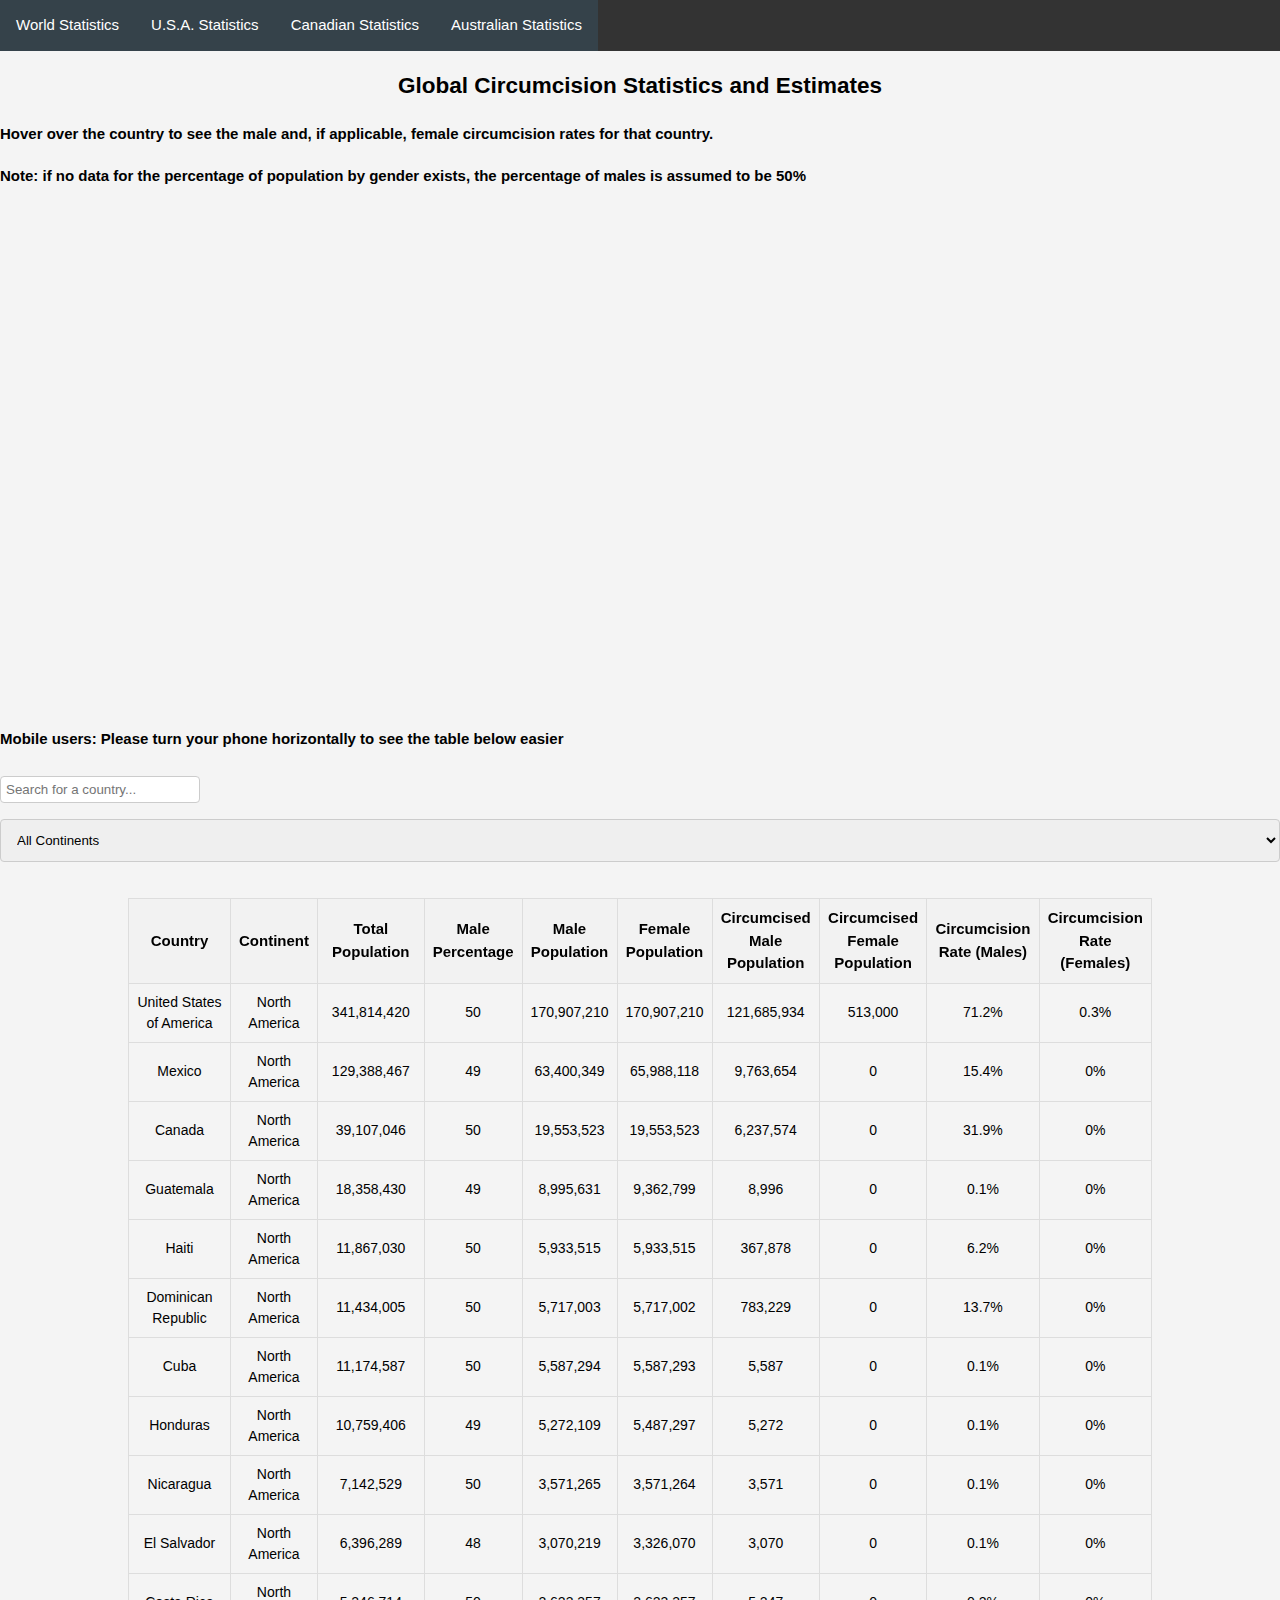
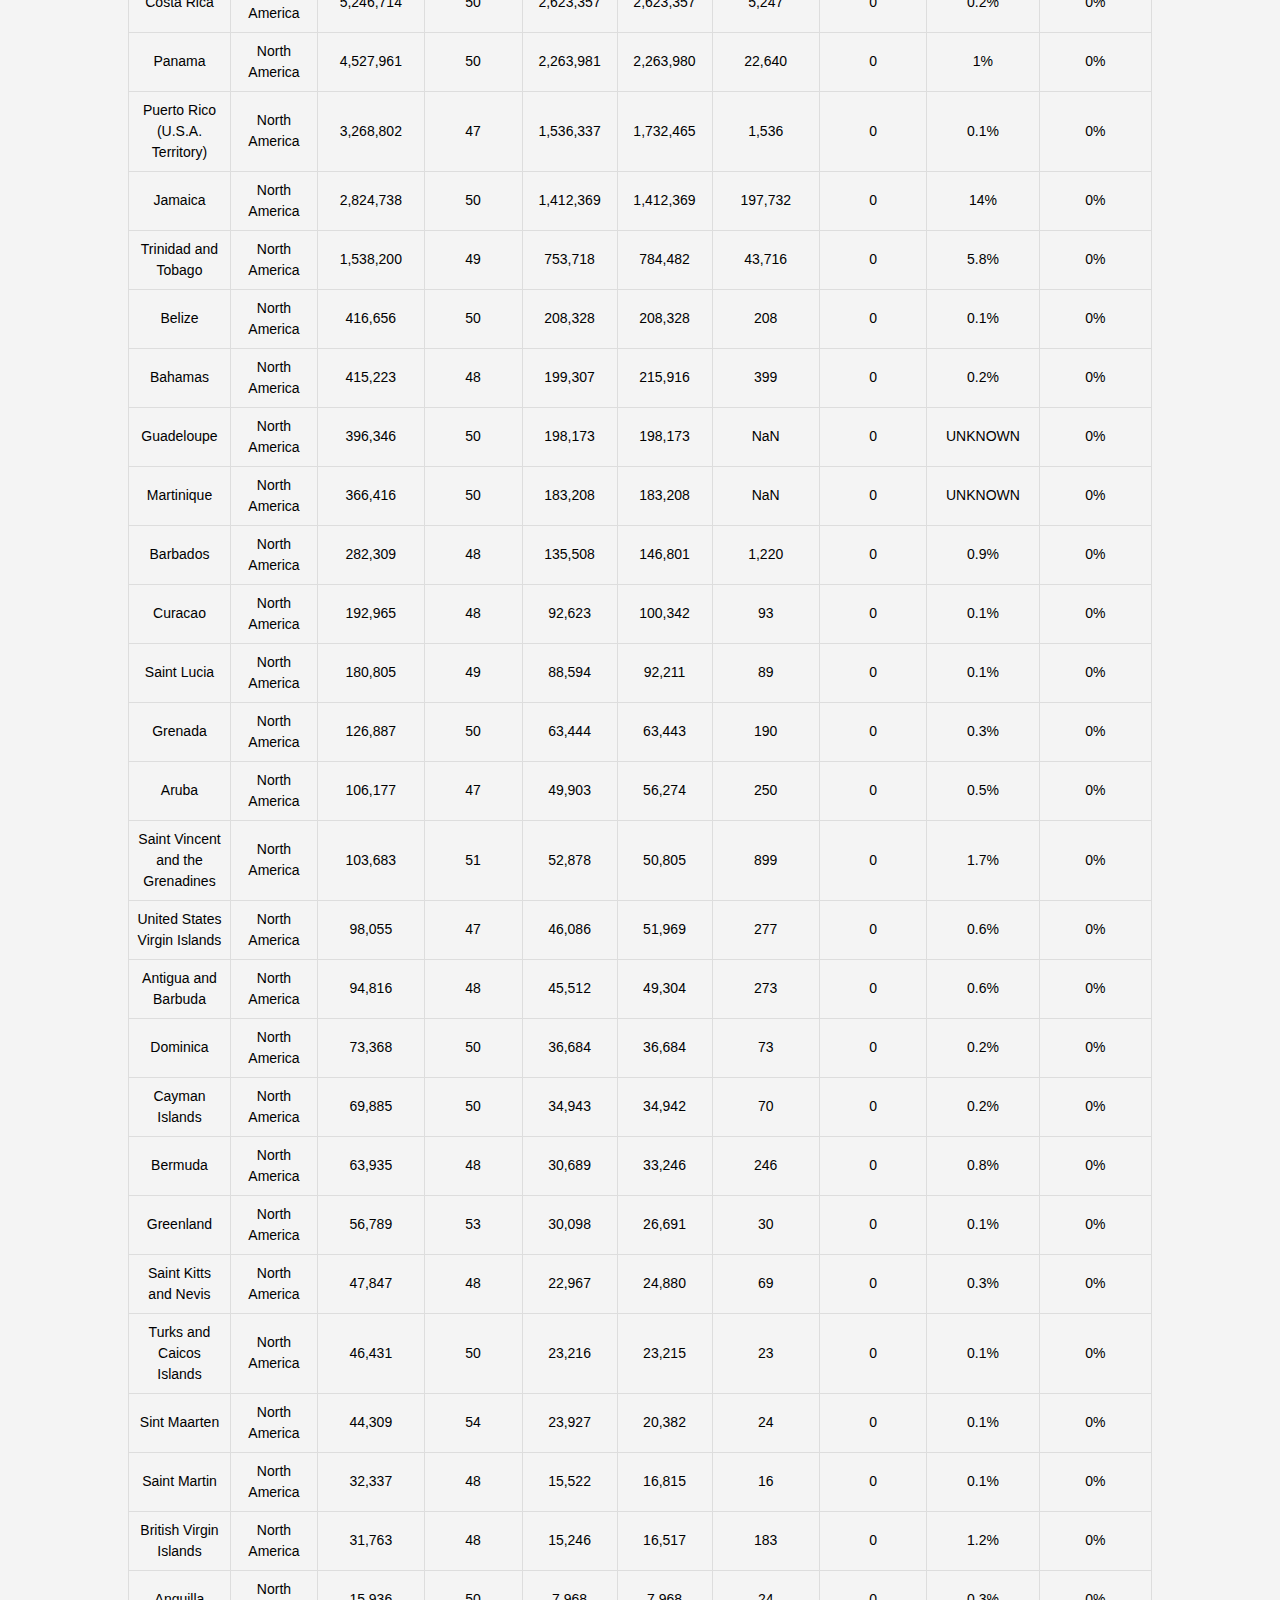
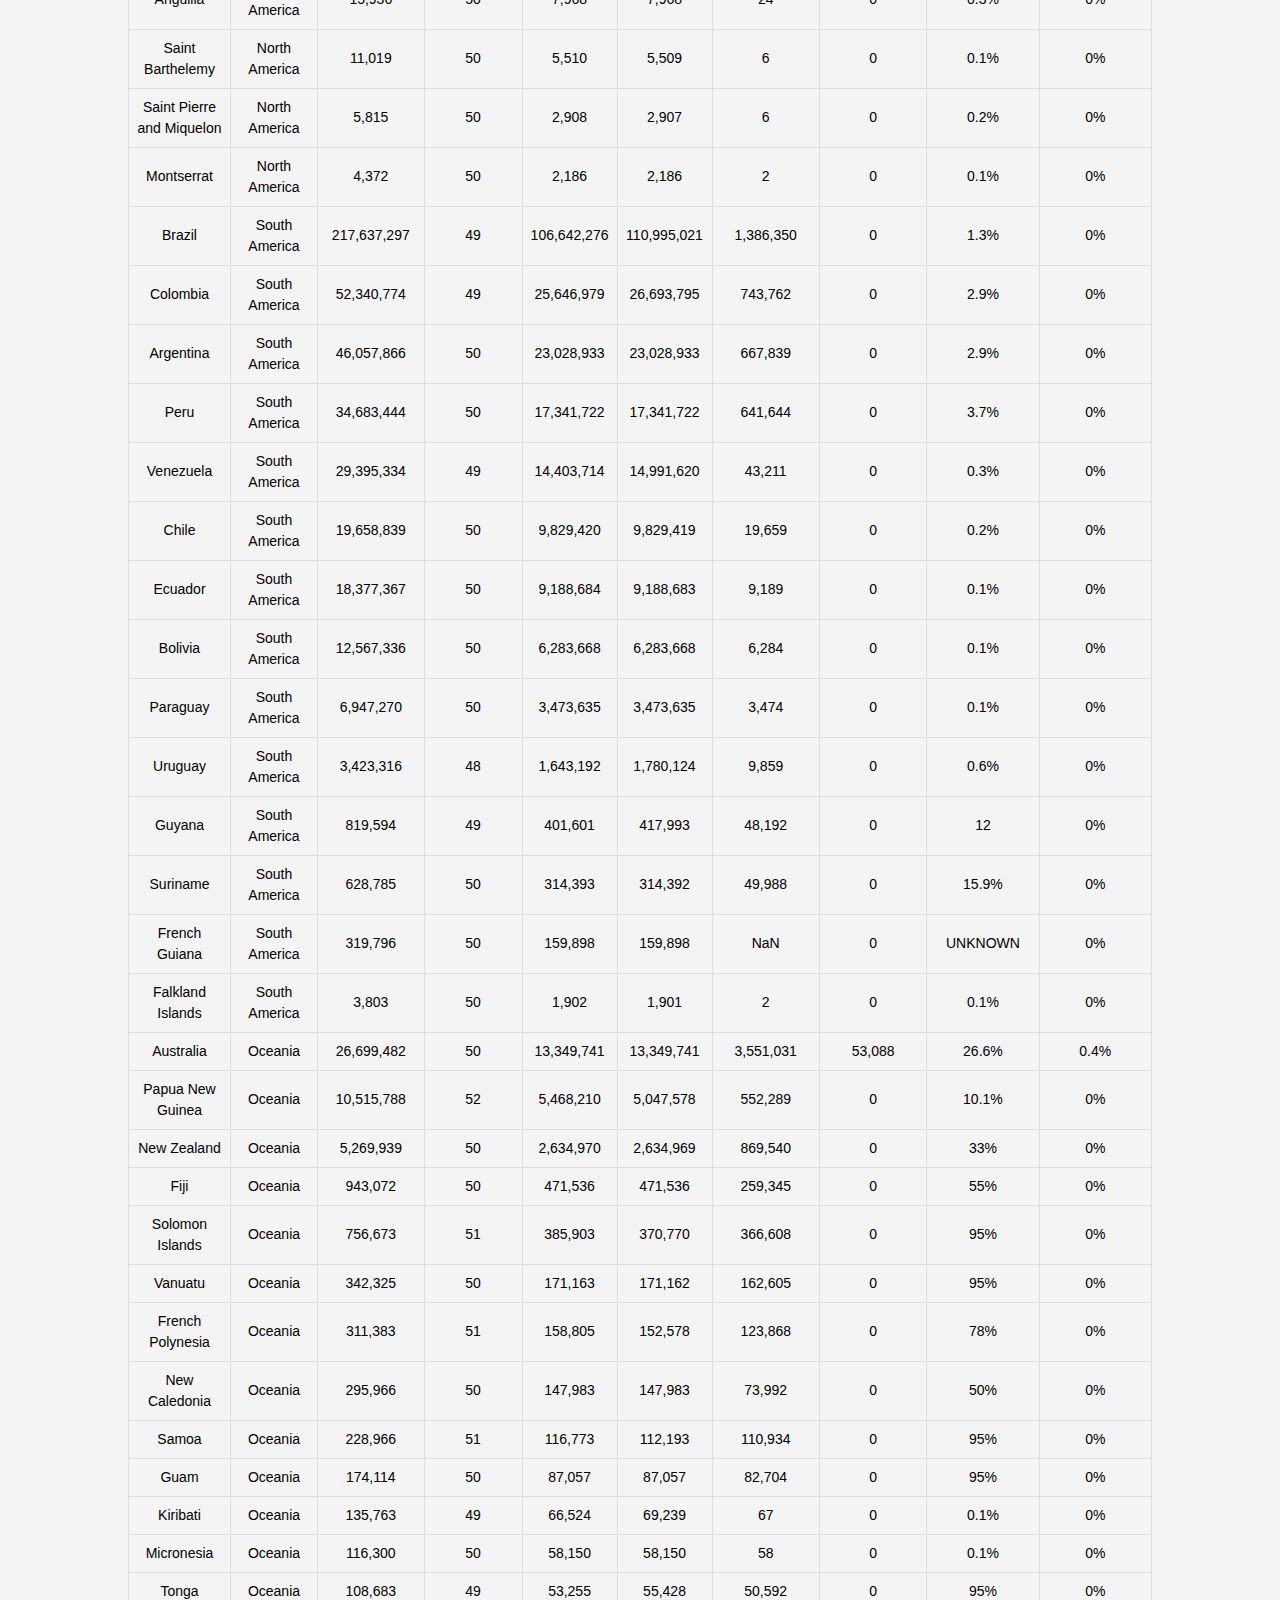
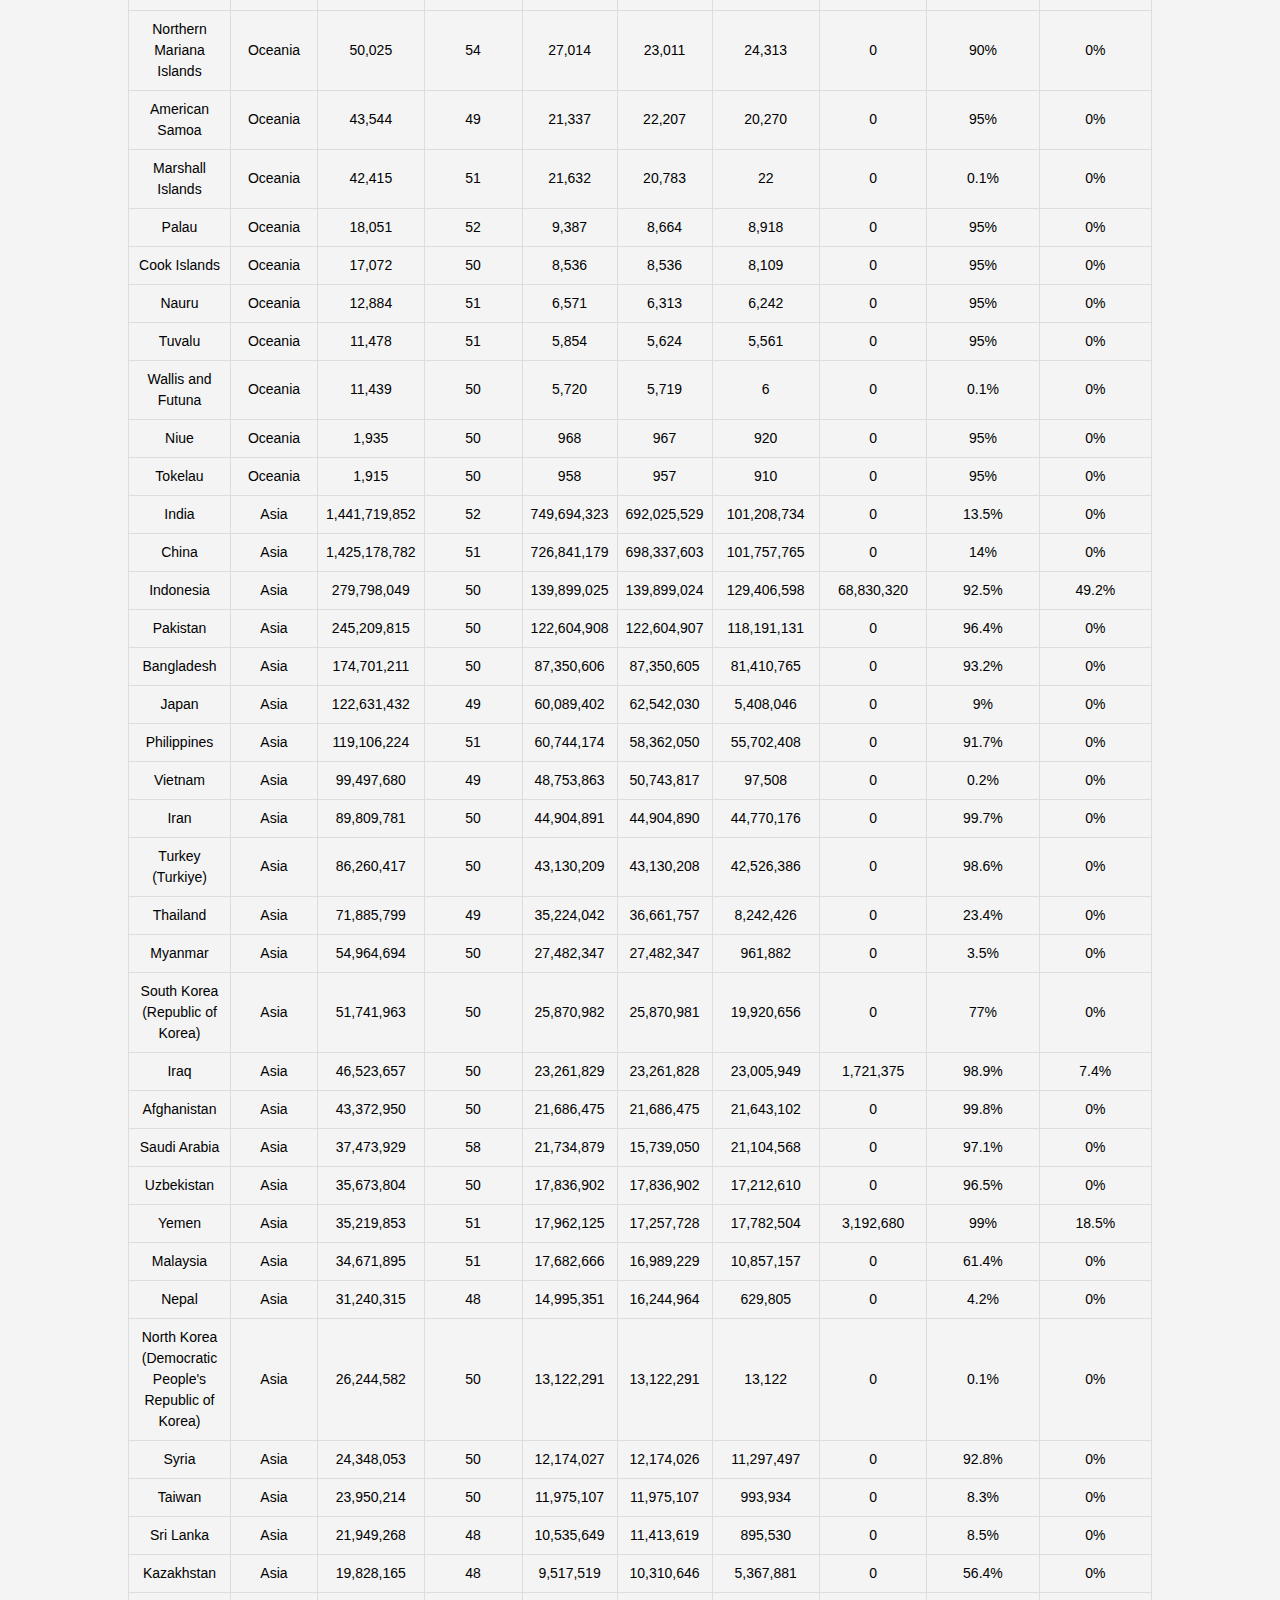
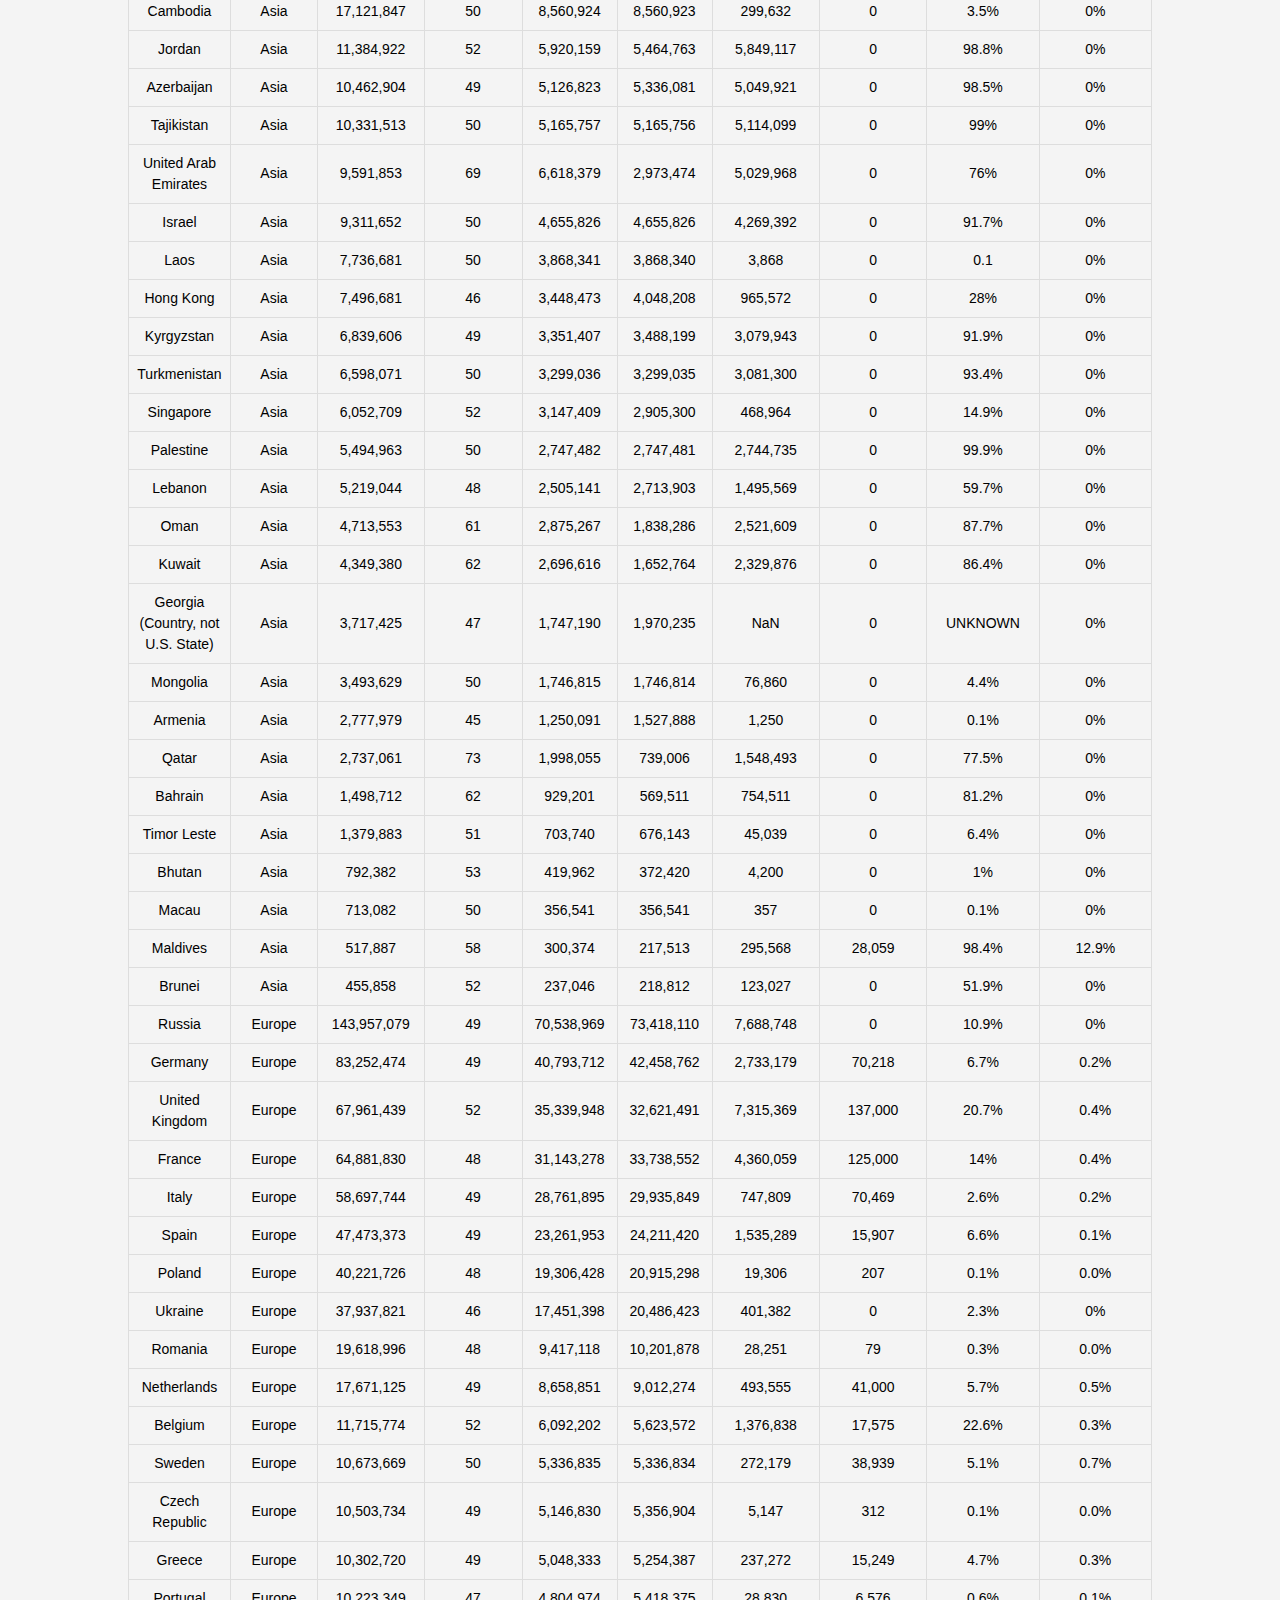
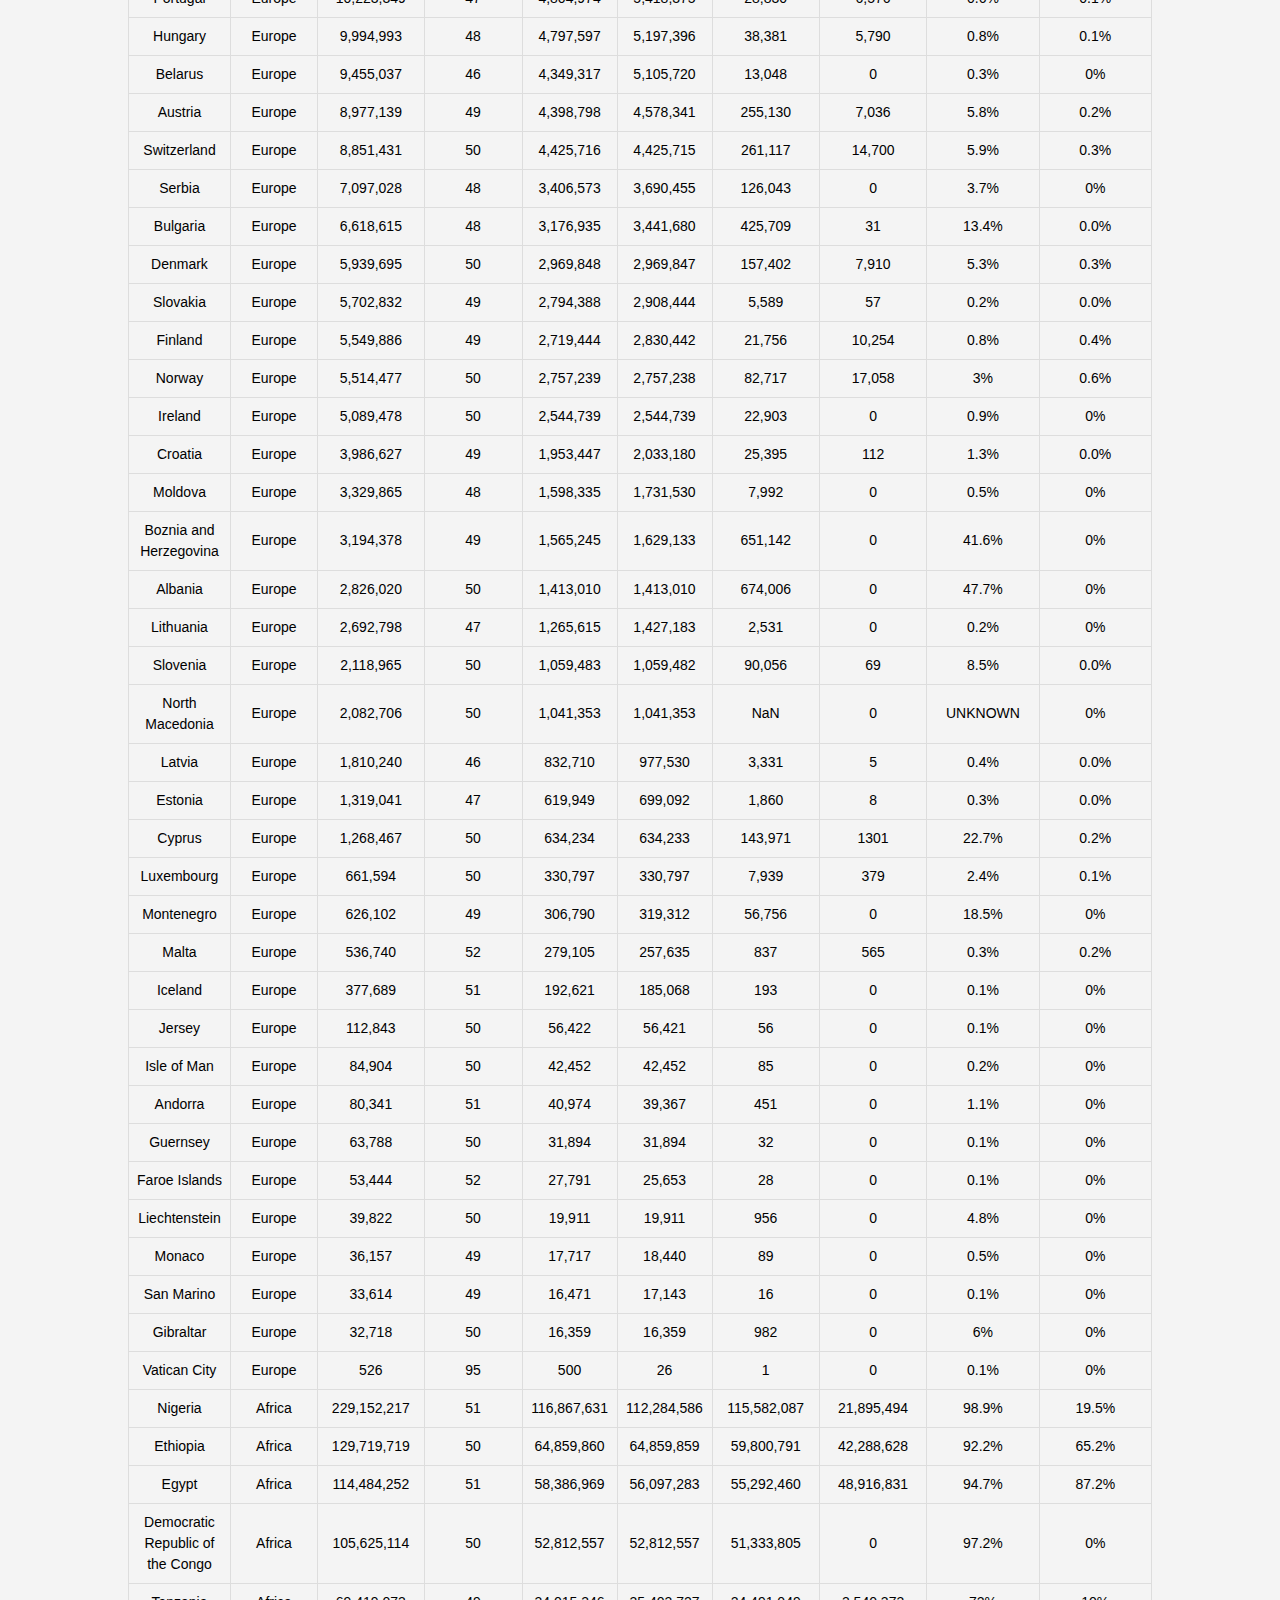
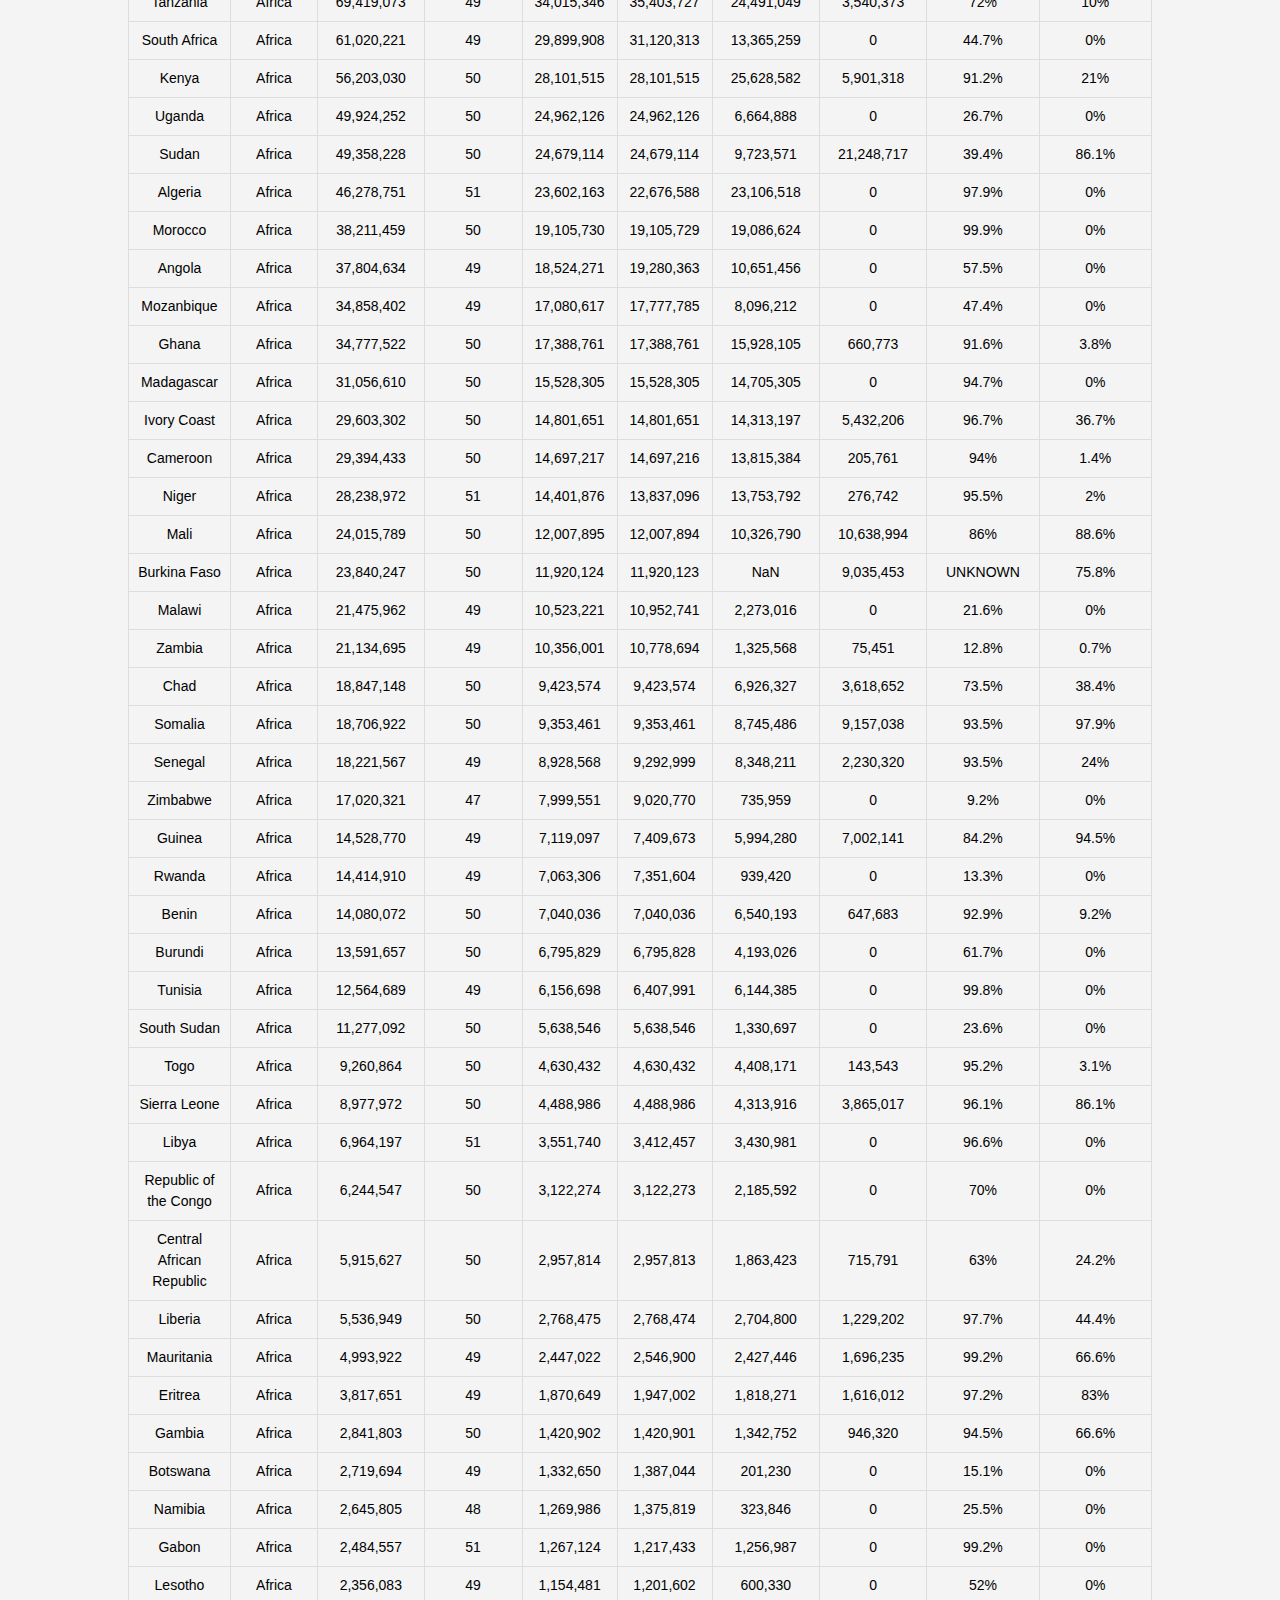
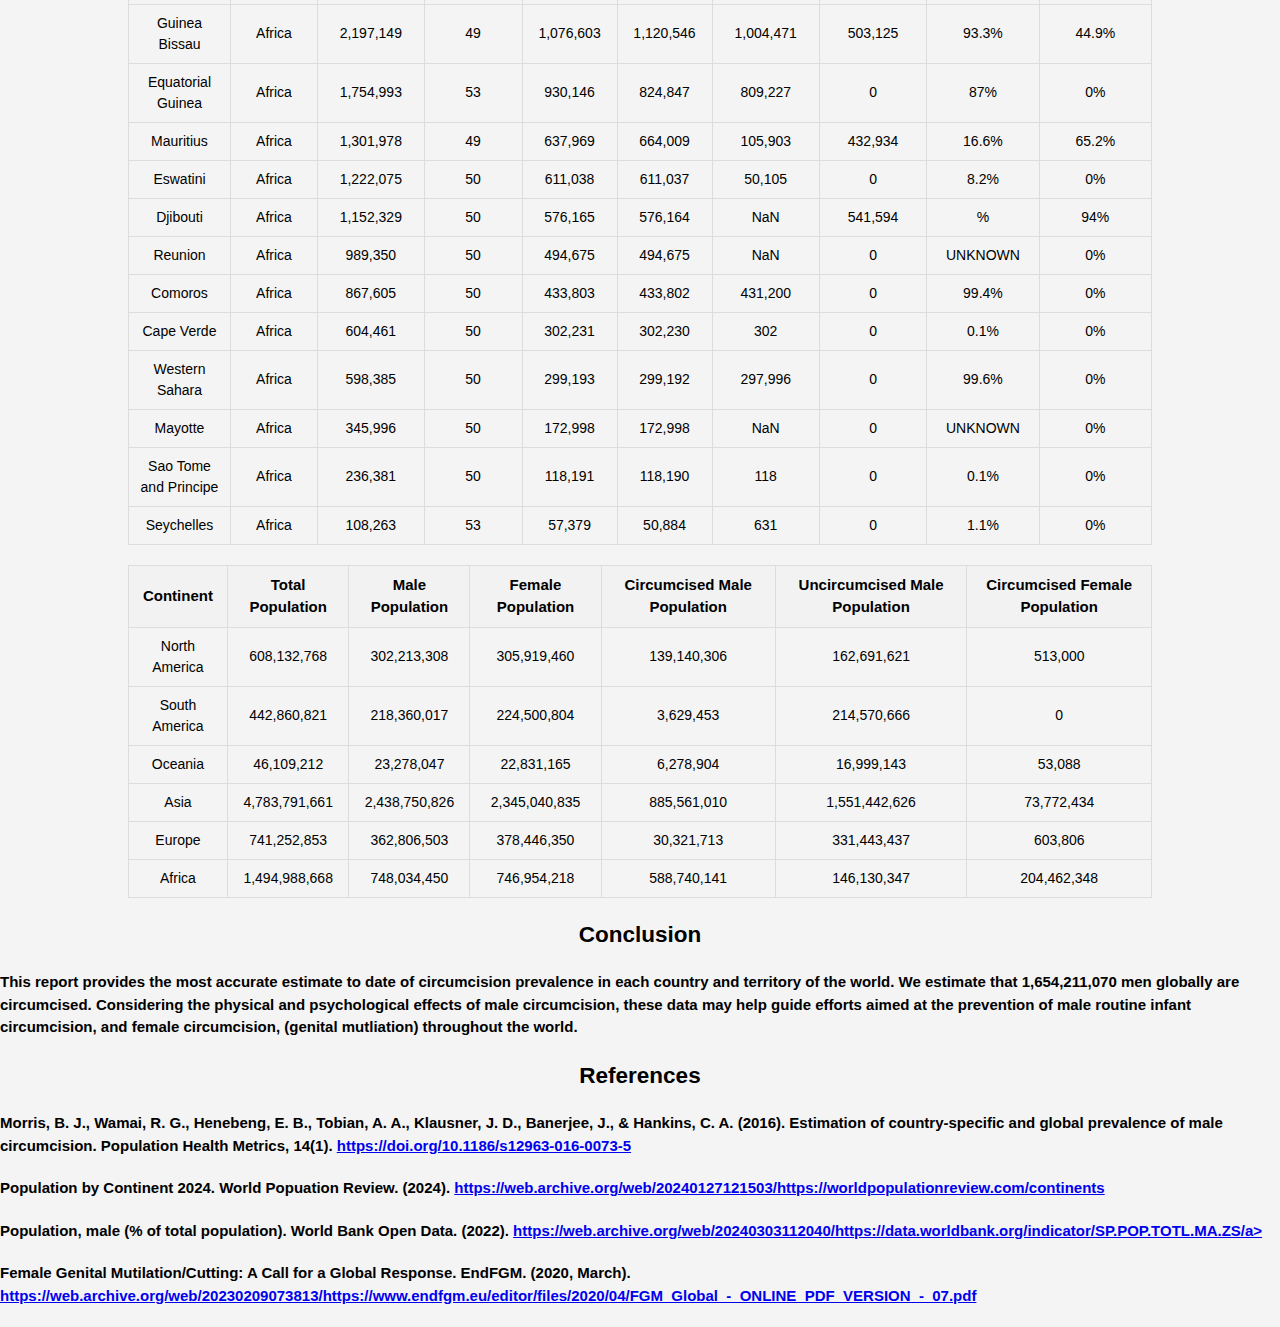
<file: index.html>
<!DOCTYPE html>
<html>
<head>
<link rel="stylesheet" href="/css/style.css">
    <meta charset="UTF-8">
    <meta name="viewport" content="width=device-width, initial-scale=1.0">
    <title>Global Circumcision Statistics</title>
    <script src="https://cdn.amcharts.com/lib/4/core.js"></script>
    <script src="https://cdn.amcharts.com/lib/4/maps.js"></script>
    <script src="https://cdn.amcharts.com/lib/4/geodata/worldLow.js"></script>
    <script src="https://cdn.amcharts.com/lib/4/themes/animated.js"></script>
</head>
<body>
    <header class="top-header">
        <div class="topnav">
            <nav class="navbar navbar-dark bg-dark">
                <ul class="navbar-nav">
                    <li class="nav-item">
                        <a class="nav-link active" href="index.html">World Statistics</a>            
                    </li>
                    <li class="nav-item">
                        <a class="nav-link active" href="usaStats.html">U.S.A. Statistics</a>
                    </li>
                    <li class="nav-item">
                        <a class="nav-link active" href="canadaStats.html">Canadian Statistics</a>
                    </li>
                    <li class="nav-item">
                        <a class="nav-link active" href="australiaStats.html">Australian Statistics</a>
                    </li>
                </ul>
            </nav>
        </div>
    </header>
    <h2>Global Circumcision Statistics and Estimates</h2>
    <h4>Hover over the country to see the male and, if applicable, female circumcision rates for that country.</h4>
    <h4>Note: if no data for the percentage of population by gender exists, the percentage of males is assumed to be 50%</h4>
    <div id="chartdiv" style="width: 100%; height: 500px;"></div>
    
    <h4>Mobile users: Please turn your phone horizontally to see the table below easier</h4>
<input type="text" id="searchInput" placeholder="Search for a country..." onkeyup="searchTable()">
<select id="continentFilter" onchange="filterTable()">
    <option value="all">All Continents</option>
    <option value="North America">North America</option>
    <option value="South America">South America</option>
    <option value="Europe">Europe</option>
    <option value="Asia">Asia</option>
    <option value="Africa">Africa</option>
    <option value="Oceania">Oceania</option>
</select>
    <div id="tableContainer">
    <table id="dataTable">
<tr class="freezeHeader">
        <th class="sort-btn">Country</th>
        <th class="sort-btn">Continent</th>
        <th class="sort-btn">Total Population</th>
        <th class="sort-btn" >Male Percentage</th>
        <th class="sort-btn" >Male Population</th>
        <th class="sort-btn" >Female Population</th>
        <th class="sort-btn" >Circumcised Male Population</th>
        <th class="sort-btn">Circumcised Female Population</th>
        <th class="sort-btn">Circumcision Rate (Males)</th>
        <th class="sort-btn">Circumcision Rate (Females)</th>
    </tr>
    
    <tr>
        <td>United States of America</td>
        <td>North America</td>
        <td>341,814,420</td>
        <td>50</td>
        <td></td>
        <td></td>
        <td></td>
        <td>513,000</td>
        <td>71.2%</td>
        <td>0%</td>
    </tr>
    <tr>
        <td>Mexico</td>
        <td>North America</td>
        <td>129,388,467</td>
        <td>49</td>
        <td></td>
        <td></td>
        <td></td>
        <td></td>
        <td>15.4%</td>
        <td>0%</td>
    </tr>
    <tr>
        <td>Canada</td>
        <td>North America</td>
        <td>39,107,046</td>
        <td>50</td>
        <td></td>
        <td></td>
        <td></td>
        <td></td>
        <td>31.9%</td>
        <td>0%</td>
    </tr>
        <tr>
        <td>Guatemala</td>
        <td>North America</td>
        <td>18,358,430</td>
        <td>49</td>
        <td></td>
        <td></td>
        <td></td>
        <td></td>
        <td>0.1%</td>
        <td>0%</td>
    </tr>
    <tr>
        <td>Haiti</td>
        <td>North America</td>
        <td>11,867,030</td>
        <td>50</td>
        <td></td>
        <td></td>
        <td></td>
        <td></td>
        <td>6.2%</td>
        <td>0%</td>
    </tr>
    <tr>
        <td>Dominican Republic</td>
        <td>North America</td>
        <td>11,434,005</td>
        <td>50</td>
        <td></td>
        <td></td>
        <td></td>
        <td></td>
        <td>13.7%</td>
        <td>0%</td>
    </tr>
    <tr>
        <td>Cuba</td>
        <td>North America</td>
        <td>11,174,587</td>
        <td>50</td>
        <td></td>
        <td></td>
        <td></td>
        <td></td>
        <td>0.1%</td>
        <td>0%</td>
    </tr>
    <tr>
        <td>Honduras</td>
        <td>North America</td>
        <td>10,759,406</td>
        <td>49</td>
        <td></td>
        <td></td>
        <td></td>
        <td></td>
        <td>0.1%</td>
        <td>0%</td>
    </tr>
    <tr>
        <td>Nicaragua</td>
        <td>North America</td>
        <td>7,142,529</td>
        <td>50</td>
        <td></td>
        <td></td>
        <td></td>
        <td></td>
        <td>0.1%</td>
        <td>0%</td>
    </tr>
    <tr>
        <td>El Salvador</td>
        <td>North America</td>
        <td>6,396,289</td>
        <td>48</td>
        <td></td>
        <td></td>
        <td></td>
        <td></td>
        <td>0.1%</td>
        <td>0%</td>
    </tr>
    <tr>
        <td>Costa Rica</td>
        <td>North America</td>
        <td>5,246,714</td>
        <td>50</td>
        <td></td>
        <td></td>
        <td></td>
        <td></td>
        <td>0.2%</td>
        <td>0%</td>
    </tr>
    <tr>
        <td>Panama</td>
        <td>North America</td>
        <td>4,527,961</td>
        <td>50</td>
        <td></td>
        <td></td>
        <td></td>
        <td></td>
        <td>1%</td>
        <td>0%</td>
    </tr>
    <tr>
        <td>Puerto Rico (U.S.A. Territory)</td>
        <td>North America</td>
        <td>3,268,802</td>
        <td>47</td>
        <td></td>
        <td></td>
        <td></td>
        <td></td>
        <td>0.1%</td>
        <td>0%</td>
    </tr>
    <tr>
        <td>Jamaica</td>
        <td>North America</td>
        <td>2,824,738</td>
        <td>50</td>
        <td></td>
        <td></td>
        <td></td>
        <td></td>
        <td>14%</td>
        <td>0%</td>
    </tr>
    <tr>
        <td>Trinidad and Tobago</td>
        <td>North America</td>
        <td>1,538,200</td>
        <td>49</td>
        <td></td>
        <td></td>
        <td></td>
        <td></td>
        <td>5.8%</td>
        <td>0%</td>
    </tr>
    <tr>
        <td>Belize</td>
        <td>North America</td>
        <td>416,656</td>
        <td>50</td>
        <td></td>
        <td></td>
        <td></td>
        <td></td>
        <td>0.1%</td>
        <td>0%</td>
    </tr>
    <tr>
        <td>Bahamas</td>
        <td>North America</td>
        <td>415,223</td>
        <td>48</td>
        <td></td>
        <td></td>
        <td></td>
        <td></td>
        <td>0.2%</td>
        <td>0%</td>
    </tr>
    <tr>
        <td>Guadeloupe</td>
        <td>North America</td>
        <td>396,346</td>
        <td>50</td>
        <td></td>
        <td></td>
        <td></td>
        <td></td>
        <td>UNKNOWN</td>
        <td>0%</td>
    </tr>
    <tr>
        <td>Martinique</td>
        <td>North America</td>
        <td>366,416</td>
        <td>50</td>
        <td></td>
        <td></td>
        <td></td>
        <td></td>
        <td>UNKNOWN</td>
        <td>0%</td>
    </tr>
    <tr>
        <td>Barbados</td>
        <td>North America</td>
        <td>282,309</td>
        <td>48</td>
        <td></td>
        <td></td>
        <td></td>
        <td></td>
        <td>0.9%</td>
        <td>0%</td>
    </tr>
    <tr>
        <td>Curacao</td>
        <td>North America</td>
        <td>192,965</td>
        <td>48</td>
        <td></td>
        <td></td>
        <td></td>
        <td></td>
        <td>0.1%</td>
        <td>0%</td>
    </tr>
    <tr>
        <td>Saint Lucia</td>
        <td>North America</td>
        <td>180,805</td>
        <td>49</td>
        <td></td>
        <td></td>
        <td></td>
        <td></td>
        <td>0.1%</td>
        <td>0%</td>
    </tr>
    <tr>
        <td>Grenada</td>
        <td>North America</td>
        <td>126,887</td>
        <td>50</td>
        <td></td>
        <td></td>
        <td></td>
        <td></td>
        <td>0.3%</td>
        <td>0%</td>
    </tr>
    <tr>
        <td>Aruba</td>
        <td>North America</td>
        <td>106,177</td>
        <td>47</td>
        <td></td>
        <td></td>
        <td></td>
        <td></td>
        <td>0.5%</td>
        <td>0%</td>
    </tr>
    <tr>
        <td>Saint Vincent and the Grenadines</td>
        <td>North America</td>
        <td>103,683</td>
        <td>51</td>
        <td></td>
        <td></td>
        <td></td>
        <td></td>
        <td>1.7%</td>
        <td>0%</td>
    </tr>
    <tr>
        <td>United States Virgin Islands</td>
        <td>North America</td>
        <td>98,055</td>
        <td>47</td>
        <td></td>
        <td></td>
        <td></td>
        <td></td>
        <td>0.6%</td>
        <td>0%</td>
    </tr>
    <tr>
        <td>Antigua and Barbuda</td>
        <td>North America</td>
        <td>94,816</td>
        <td>48</td>
        <td></td>
        <td></td>
        <td></td>
        <td></td>
        <td>0.6%</td>
        <td>0%</td>
    </tr>
    <tr>
        <td>Dominica</td>
        <td>North America</td>
        <td>73,368</td>
        <td>50</td>
        <td></td>
        <td></td>
        <td></td>
        <td></td>
        <td>0.2%</td>
        <td>0%</td>
    </tr>
    <tr>
        <td>Cayman Islands</td>
        <td>North America</td>
        <td>69,885</td>
        <td>50</td>
        <td></td>
        <td></td>
        <td></td>
        <td></td>
        <td>0.2%</td>
        <td>0%</td>
    </tr>
    <tr>
        <td>Bermuda</td>
        <td>North America</td>
        <td>63,935</td>
        <td>48</td>
        <td></td>
        <td></td>
        <td></td>
        <td></td>
        <td>0.8%</td>
        <td>0%</td>
    </tr>
    <tr>
        <td>Greenland</td>
        <td>North America</td>
        <td>56,789</td>
        <td>53</td>
        <td></td>
        <td></td>
        <td></td>
        <td></td>
        <td>0.1%</td>
        <td>0%</td>
    </tr>
    <tr>
        <td>Saint Kitts and Nevis</td>
        <td>North America</td>
        <td>47,847</td>
        <td>48</td>
        <td></td>
        <td></td>
        <td></td>
        <td></td>
        <td>0.3%</td>
        <td>0%</td>
    </tr>
    <tr>
        <td>Turks and Caicos Islands</td>
        <td>North America</td>
        <td>46,431</td>
        <td>50</td>
        <td></td>
        <td></td>
        <td></td>
        <td></td>
        <td>0.1%</td>
        <td>0%</td>
    </tr>
    <tr>
        <td>Sint Maarten</td>
        <td>North America</td>
        <td>44,309</td>
        <td>54</td>
        <td></td>
        <td></td>
        <td></td>
        <td></td>
        <td>0.1%</td>
        <td>0%</td>
    </tr>
    <tr>
        <td>Saint Martin</td>
        <td>North America</td>
        <td>32,337</td>
        <td>48</td>
        <td></td>
        <td></td>
        <td></td>
        <td></td>
        <td>0.1%</td>
        <td>0%</td>
    </tr>
    <tr>
        <td>British Virgin Islands</td>
        <td>North America</td>
        <td>31,763</td>
        <td>48</td>
        <td></td>
        <td></td>
        <td></td>
        <td></td>
        <td>1.2%</td>
        <td>0%</td>
    </tr>
    <tr>
        <td>Anguilla</td>
        <td>North America</td>
        <td>15,936</td>
        <td>50</td>
        <td></td>
        <td></td>
        <td></td>
        <td></td>
        <td>0.3%</td>
        <td>0%</td>
    </tr>
    <tr>
        <td>Saint Barthelemy</td>
        <td>North America</td>
        <td>11,019</td>
        <td>50</td>
        <td></td>
        <td></td>
        <td></td>
        <td></td>
        <td>0.1%</td>
        <td>0%</td>
    </tr>
    <tr>
        <td>Saint Pierre and Miquelon</td>
        <td>North America</td>
        <td>5,815</td>
        <td>50</td>
        <td></td>
        <td></td>
        <td></td>
        <td></td>
        <td>0.2%</td>
        <td>0%</td>
    </tr>
    <tr>
        <td>Montserrat</td>
        <td>North America</td>
        <td>4,372</td>
        <td>50</td>
        <td></td>
        <td></td>
        <td></td>
        <td></td>
        <td>0.1%</td>
        <td>0%</td>
    </tr>
    <tr>
        <td>Brazil</td>
        <td>South America</td>
        <td>217,637,297</td>
        <td>49</td>
        <td></td>
        <td></td>
        <td></td>
        <td></td>
        <td>1.3%</td>
        <td>0%</td>
    </tr>
    <tr>
        <td>Colombia</td>
        <td>South America</td>
        <td>52,340,774</td>
        <td>49</td>
        <td></td>
        <td></td>
        <td></td>
        <td></td>
        <td>2.9%</td>
        <td>0%</td>
    </tr>
    <tr>
        <td>Argentina</td>
        <td>South America</td>
        <td>46,057,866</td>
        <td>50</td>
        <td></td>
        <td></td>
        <td></td>
        <td></td>
        <td>2.9%</td>
        <td>0%</td>
    </tr>
    <tr>
        <td>Peru</td>
        <td>South America</td>
        <td>34,683,444</td>
        <td>50</td>
        <td></td>
        <td></td>
        <td></td>
        <td></td>
        <td>3.7%</td>
        <td>0%</td>
    </tr>
    <tr>
        <td>Venezuela</td>
        <td>South America</td>
        <td>29,395,334</td>
        <td>49</td>
        <td></td>
        <td></td>
        <td></td>
        <td></td>
        <td>0.3%</td>
        <td>0%</td>
    </tr>
    <tr>
        <td>Chile</td>
        <td>South America</td>
        <td>19,658,839</td>
        <td>50</td>
        <td></td>
        <td></td>
        <td></td>
        <td></td>
        <td>0.2%</td>
        <td>0%</td>
    </tr>
    <tr>
        <td>Ecuador</td>
        <td>South America</td>
        <td>18,377,367</td>
        <td>50</td>
        <td></td>
        <td></td>
        <td></td>
        <td></td>
        <td>0.1%</td>
        <td>0%</td>
    </tr>
    <tr>
        <td>Bolivia</td>
        <td>South America</td>
        <td>12,567,336</td>
        <td>50</td>
        <td></td>
        <td></td>
        <td></td>
        <td></td>
        <td>0.1%</td>
        <td>0%</td>
    </tr>
    <tr>
        <td>Paraguay</td>
        <td>South America</td>
        <td>6,947,270</td>
        <td>50</td>
        <td></td>
        <td></td>
        <td></td>
        <td></td>
        <td>0.1%</td>
        <td>0%</td>
    </tr>
    <tr>
        <td>Uruguay</td>
        <td>South America</td>
        <td>3,423,316</td>
        <td>48</td>
        <td></td>
        <td></td>
        <td></td>
        <td></td>
        <td>0.6%</td>
        <td>0%</td>
    <tr>
        <td>Guyana</td>
        <td>South America</td>
        <td>819,594</td>
        <td>49</td>
        <td></td>
        <td></td>
        <td></td>
        <td></td>
        <td>12</td>
        <td>0%</td>
    </tr>
    <tr>
        <td>Suriname</td>
        <td>South America</td>
        <td>628,785</td>
        <td>50</td>
        <td></td>
        <td></td>
        <td></td>
        <td></td>
        <td>15.9%</td>
        <td>0%</td>
    </tr>
    <tr>
        <td>French Guiana</td>
        <td>South America</td>
        <td>319,796</td>
        <td>50</td>
        <td></td>
        <td></td>
        <td></td>
        <td></td>
        <td>UNKNOWN</td>
        <td>0%</td>
    </tr>
    <tr>
        <td>Falkland Islands</td>
        <td>South America</td>
        <td>3,803</td>
        <td>50</td>
        <td></td>
        <td></td>
        <td></td>
        <td></td>
        <td>0.1%</td>
        <td>0%</td>
    </tr>
    <tr>
        <td>Australia</td>
        <td>Oceania</td>
        <td>26,699,482</td>
        <td>50</td>
        <td></td>
        <td></td>
        <td></td>
        <td>53,088</td>
        <td>26.6%</td>
        <td>0%</td>
    </tr>
        <tr>
        <td>Papua New Guinea</td>
        <td>Oceania</td>
        <td>10,515,788</td>
        <td>52</td>
        <td></td>
        <td></td>
        <td></td>
        <td></td>
        <td>10.1%</td>
        <td>0%</td>
    </tr>
        <tr>
        <td>New Zealand</td>
        <td>Oceania</td>
        <td>5,269,939</td>
        <td>50</td>
        <td></td>
        <td></td>
        <td></td>
        <td></td>
        <td>33%</td>
        <td>0%</td>
    </tr>
        <tr>
        <td>Fiji</td>
        <td>Oceania</td>
        <td>943,072</td>
        <td>50</td>
        <td></td>
        <td></td>
        <td></td>
        <td></td>
        <td>55%</td>
        <td>0%</td>
    </tr>
        <tr>
        <td>Solomon Islands</td>
        <td>Oceania</td>
        <td>756,673</td>
        <td>51</td>
        <td></td>
        <td></td>
        <td></td>
        <td></td>
        <td>95%</td>
        <td>0%</td>
    </tr>
        <tr>
        <td>Vanuatu</td>
        <td>Oceania</td>
        <td>342,325</td>
        <td>50</td>
        <td></td>
        <td></td>
        <td></td>
        <td></td>
        <td>95%</td>
        <td>0%</td>
    </tr>
        <tr>
        <td>French Polynesia</td>
        <td>Oceania</td>
        <td>311,383</td>
        <td>51</td>
        <td></td>
        <td></td>
        <td></td>
        <td></td>
        <td>78%</td>
        <td>0%</td>
    </tr>
        <tr>
        <td>New Caledonia</td>
        <td>Oceania</td>
        <td>295,966</td>
        <td>50</td>
        <td></td>
        <td></td>
        <td></td>
        <td></td>
        <td>50%</td>
        <td>0%</td>
    </tr>
        <tr>
        <td>Samoa</td>
        <td>Oceania</td>
        <td>228,966</td>
        <td>51</td>
        <td></td>
        <td></td>
        <td></td>
        <td></td>
        <td>95%</td>
        <td>0%</td>
    </tr>
        <tr>
        <td>Guam</td>
        <td>Oceania</td>
        <td>174,114</td>
        <td>50</td>
        <td></td>
        <td></td>
        <td></td>
        <td></td>
        <td>95%</td>
        <td>0%</td>
    </tr>
        <tr>
        <td>Kiribati</td>
        <td>Oceania</td>
        <td>135,763</td>
        <td>49</td>
        <td></td>
        <td></td>
        <td></td>
        <td></td>
        <td>0.1%</td>
        <td>0%</td>
    </tr>
        <tr>
        <td>Micronesia</td>
        <td>Oceania</td>
        <td>116,300</td>
        <td>50</td>
        <td></td>
        <td></td>
        <td></td>
        <td></td>
        <td>0.1%</td>
        <td>0%</td>
    </tr>
        <tr>
        <td>Tonga</td>
        <td>Oceania</td>
        <td>108,683</td>
        <td>49</td>
        <td></td>
        <td></td>
        <td></td>
        <td></td>
        <td>95%</td>
        <td>0%</td>
    </tr>
        <tr>
        <td>Northern Mariana Islands</td>
        <td>Oceania</td>
        <td>50,025</td>
        <td>54</td>
        <td></td>
        <td></td>
        <td></td>
        <td></td>
        <td>90%</td>
        <td>0%</td>
    </tr>
        <tr>
        <td>American Samoa</td>
        <td>Oceania</td>
        <td>43,544</td>
        <td>49</td>
        <td></td>
        <td></td>
        <td></td>
        <td></td>
        <td>95%</td>
        <td>0%</td>
    </tr>
        <tr>
        <td>Marshall Islands</td>
        <td>Oceania</td>
        <td>42,415</td>
        <td>51</td>
        <td></td>
        <td></td>
        <td></td>
        <td></td>
        <td>0.1%</td>
        <td>0%</td>
    </tr>
        <tr>
        <td>Palau</td>
        <td>Oceania</td>
        <td>18,051</td>
        <td>52</td>
        <td></td>
        <td></td>
        <td></td>
        <td></td>
        <td>95%</td>
        <td>0%</td>
    </tr>
        <tr>
        <td>Cook Islands</td>
        <td>Oceania</td>
        <td>17,072</td>
        <td>50</td>
        <td></td>
        <td></td>
        <td></td>
        <td></td>
        <td>95%</td>
        <td>0%</td>
    </tr>
        <tr>
        <td>Nauru</td>
        <td>Oceania</td>
        <td>12,884</td>
        <td>51</td>
        <td></td>
        <td></td>
        <td></td>
        <td></td>
        <td>95%</td>
        <td>0%</td>
    </tr>
        <tr>
        <td>Tuvalu</td>
        <td>Oceania</td>
        <td>11,478</td>
        <td>51</td>
        <td></td>
        <td></td>
        <td></td>
        <td></td>
        <td>95%</td>
        <td>0%</td>
    </tr>
        <tr>
        <td>Wallis and Futuna</td>
        <td>Oceania</td>
        <td>11,439</td>
        <td>50</td>
        <td></td>
        <td></td>
        <td></td>
        <td></td>
        <td>0.1%</td>
        <td>0%</td>
    </tr>
        <tr>
        <td>Niue</td>
        <td>Oceania</td>
        <td>1,935</td>
        <td>50</td>
        <td></td>
        <td></td>
        <td></td>
        <td></td>
        <td>95%</td>
        <td>0%</td>
    </tr>
        <tr>
        <td>Tokelau</td>
        <td>Oceania</td>
        <td>1,915</td>
        <td>50</td>
        <td></td>
        <td></td>
        <td></td>
        <td></td>
        <td>95%</td>
        <td>0%</td>
        </tr>
    <tr>
        <td>India</td>
        <td>Asia</td>
        <td>1,441,719,852</td>
        <td>52</td>
        <td></td>
        <td></td>
        <td></td>
        <td></td>
        <td>13.5%</td>
        <td>0%</td>
     <tr>
        <td>China</td>
        <td>Asia</td>
        <td>1,425,178,782</td>
        <td>51</td>
        <td></td>
        <td></td>
        <td></td>
        <td></td>
        <td>14%</td>
        <td>0%</td>
     <tr>
        <td>Indonesia</td>
        <td>Asia</td>
        <td>279,798,049</td>
        <td>50</td>
        <td></td>
        <td></td>
        <td></td>
        <td></td>
        <td>92.5%</td>
        <td>49.2%</td>
     <tr>
        <td>Pakistan</td>
        <td>Asia</td>
        <td>245,209,815</td>
        <td>50</td>
        <td></td>
        <td></td>
        <td></td>
        <td></td>
        <td>96.4%</td>
        <td>0%</td>
     <tr>
        <td>Bangladesh</td>
        <td>Asia</td>
        <td>174,701,211</td>
        <td>50</td>
        <td></td>
        <td></td>
        <td></td>
        <td></td>
        <td>93.2%</td>
        <td>0%</td>
     <tr>
        <td>Japan</td>
        <td>Asia</td>
        <td>122,631,432</td>
        <td>49</td>
        <td></td>
        <td></td>
        <td></td>
        <td></td>
        <td>9%</td>
        <td>0%</td>
     <tr>
        <td>Philippines</td>
        <td>Asia</td>
        <td>119,106,224</td>
        <td>51</td>
        <td></td>
        <td></td>
        <td></td>
        <td></td>
        <td>91.7%</td>
        <td>0%</td>
     <tr>
        <td>Vietnam</td>
        <td>Asia</td>
        <td>99,497,680</td>
        <td>49</td>
        <td></td>
        <td></td>
        <td></td>
        <td></td>
        <td>0.2%</td>
        <td>0%</td>
     <tr>
        <td>Iran</td>
        <td>Asia</td>
        <td>89,809,781</td>
        <td>50</td>
        <td></td>
        <td></td>
        <td></td>
        <td></td>
        <td>99.7%</td>
        <td>0%</td>
     <tr>
        <td>Turkey (Turkiye)</td>
        <td>Asia</td>
        <td>86,260,417</td>
        <td>50</td>
        <td></td>
        <td></td>
        <td></td>
        <td></td>
        <td>98.6%</td>
        <td>0%</td>
     <tr>
        <td>Thailand</td>
        <td>Asia</td>
        <td>71,885,799</td>
        <td>49</td>
        <td></td>
        <td></td>
        <td></td>
        <td></td>
        <td>23.4%</td>
        <td>0%</td>
     <tr>
        <td>Myanmar</td>
        <td>Asia</td>
        <td>54,964,694</td>
        <td>50</td>
        <td></td>
        <td></td>
        <td></td>
        <td></td>
        <td>3.5%</td>
        <td>0%</td>
     <tr>
        <td>South Korea (Republic of Korea)</td>
        <td>Asia</td>
        <td>51,741,963</td>
        <td>50</td>
        <td></td>
        <td></td>
        <td></td>
        <td></td>
        <td>77%</td>
        <td>0%</td>
     <tr>
        <td>Iraq</td>
        <td>Asia</td>
        <td>46,523,657</td>
        <td>50</td>
        <td></td>
        <td></td>
        <td></td>
        <td></td>
        <td>98.9%</td>
        <td>7.4%</td>
     <tr>
        <td>Afghanistan</td>
        <td>Asia</td>
        <td>43,372,950</td>
        <td>50</td>
        <td></td>
        <td></td>
        <td></td>
        <td></td>
        <td>99.8%</td>
        <td>0%</td>
     <tr>
        <td>Saudi Arabia</td>
        <td>Asia</td>
        <td>37,473,929</td>
        <td>58</td>
        <td></td>
        <td></td>
        <td></td>
        <td></td>
        <td>97.1%</td>
        <td>0%</td>
     <tr>
        <td>Uzbekistan</td>
        <td>Asia</td>
        <td>35,673,804</td>
        <td>50</td>
        <td></td>
        <td></td>
        <td></td>
        <td></td>
        <td>96.5%</td>
        <td>0%</td>
     <tr>
        <td>Yemen</td>
        <td>Asia</td>
        <td>35,219,853</td>
        <td>51</td>
        <td></td>
        <td></td>
        <td></td>
        <td></td>
        <td>99%</td>
        <td>18.5%</td>
     <tr>
        <td>Malaysia</td>
        <td>Asia</td>
        <td>34,671,895</td>
        <td>51</td>
        <td></td>
        <td></td>
        <td></td>
        <td></td>
        <td>61.4%</td>
        <td>0%</td>
     <tr>
        <td>Nepal</td>
        <td>Asia</td>
        <td>31,240,315</td>
        <td>48</td>
        <td></td>
        <td></td>
        <td></td>
        <td></td>
        <td>4.2%</td>
        <td>0%</td>
     <tr>
        <td>North Korea (Democratic People's Republic of Korea)</td>
        <td>Asia</td>
        <td>26,244,582</td>
        <td>50</td>
        <td></td>
        <td></td>
        <td></td>
        <td></td>
        <td>0.1%</td>
        <td>0%</td>
     <tr>
        <td>Syria</td>
        <td>Asia</td>
        <td>24,348,053</td>
        <td>50</td>
        <td></td>
        <td></td>
        <td></td>
        <td></td>
        <td>92.8%</td>
        <td>0%</td>
     <tr>
        <td>Taiwan</td>
        <td>Asia</td>
        <td>23,950,214</td>
        <td>50</td>
        <td></td>
        <td></td>
        <td></td>
        <td></td>
        <td>8.3%</td>
        <td>0%</td>
     <tr>
        <td>Sri Lanka</td>
        <td>Asia</td>
        <td>21,949,268</td>
        <td>48</td>
        <td></td>
        <td></td>
        <td></td>
        <td></td>
        <td>8.5%</td>
        <td>0%</td>
    <tr>
        <td>Kazakhstan</td>
        <td>Asia</td>
        <td>19,828,165</td>
        <td>48</td>
        <td></td>
        <td></td>
        <td></td>
        <td></td>
        <td>56.4%</td>
        <td>0%</td>
    <tr>
        <td>Cambodia</td>
        <td>Asia</td>
        <td>17,121,847</td>
        <td>50</td>
        <td></td>
        <td></td>
        <td></td>
        <td></td>
        <td>3.5%</td>
        <td>0%</td>
    <tr>
        <td>Jordan</td>
        <td>Asia</td>
        <td>11,384,922</td>
        <td>52</td>
        <td></td>
        <td></td>
        <td></td>
        <td></td>
        <td>98.8%</td>
        <td>0%</td>
    <tr>
        <td>Azerbaijan</td>
        <td>Asia</td>
        <td>10,462,904</td>
        <td>49</td>
        <td></td>
        <td></td>
        <td></td>
        <td></td>
        <td>98.5%</td>
        <td>0%</td>
    <tr>
        <td>Tajikistan</td>
        <td>Asia</td>
        <td>10,331,513</td>
        <td>50</td>
        <td></td>
        <td></td>
        <td></td>
        <td></td>
        <td>99%</td>
        <td>0%</td>
    <tr>
        <td>United Arab Emirates</td>
        <td>Asia</td>
        <td>9,591,853</td>
        <td>69</td>
        <td></td>
        <td></td>
        <td></td>
        <td></td>
        <td>76%</td>
        <td>0%</td>
    <tr>
        <td>Israel</td>
        <td>Asia</td>
        <td>9,311,652</td>
        <td>50</td>
        <td></td>
        <td></td>
        <td></td>
        <td></td>
        <td>91.7%</td>
        <td>0%</td>
    <tr>
        <td>Laos</td>
        <td>Asia</td>
        <td>7,736,681</td>
        <td>50</td>
        <td></td>
        <td></td>
        <td></td>
        <td></td>
        <td>0.1</td>
        <td>0%</td>
    <tr>
        <td>Hong Kong</td>
        <td>Asia</td>
        <td>7,496,681</td>
        <td>46</td>
        <td></td>
        <td></td>
        <td></td>
        <td></td>
        <td>28%</td>
        <td>0%</td>
    <tr>
        <td>Kyrgyzstan</td>
        <td>Asia</td>
        <td>6,839,606</td>
        <td>49</td>
        <td></td>
        <td></td>
        <td></td>
        <td></td>
        <td>91.9%</td>
        <td>0%</td>
    <tr>
        <td>Turkmenistan</td>
        <td>Asia</td>
        <td>6,598,071</td>
        <td>50</td>
        <td></td>
        <td></td>
        <td></td>
        <td></td>
        <td>93.4%</td>
        <td>0%</td>
    <tr>
        <td>Singapore</td>
        <td>Asia</td>
        <td>6,052,709</td>
        <td>52</td>
        <td></td>
        <td></td>
        <td></td>
        <td></td>
        <td>14.9%</td>
        <td>0%</td>
    <tr>
        <td>Palestine</td>
        <td>Asia</td>
        <td>5,494,963</td>
        <td>50</td>
        <td></td>
        <td></td>
        <td></td>
        <td></td>
        <td>99.9%</td>
        <td>0%</td>
    <tr>
        <td>Lebanon</td>
        <td>Asia</td>
        <td>5,219,044</td>
        <td>48</td>
        <td></td>
        <td></td>
        <td></td>
        <td></td>
        <td>59.7%</td>
        <td>0%</td>
    <tr>
        <td>Oman</td>
        <td>Asia</td>
        <td>4,713,553</td>
        <td>61</td>
        <td></td>
        <td></td>
        <td></td>
        <td></td>
        <td>87.7%</td>
        <td>0%</td>
    <tr>
        <td>Kuwait</td>
        <td>Asia</td>
        <td>4,349,380</td>
        <td>62</td>
        <td></td>
        <td></td>
        <td></td>
        <td></td>
        <td>86.4%</td>
        <td>0%</td>
    <tr>
        <td>Georgia (Country, not U.S. State)</td>
        <td>Asia</td>
        <td>3,717,425</td>
        <td>47</td>
        <td></td>
        <td></td>
        <td></td>
        <td></td>
        <td>UNKNOWN</td>
        <td>0%</td>
    <tr>
        <td>Mongolia</td>
        <td>Asia</td>
        <td>3,493,629</td>
        <td>50</td>
        <td></td>
        <td></td>
        <td></td>
        <td></td>
        <td>4.4%</td>
        <td>0%</td>
    <tr>
        <td>Armenia</td>
        <td>Asia</td>
        <td>2,777,979</td>
        <td>45</td>
        <td></td>
        <td></td>
        <td></td>
        <td></td>
        <td>0.1%</td>
        <td>0%</td>
     <tr>
        <td>Qatar</td>
        <td>Asia</td>
        <td>2,737,061</td>
        <td>73</td>
        <td></td>
        <td></td>
        <td></td>
        <td></td>
        <td>77.5%</td>
        <td>0%</td>
     <tr>
        <td>Bahrain</td>
        <td>Asia</td>
        <td>1,498,712</td>
        <td>62</td>
        <td></td>
        <td></td>
        <td></td>
        <td></td>
        <td>81.2%</td>
        <td>0%</td>
     <tr>
        <td>Timor Leste</td>
        <td>Asia</td>
        <td>1,379,883</td>
        <td>51</td>
        <td></td>
        <td></td>
        <td></td>
        <td></td>
        <td>6.4%</td>
        <td>0%</td>
     <tr>
        <td>Bhutan</td>
        <td>Asia</td>
        <td>792,382</td>
        <td>53</td>
        <td></td>
        <td></td>
        <td></td>
        <td></td>
        <td>1%</td>
        <td>0%</td>
     <tr>
        <td>Macau</td>
        <td>Asia</td>
        <td>713,082</td>
        <td>50</td>
        <td></td>
        <td></td>
        <td></td>
        <td></td>
        <td>0.1%</td>
        <td>0%</td>
     <tr>
        <td>Maldives</td>
        <td>Asia</td>
        <td>517,887</td>
        <td>58</td>
        <td></td>
        <td></td>
        <td></td>
        <td></td>
        <td>98.4%</td>
        <td>12.9%</td>
     <tr>
        <td>Brunei</td>
        <td>Asia</td>
        <td>455,858</td>
        <td>52</td>
        <td></td>
        <td></td>
        <td></td>
        <td></td>
        <td>51.9%</td>
        <td>0%</td>
     <tr>
        <td>Russia</td>
        <td>Europe</td>
        <td>143,957,079</td>
        <td>49</td>
        <td></td>
        <td></td>
        <td></td>
        <td></td>
        <td>10.9%</td>
        <td>0%</td>
     <tr>
        <td>Germany</td>
        <td>Europe</td>
        <td>83,252,474</td>
        <td>49</td>
        <td></td>
        <td></td>
        <td></td>
        <td>70,218</td>
        <td>6.7%</td>
        <td>0%</td>
     <tr>
        <td>United Kingdom</td>
        <td>Europe</td>
        <td>67,961,439</td>
        <td>52</td>
        <td></td>
        <td></td>
        <td></td>
        <td>137,000</td>
        <td>20.7%</td>
        <td>0%</td>
     <tr>
        <td>France</td>
        <td>Europe</td>
        <td>64,881,830</td>
        <td>48</td>
        <td></td>
        <td></td>
        <td></td>
        <td>125,000</td>
        <td>14%</td>
        <td>0%</td>
     <tr>
        <td>Italy</td>
        <td>Europe</td>
        <td>58,697,744</td>
        <td>49</td>
        <td></td>
        <td></td>
        <td></td>
        <td>70,469</td>
        <td>2.6%</td>
        <td>0%</td>
     <tr>
        <td>Spain</td>
        <td>Europe</td>
        <td>47,473,373</td>
        <td>49</td>
        <td></td>
        <td></td>
        <td></td>
        <td>15,907</td>
        <td>6.6%</td>
        <td>0%</td>
    <tr>
        <td>Poland</td>
        <td>Europe</td>
        <td>40,221,726</td>
        <td>48</td>
        <td></td>
        <td></td>
        <td></td>
        <td>207</td>
        <td>0.1%</td>
        <td>0%</td>
     <tr>
        <td>Ukraine</td>
        <td>Europe</td>
        <td>37,937,821</td>
        <td>46</td>
        <td></td>
        <td></td>
        <td></td>
        <td></td>
        <td>2.3%</td>
        <td>0%</td>
     <tr>
        <td>Romania</td>
        <td>Europe</td>
        <td>19,618,996</td>
        <td>48</td>
        <td></td>
        <td></td>
        <td></td>
        <td>79</td>
        <td>0.3%</td>
        <td>0%</td>
     <tr>
        <td>Netherlands</td>
        <td>Europe</td>
        <td>17,671,125</td>
        <td>49</td>
        <td></td>
        <td></td>
        <td></td>
        <td>41,000</td>
        <td>5.7%</td>
        <td>0%</td>
     <tr>
        <td>Belgium</td>
        <td>Europe</td>
        <td>11,715,774</td>
        <td>52</td>
        <td></td>
        <td></td>
        <td></td>
        <td>17,575</td>
        <td>22.6%</td>
        <td>0%</td>
     <tr>
        <td>Sweden</td>
        <td>Europe</td>
        <td>10,673,669</td>
        <td>50</td>
        <td></td>
        <td></td>
        <td></td>
        <td>38,939</td>
        <td>5.1%</td>
        <td>0%</td>
     <tr>
        <td>Czech Republic</td>
        <td>Europe</td>
        <td>10,503,734</td>
        <td>49</td>
        <td></td>
        <td></td>
        <td></td>
        <td>312</td>
        <td>0.1%</td>
        <td>0%</td>
     <tr>
        <td>Greece</td>
        <td>Europe</td>
        <td>10,302,720</td>
        <td>49</td>
        <td></td>
        <td></td>
        <td></td>
        <td>15,249</td>
        <td>4.7%</td>
        <td>0%</td>
     <tr>
        <td>Portugal</td>
        <td>Europe</td>
        <td>10,223,349</td>
        <td>47</td>
        <td></td>
        <td></td>
        <td></td>
        <td>6,576</td>
        <td>0.6%</td>
        <td>0%</td>
     <tr>
        <td>Hungary</td>
        <td>Europe</td>
        <td>9,994,993</td>
        <td>48</td>
        <td></td>
        <td></td>
        <td></td>
        <td>5,790</td>
        <td>0.8%</td>
        <td>0%</td>
     <tr>
        <td>Belarus</td>
        <td>Europe</td>
        <td>9,455,037</td>
        <td>46</td>
        <td></td>
        <td></td>
        <td></td>
        <td></td>
        <td>0.3%</td>
        <td>0%</td>
     <tr>
        <td>Austria</td>
        <td>Europe</td>
        <td>8,977,139</td>
        <td>49</td>
        <td></td>
        <td></td>
        <td></td>
        <td>7,036</td>
        <td>5.8%</td>
        <td>0%</td>
     <tr>
        <td>Switzerland</td>
        <td>Europe</td>
        <td>8,851,431</td>
        <td>50</td>
        <td></td>
        <td></td>
        <td></td>
        <td>14,700</td>
        <td>5.9%</td>
        <td>0%</td>
     <tr>
        <td>Serbia</td>
        <td>Europe</td>
        <td>7,097,028</td>
        <td>48</td>
        <td></td>
        <td></td>
        <td></td>
        <td></td>
        <td>3.7%</td>
        <td>0%</td>
     <tr>
        <td>Bulgaria</td>
        <td>Europe</td>
        <td>6,618,615</td>
        <td>48</td>
        <td></td>
        <td></td>
        <td></td>
        <td>31</td>
        <td>13.4%</td>
        <td>0%</td>
     <tr>
        <td>Denmark</td>
        <td>Europe</td>
        <td>5,939,695</td>
        <td>50</td>
        <td></td>
        <td></td>
        <td></td>
        <td>7,910</td>
        <td>5.3%</td>
        <td>0%</td>
     <tr>
        <td>Slovakia</td>
        <td>Europe</td>
        <td>5,702,832</td>
        <td>49</td>
        <td></td>
        <td></td>
        <td></td>
        <td>57</td>
        <td>0.2%</td>
        <td>0%</td>
     <tr>
        <td>Finland</td>
        <td>Europe</td>
        <td>5,549,886</td>
        <td>49</td>
        <td></td>
        <td></td>
        <td></td>
        <td>10,254</td>
        <td>0.8%</td>
        <td>0%</td>
     <tr>
        <td>Norway</td>
        <td>Europe</td>
        <td>5,514,477</td>
        <td>50</td>
        <td></td>
        <td></td>
        <td></td>
        <td>17,058</td>
        <td>3%</td>
        <td>0%</td>
    <tr>
        <td>Ireland</td>
        <td>Europe</td>
        <td>5,089,478</td>
        <td>50</td>
        <td></td>
        <td></td>
        <td></td>
        <td></td>
        <td>0.9%</td>
        <td>0%</td>
    <tr>
        <td>Croatia</td>
        <td>Europe</td>
        <td>3,986,627</td>
        <td>49</td>
        <td></td>
        <td></td>
        <td></td>
        <td>112</td>
        <td>1.3%</td>
        <td>0%</td>
    <tr>
        <td>Moldova</td>
        <td>Europe</td>
        <td>3,329,865</td>
        <td>48</td>
        <td></td>
        <td></td>
        <td></td>
        <td></td>
        <td>0.5%</td>
        <td>0%</td>
    <tr>
        <td>Boznia and Herzegovina</td>
        <td>Europe</td>
        <td>3,194,378</td>
        <td>49</td>
        <td></td>
        <td></td>
        <td></td>
        <td></td>
        <td>41.6%</td>
        <td>0%</td>
    <tr>
        <td>Albania</td>
        <td>Europe</td>
        <td>2,826,020</td>
        <td>50</td>
        <td></td>
        <td></td>
        <td></td>
        <td></td>
        <td>47.7%</td>
        <td>0%</td>
    <tr>
        <td>Lithuania</td>
        <td>Europe</td>
        <td>2,692,798</td>
        <td>47</td>
        <td></td>
        <td></td>
        <td></td>
        <td></td>
        <td>0.2%</td>
        <td>0%</td>
    <tr>
        <td>Slovenia</td>
        <td>Europe</td>
        <td>2,118,965</td>
        <td>50</td>
        <td></td>
        <td></td>
        <td></td>
        <td>69</td>
        <td>8.5%</td>
        <td>0%</td>
    <tr>
        <td>North Macedonia</td>
        <td>Europe</td>
        <td>2,082,706</td>
        <td>50</td>
        <td></td>
        <td></td>
        <td></td>
        <td></td>
        <td>UNKNOWN</td>
        <td>0%</td>
    <tr>
        <td>Latvia</td>
        <td>Europe</td>
        <td>1,810,240</td>
        <td>46</td>
        <td></td>
        <td></td>
        <td></td>
        <td>5</td>
        <td>0.4%</td>
        <td>0%</td>
    <tr>
        <td>Estonia</td>
        <td>Europe</td>
        <td>1,319,041</td>
        <td>47</td>
        <td></td>
        <td></td>
        <td></td>
        <td>8</td>
        <td>0.3%</td>
        <td>0%</td>
    <tr>
        <td>Cyprus</td>
        <td>Europe</td>
        <td>1,268,467</td>
        <td>50</td>
        <td></td>
        <td></td>
        <td></td>
        <td>1301</td>
        <td>22.7%</td>
        <td>0%</td>
    <tr>
        <td>Luxembourg</td>
        <td>Europe</td>
        <td>661,594</td>
        <td>50</td>
        <td></td>
        <td></td>
        <td></td>
        <td>379</td>
        <td>2.4%</td>
        <td>0%</td>
    <tr>
        <td>Montenegro</td>
        <td>Europe</td>
        <td>626,102</td>
        <td>49</td>
        <td></td>
        <td></td>
        <td></td>
        <td></td>
        <td>18.5%</td>
        <td>0%</td>
    <tr>
        <td>Malta</td>
        <td>Europe</td>
        <td>536,740</td>
        <td>52</td>
        <td></td>
        <td></td>
        <td></td>
        <td>565</td>
        <td>0.3%</td>
        <td>0%</td>
    <tr>
        <td>Iceland</td>
        <td>Europe</td>
        <td>377,689</td>
        <td>51</td>
        <td></td>
        <td></td>
        <td></td>
        <td></td>
        <td>0.1%</td>
        <td>0%</td>
    <tr>
        <td>Jersey</td>
        <td>Europe</td>
        <td>112,843</td>
        <td>50</td>
        <td></td>
        <td></td>
        <td></td>
        <td></td>
        <td>0.1%</td>
        <td>0%</td>
    <tr>
        <td>Isle of Man</td>
        <td>Europe</td>
        <td>84,904</td>
        <td>50</td>
        <td></td>
        <td></td>
        <td></td>
        <td></td>
        <td>0.2%</td>
        <td>0%</td>
    <tr>
        <td>Andorra</td>
        <td>Europe</td>
        <td>80,341</td>
        <td>51</td>
        <td></td>
        <td></td>
        <td></td>
        <td></td>
        <td>1.1%</td>
        <td>0%</td>
    <tr>
        <td>Guernsey</td>
        <td>Europe</td>
        <td>63,788</td>
        <td>50</td>
        <td></td>
        <td></td>
        <td></td>
        <td></td>
        <td>0.1%</td>
        <td>0%</td>
    <tr>
        <td>Faroe Islands</td>
        <td>Europe</td>
        <td>53,444</td>
        <td>52</td>
        <td></td>
        <td></td>
        <td></td>
        <td></td>
        <td>0.1%</td>
        <td>0%</td>
    <tr>
        <td>Liechtenstein</td>
        <td>Europe</td>
        <td>39,822</td>
        <td>50</td>
        <td></td>
        <td></td>
        <td></td>
        <td></td>
        <td>4.8%</td>
        <td>0%</td>
    <tr>
        <td>Monaco</td>
        <td>Europe</td>
        <td>36,157</td>
        <td>49</td>
        <td></td>
        <td></td>
        <td></td>
        <td></td>
        <td>0.5%</td>
        <td>0%</td>
    <tr>
        <td>San Marino</td>
        <td>Europe</td>
        <td>33,614</td>
        <td>49</td>
        <td></td>
        <td></td>
        <td></td>
        <td></td>
        <td>0.1%</td>
        <td>0%</td>
    <tr>
        <td>Gibraltar</td>
        <td>Europe</td>
        <td>32,718</td>
        <td>50</td>
        <td></td>
        <td></td>
        <td></td>
        <td></td>
        <td>6%</td>
        <td>0%</td>
    <tr>
        <td>Vatican City</td>
        <td>Europe</td>
        <td>526</td>
        <td>95</td>
        <td></td>
        <td></td>
        <td></td>
        <td></td>
        <td>0.1%</td>
        <td>0%</td>
    <tr>
        <td>Nigeria</td>
        <td>Africa</td>
        <td>229,152,217</td>
        <td>51</td>
        <td></td>
        <td></td>
        <td></td>
        <td></td>
        <td>98.9%</td>
        <td>19.5%</td>
    <tr>
        <td>Ethiopia</td>
        <td>Africa</td>
        <td>129,719,719</td>
        <td>50</td>
        <td></td>
        <td></td>
        <td></td>
        <td></td>
        <td>92.2%</td>
        <td>65.2%</td>
    <tr>
        <td>Egypt</td>
        <td>Africa</td>
        <td>114,484,252</td>
        <td>51</td>
        <td></td>
        <td></td>
        <td></td>
        <td></td>
        <td>94.7%</td>
        <td>87.2%</td>
    <tr>
        <td>Democratic Republic of the Congo</td>
        <td>Africa</td>
        <td>105,625,114</td>
        <td>50</td>
        <td></td>
        <td></td>
        <td></td>
        <td></td>
        <td>97.2%</td>
        <td>0%</td>
    <tr>
        <td>Tanzania</td>
        <td>Africa</td>
        <td>69,419,073</td>
        <td>49</td>
        <td></td>
        <td></td>
        <td></td>
        <td></td>
        <td>72%</td>
        <td>10%</td>
    <tr>
        <td>South Africa</td>
        <td>Africa</td>
        <td>61,020,221</td>
        <td>49</td>
        <td></td>
        <td></td>
        <td></td>
        <td></td>
        <td>44.7%</td>
        <td>0%</td>
    <tr>
        <td>Kenya</td>
        <td>Africa</td>
        <td>56,203,030</td>
        <td>50</td>
        <td></td>
        <td></td>
        <td></td>
        <td></td>
        <td>91.2%</td>
        <td>21%</td>
    <tr>
        <td>Uganda</td>
        <td>Africa</td>
        <td>49,924,252</td>
        <td>50</td>
        <td></td>
        <td></td>
        <td></td>
        <td></td>
        <td>26.7%</td>
        <td>0%</td>
    <tr>
        <td>Sudan</td>
        <td>Africa</td>
        <td>49,358,228</td>
        <td>50</td>
        <td></td>
        <td></td>
        <td></td>
        <td></td>
        <td>39.4%</td>
        <td>86.1%</td>
    <tr>
        <td>Algeria</td>
        <td>Africa</td>
        <td>46,278,751</td>
        <td>51</td>
        <td></td>
        <td></td>
        <td></td>
        <td></td>
        <td>97.9%</td>
        <td>0%</td>
    <tr>
        <td>Morocco</td>
        <td>Africa</td>
        <td>38,211,459</td>
        <td>50</td>
        <td></td>
        <td></td>
        <td></td>
        <td></td>
        <td>99.9%</td>
        <td>0%</td>
    <tr>
        <td>Angola</td>
        <td>Africa</td>
        <td>37,804,634</td>
        <td>49</td>
        <td></td>
        <td></td>
        <td></td>
        <td></td>
        <td>57.5%</td>
        <td>0%</td>
    <tr>
        <td>Mozanbique</td>
        <td>Africa</td>
        <td>34,858,402</td>
        <td>49</td>
        <td></td>
        <td></td>
        <td></td>
        <td></td>
        <td>47.4%</td>
        <td>0%</td>
    <tr>
        <td>Ghana</td>
        <td>Africa</td>
        <td>34,777,522</td>
        <td>50</td>
        <td></td>
        <td></td>
        <td></td>
        <td></td>
        <td>91.6%</td>
        <td>3.8%</td>
    <tr>
        <td>Madagascar</td>
        <td>Africa</td>
        <td>31,056,610</td>
        <td>50</td>
        <td></td>
        <td></td>
        <td></td>
        <td></td>
        <td>94.7%</td>
        <td>0%</td>
    <tr>
        <td>Ivory Coast</td>
        <td>Africa</td>
        <td>29,603,302</td>
        <td>50</td>
        <td></td>
        <td></td>
        <td></td>
        <td></td>
        <td>96.7%</td>
        <td>36.7%</td>
    <tr>
        <td>Cameroon</td>
        <td>Africa</td>
        <td>29,394,433</td>
        <td>50</td>
        <td></td>
        <td></td>
        <td></td>
        <td></td>
        <td>94%</td>
        <td>1.4%</td>
    <tr>
        <td>Niger</td>
        <td>Africa</td>
        <td>28,238,972</td>
        <td>51</td>
        <td></td>
        <td></td>
        <td></td>
        <td></td>
        <td>95.5%</td>
        <td>2%</td>
    <tr>
        <td>Mali</td>
        <td>Africa</td>
        <td>24,015,789</td>
        <td>50</td>
        <td></td>
        <td></td>
        <td></td>
        <td></td>
        <td>86%</td>
        <td>88.6%</td>
    <tr>
        <td>Burkina Faso</td>
        <td>Africa</td>
        <td>23,840,247</td>
        <td>50</td>
        <td></td>
        <td></td>
        <td></td>
        <td></td>
        <td>UNKNOWN</td>
        <td>75.8%</td>
    <tr>
        <td>Malawi</td>
        <td>Africa</td>
        <td>21,475,962</td>
        <td>49</td>
        <td></td>
        <td></td>
        <td></td>
        <td></td>
        <td>21.6%</td>
        <td>0%</td>
    <tr>
        <td>Zambia</td>
        <td>Africa</td>
        <td>21,134,695</td>
        <td>49</td>
        <td></td>
        <td></td>
        <td></td>
        <td></td>
        <td>12.8%</td>
        <td>0.7%</td>
    <tr>
        <td>Chad</td>
        <td>Africa</td>
        <td>18,847,148</td>
        <td>50</td>
        <td></td>
        <td></td>
        <td></td>
        <td></td>
        <td>73.5%</td>
        <td>38.4%</td>
    <tr>
        <td>Somalia</td>
        <td>Africa</td>
        <td>18,706,922</td>
        <td>50</td>
        <td></td>
        <td></td>
        <td></td>
        <td></td>
        <td>93.5%</td>
        <td>97.9%</td>
    <tr>
        <td>Senegal</td>
        <td>Africa</td>
        <td>18,221,567</td>
        <td>49</td>
        <td></td>
        <td></td>
        <td></td>
        <td></td>
        <td>93.5%</td>
        <td>24%</td>
    <tr>
        <td>Zimbabwe</td>
        <td>Africa</td>
        <td>17,020,321</td>
        <td>47</td>
        <td></td>
        <td></td>
        <td></td>
        <td></td>
        <td>9.2%</td>
        <td>0%</td>
    <tr>
        <td>Guinea</td>
        <td>Africa</td>
        <td>14,528,770</td>
        <td>49</td>
        <td></td>
        <td></td>
        <td></td>
        <td></td>
        <td>84.2%</td>
        <td>94.5%</td>
    <tr>
        <td>Rwanda</td>
        <td>Africa</td>
        <td>14,414,910</td>
        <td>49</td>
        <td></td>
        <td></td>
        <td></td>
        <td></td>
        <td>13.3%</td>
        <td>0%</td>
    <tr>
        <td>Benin</td>
        <td>Africa</td>
        <td>14,080,072</td>
        <td>50</td>
        <td></td>
        <td></td>
        <td></td>
        <td></td>
        <td>92.9%</td>
        <td>9.2%</td>
    <tr>
        <td>Burundi</td>
        <td>Africa</td>
        <td>13,591,657</td>
        <td>50</td>
        <td></td>
        <td></td>
        <td></td>
        <td></td>
        <td>61.7%</td>
        <td>0%</td>
    <tr>
        <td>Tunisia</td>
        <td>Africa</td>
        <td>12,564,689</td>
        <td>49</td>
        <td></td>
        <td></td>
        <td></td>
        <td></td>
        <td>99.8%</td>
        <td>0%</td>
    <tr>
        <td>South Sudan</td>
        <td>Africa</td>
        <td>11,277,092</td>
        <td>50</td>
        <td></td>
        <td></td>
        <td></td>
        <td></td>
        <td>23.6%</td>
        <td>0%</td>
    <tr>
        <td>Togo</td>
        <td>Africa</td>
        <td>9,260,864</td>
        <td>50</td>
        <td></td>
        <td></td>
        <td></td>
        <td></td>
        <td>95.2%</td>
        <td>3.1%</td>
    <tr>
        <td>Sierra Leone</td>
        <td>Africa</td>
        <td>8,977,972</td>
        <td>50</td>
        <td></td>
        <td></td>
        <td></td>
        <td></td>
        <td>96.1%</td>
        <td>86.1%</td>
    <tr>
        <td>Libya</td>
        <td>Africa</td>
        <td>6,964,197</td>
        <td>51</td>
        <td></td>
        <td></td>
        <td></td>
        <td></td>
        <td>96.6%</td>
        <td>0%</td>
    <tr>
        <td>Republic of the Congo</td>
        <td>Africa</td>
        <td>6,244,547</td>
        <td>50</td>
        <td></td>
        <td></td>
        <td></td>
        <td></td>
        <td>70%</td>
        <td>0%</td>
    <tr>
        <td>Central African Republic</td>
        <td>Africa</td>
        <td>5,915,627</td>
        <td>50</td>
        <td></td>
        <td></td>
        <td></td>
        <td></td>
        <td>63%</td>
        <td>24.2%</td>
    <tr>
        <td>Liberia</td>
        <td>Africa</td>
        <td>5,536,949</td>
        <td>50</td>
        <td></td>
        <td></td>
        <td></td>
        <td></td>
        <td>97.7%</td>
        <td>44.4%</td>
    <tr>
        <td>Mauritania</td>
        <td>Africa</td>
        <td>4,993,922</td>
        <td>49</td>
        <td></td>
        <td></td>
        <td></td>
        <td></td>
        <td>99.2%</td>
        <td>66.6%</td>
    <tr>
        <td>Eritrea</td>
        <td>Africa</td>
        <td>3,817,651</td>
        <td>49</td>
        <td></td>
        <td></td>
        <td></td>
        <td></td>
        <td>97.2%</td>
        <td>83%</td>
    <tr>
        <td>Gambia</td>
        <td>Africa</td>
        <td>2,841,803</td>
        <td>50</td>
        <td></td>
        <td></td>
        <td></td>
        <td></td>
        <td>94.5%</td>
        <td>66.6%</td>
    <tr>
        <td>Botswana</td>
        <td>Africa</td>
        <td>2,719,694</td>
        <td>49</td>
        <td></td>
        <td></td>
        <td></td>
        <td></td>
        <td>15.1%</td>
        <td>0%</td>
    <tr>
        <td>Namibia</td>
        <td>Africa</td>
        <td>2,645,805</td>
        <td>48</td>
        <td></td>
        <td></td>
        <td></td>
        <td></td>
        <td>25.5%</td>
        <td>0%</td>
    <tr>
        <td>Gabon</td>
        <td>Africa</td>
        <td>2,484,557</td>
        <td>51</td>
        <td></td>
        <td></td>
        <td></td>
        <td></td>
        <td>99.2%</td>
        <td>0%</td>
    <tr>
        <td>Lesotho</td>
        <td>Africa</td>
        <td>2,356,083</td>
        <td>49</td>
        <td></td>
        <td></td>
        <td></td>
        <td></td>
        <td>52%</td>
        <td>0%</td>
    <tr>
        <td>Guinea Bissau</td>
        <td>Africa</td>
        <td>2,197,149</td>
        <td>49</td>
        <td></td>
        <td></td>
        <td></td>
        <td></td>
        <td>93.3%</td>
        <td>44.9%</td>
    <tr>
        <td>Equatorial Guinea</td>
        <td>Africa</td>
        <td>1,754,993</td>
        <td>53</td>
        <td></td>
        <td></td>
        <td></td>
        <td></td>
        <td>87%</td>
        <td>0%</td>
    <tr>
        <td>Mauritius</td>
        <td>Africa</td>
        <td>1,301,978</td>
        <td>49</td>
        <td></td>
        <td></td>
        <td></td>
        <td></td>
        <td>16.6%</td>
        <td>65.2%</td>
    <tr>
        <td>Eswatini</td>
        <td>Africa</td>
        <td>1,222,075</td>
        <td>50</td>
        <td></td>
        <td></td>
        <td></td>
        <td></td>
        <td>8.2%</td>
        <td>0%</td>
    <tr>
        <td>Djibouti</td>
        <td>Africa</td>
        <td>1,152,329</td>
        <td>50</td>
        <td></td>
        <td></td>
        <td></td>
        <td></td>
        <td>%</td>
        <td>94%</td>
    <tr>
        <td>Reunion</td>
        <td>Africa</td>
        <td>989,350</td>
        <td>50</td>
        <td></td>
        <td></td>
        <td></td>
        <td></td>
        <td>UNKNOWN</td>
        <td>0%</td>
    <tr>
        <td>Comoros</td>
        <td>Africa</td>
        <td>867,605</td>
        <td>50</td>
        <td></td>
        <td></td>
        <td></td>
        <td></td>
        <td>99.4%</td>
        <td>0%</td>
    <tr>
        <td>Cape Verde</td>
        <td>Africa</td>
        <td>604,461</td>
        <td>50</td>
        <td></td>
        <td></td>
        <td></td>
        <td></td>
        <td>0.1%</td>
        <td>0%</td>
    <tr>
        <td>Western Sahara</td>
        <td>Africa</td>
        <td>598,385</td>
        <td>50</td>
        <td></td>
        <td></td>
        <td></td>
        <td></td>
        <td>99.6%</td>
        <td>0%</td>
    <tr>
        <td>Mayotte</td>
        <td>Africa</td>
        <td>345,996</td>
        <td>50</td>
        <td></td>
        <td></td>
        <td></td>
        <td></td>
        <td>UNKNOWN</td>
        <td>0%</td>
    <tr>
        <td>Sao Tome and Principe</td>
        <td>Africa</td>
        <td>236,381</td>
        <td>50</td>
        <td></td>
        <td></td>
        <td></td>
        <td></td>
        <td>0.1%</td>
        <td>0%</td>
    <tr>
        <td>Seychelles</td>
        <td>Africa</td>
        <td>108,263</td>
        <td>53</td>
        <td></td>
        <td></td>
        <td></td>
        <td></td>
        <td>1.1%</td>
        <td>0%</td>
    </tr>
    <!-- Add more rows for additional countries -->
</table>
    </div>
        <table id="continentTotals">
    <tr>
        <th>Continent</th>
        <th>Total Population</th>
        <th>Male Population</th>
        <th>Female Population</th>
        <th>Circumcised Male Population</th>
        <th>Uncircumcised Male Population</th>
        <th>Circumcised Female Population</th>
    </tr>
        <!-- This is where the continent total table will be inserted -->
    </table>
    <h2>Conclusion</h2>
    <h4>This report provides the most accurate estimate to date of circumcision prevalence in each country and territory of the world. We estimate that 1,654,211,070 men globally are circumcised. Considering the physical and psychological effects of male circumcision, these data may help guide efforts aimed at the prevention of male routine infant circumcision, and female circumcision, (genital mutliation) throughout the world.</h4>
    <h2>References</h2>
    <h4>Morris, B. J., Wamai, R. G., Henebeng, E. B., Tobian, A. A., Klausner, J. D., Banerjee, J., & Hankins, C. A. (2016). Estimation of country-specific and global prevalence of male circumcision. Population Health Metrics, 14(1). <a href="https://doi.org/10.1186/s12963-016-0073-5">https://doi.org/10.1186/s12963-016-0073-5</a></h4>
    <h4>Population by Continent 2024. World Popuation Review. (2024). <a href="https://web.archive.org/web/20240127121503/https://worldpopulationreview.com/continents">https://web.archive.org/web/20240127121503/https://worldpopulationreview.com/continents</a> </h4>
    <h4>Population, male (% of total population). World Bank Open Data. (2022). <a href="https://web.archive.org/web/20240303112040/https://data.worldbank.org/indicator/SP.POP.TOTL.MA.ZS">https://web.archive.org/web/20240303112040/https://data.worldbank.org/indicator/SP.POP.TOTL.MA.ZS/a></a></h4>
    <h4>Female Genital Mutilation/Cutting: A Call for a Global Response. EndFGM. (2020, March). <a href="https://web.archive.org/web/20230209073813/https://www.endfgm.eu/editor/files/2020/04/FGM_Global_-_ONLINE_PDF_VERSION_-_07.pdf">https://web.archive.org/web/20230209073813/https://www.endfgm.eu/editor/files/2020/04/FGM_Global_-_ONLINE_PDF_VERSION_-_07.pdf</a></h4>

</body>
<script>
function sortTable(columnIndex) {
    var table, rows, switching, i, x, y, shouldSwitch, direction, switchcount = 0;
    table = document.getElementById("dataTable");
    switching = true;
    // Set the sorting direction to ascending
    direction = "asc";
    while (switching) {
        switching = false;
        rows = table.rows;
        for (i = 1; i < (rows.length - 1); i++) {
            shouldSwitch = false;
            x = rows[i].getElementsByTagName("td")[columnIndex];
            y = rows[i + 1].getElementsByTagName("td")[columnIndex];
            if (direction === "asc") {
                if (compareValues(x.innerHTML, y.innerHTML) > 0) {
                    shouldSwitch = true;
                    break;
                }
            } else if (direction === "desc") {
                if (compareValues(x.innerHTML, y.innerHTML) < 0) {
                    shouldSwitch = true;
                    break;
                }
            }
        }
        if (shouldSwitch) {
            rows[i].parentNode.insertBefore(rows[i + 1], rows[i]);
            switching = true;
            switchcount++;
        } else {
            if (switchcount === 0 && direction === "asc") {
                direction = "desc";
                switching = true;
            }
        }
    }
}

function compareValues(x, y) {
    if (isNumeric(x) && isNumeric(y)) {
        return parseFloat(x) - parseFloat(y);
    } else if (x.toLowerCase() === 'unknown') {
        return 1;
    } else if (y.toLowerCase() === 'unknown') {
        return -1;
    } else if (isNaN(x) && isNaN(y)) {
        return 0;
    } else if (isNaN(x)) {
        return 1;
    } else if (isNaN(y)) {
        return -1;
    } else {
        return x.localeCompare(y);
    }
}

function isNumeric(value) {
    return !isNaN(parseFloat(value)) && isFinite(value);
}


function calculatePopulation() {
    var table = document.getElementById("dataTable");
    var rows = table.getElementsByTagName("tr");
    for (var i = 1; i < rows.length; i++) {
        var row = rows[i];
        var totalPopulation = parseInt(row.cells[2].innerText.replace(/,/g, ""));
        var malePercentage = parseFloat(row.cells[3].innerText.replace("%", "")); // Remove percentage symbol

        var malePopulation = Math.round((malePercentage / 100) * totalPopulation);
        var femalePopulation = totalPopulation - malePopulation;

        row.cells[4].innerText = malePopulation.toLocaleString();
        row.cells[5].innerText = femalePopulation.toLocaleString();

        var circumcisionRateMales = parseFloat(row.cells[8].innerText.replace("%", "")); // Remove percentage symbol
        var circumcisionRateFemales = parseFloat(row.cells[9].innerText.replace("%", "")); // Remove percentage symbol

        var circumcisedMales = Math.round((circumcisionRateMales / 100) * malePopulation);
        var circumcisedFemales = parseInt(row.cells[7].innerText.replace(/,/g, ""));

        if (isNaN(circumcisedFemales) || circumcisedFemales === 0) {
            // Calculate the circumcision rate for females
            circumcisedFemales = Math.round((circumcisionRateFemales / 100) * femalePopulation);
            row.cells[7].innerText = circumcisedFemales.toLocaleString();
        } else if (isNaN(circumcisionRateFemales) || circumcisionRateFemales === 0) {
            // Calculate the circumcision rate for females
            circumcisionRateFemales = (circumcisedFemales / femalePopulation) * 100;
            row.cells[9].innerText = circumcisionRateFemales.toFixed(1) + "%";
        }

        row.cells[6].innerText = circumcisedMales.toLocaleString();
    }
}
function calculateContinentTotals() {
    var continentTotals = {};
    var rows = document.querySelectorAll("#dataTable tbody tr");
    rows.forEach(function(row) {
        var continent = row.children[1].textContent.trim();
        if (!continentTotals[continent]) {
            continentTotals[continent] = {
                totalPopulation: 0,
                malePopulation: 0,
                femalePopulation: 0,
                circumcisedMalePopulation: 0,
                uncircumcisedMalePopulation: 0,
                circumcisedFemalePopulation: 0
            };
        }
        continentTotals[continent].totalPopulation += parseInt(row.children[2].textContent.replace(/,/g, ''), 10);
        continentTotals[continent].malePopulation += parseInt(row.children[4].textContent.replace(/,/g, ''), 10);
        continentTotals[continent].femalePopulation += parseInt(row.children[5].textContent.replace(/,/g, ''), 10);
        
        var circumcisedMale = parseInt(row.children[6].textContent.replace(/,/g, ''), 10);
        if (!isNaN(circumcisedMale)) {
            continentTotals[continent].circumcisedMalePopulation += circumcisedMale;
            continentTotals[continent].uncircumcisedMalePopulation += (parseInt(row.children[4].textContent.replace(/,/g, ''), 10) - circumcisedMale);
        }
        
        var circumcisedFemale = parseInt(row.children[7].textContent.replace(/,/g, ''), 10);
        if (!isNaN(circumcisedFemale)) {
            continentTotals[continent].circumcisedFemalePopulation += circumcisedFemale;
        }
    });
    
    var continentTotalsElement = document.getElementById("continentTotals");
    for (var continent in continentTotals) {
        var newRow = continentTotalsElement.insertRow(-1);
        newRow.innerHTML = `
            <td>${continent}</td>
            <td>${continentTotals[continent].totalPopulation.toLocaleString()}</td>
            <td>${continentTotals[continent].malePopulation.toLocaleString()}</td>
            <td>${continentTotals[continent].femalePopulation.toLocaleString()}</td>
            <td>${continentTotals[continent].circumcisedMalePopulation.toLocaleString()}</td>
            <td>${continentTotals[continent].uncircumcisedMalePopulation.toLocaleString()}</td>
            <td>${continentTotals[continent].circumcisedFemalePopulation.toLocaleString()}</td>
        `;
    }
    // Remove the first row (header row)
    continentTotalsElement.deleteRow(1);
}




function searchTable() {
    var input, filter, table, tr, td, i, txtValue;
    input = document.getElementById("searchInput");
    filter = input.value.toUpperCase();
    table = document.getElementById("dataTable");
    tr = table.getElementsByTagName("tr");
    for (i = 0; i < tr.length; i++) {
        td = tr[i].getElementsByTagName("td")[0];
        if (td) {
            txtValue = td.textContent || td.innerText;
            if (txtValue.toUpperCase().indexOf(filter) > -1) {
                tr[i].style.display = "";
            } else {
                tr[i].style.display = "none";
            }
        }
    }
}

function filterTable() {
    var select, filter, table, tr, td, i, txtValue;
    select = document.getElementById("continentFilter");
    filter = select.value.toUpperCase();
    table = document.getElementById("dataTable");
    tr = table.getElementsByTagName("tr");
    for (i = 0; i < tr.length; i++) {
        td = tr[i].getElementsByTagName("td")[1]; // Assuming continent is in the second column
        if (td) {
            txtValue = td.textContent || td.innerText;
            if (filter === "ALL" || txtValue.toUpperCase() === filter) {
                tr[i].style.display = "";
            } else {
                tr[i].style.display = "none";
            }
        }
    }
}
    

window.onload = function() {
    calculatePopulation();
    calculateContinentTotals();
};
</script>
    <script async src="https://pagead2.googlesyndication.com/pagead/js/adsbygoogle.js?client=ca-pub-7328745136727655"
     crossorigin="anonymous"></script>
    <script>
am4core.ready(function() {
    // Create chart instance
    var chart = am4core.create("chartdiv", am4maps.MapChart);
    chart.geodata = am4geodata_worldLow;
    chart.projection = new am4maps.projections.Miller();
        // Set background color
    chart.background.fill = am4core.color("#0080ff"); // Light gray

    // Create map polygon series
    var polygonSeries = chart.series.push(new am4maps.MapPolygonSeries());
    polygonSeries.useGeodata = true;

    // Set up data for countries (replace this with your actual data)
    var data = [
        { "id": "US", "value": 71.2, "secondaryValue": 0.3 },
        { "id": "CN", "value": 14 },
        { "id": "IN", "value": 13.5 },
        { "id": "AF", "value": 99.8 },
        { "id": "AL", "value": 47.7 },
        { "id": "DZ", "value": 97.9 },
        { "id": "AS", "value": 95 },
        { "id": "AD", "value": 1.1 },
        { "id": "AO", "value": 57.5 },
        { "id": "AIAS", "value": 0.3 },
        { "id": "AS", "value": "Literally Antartica" },
        { "id": "AG", "value": 0.6 },
        { "id": "AR", "value": 2.9 },
        { "id": "AM", "value": 0.1 },
        { "id": "AW", "value": 0.5 },
        { "id": "AU", "value": 26.6 },
        { "id": "AT", "value": 5.8, "secondaryValue": 0.2},
        { "id": "AZ", "value": 98.5 },
        { "id": "BS", "value": 0.2 },
        { "id": "BH", "value": 81.2 },
        { "id": "BD", "value": 93.2 },
        { "id": "BB", "value": 0.9 },
        { "id": "BY", "value": 0.3 },
        { "id": "BE", "value": 22.6, "secondaryValue": 0.3},
        { "id": "BZ", "value": 0.1 },
        { "id": "BJ", "value": 92.9, "secondaryValue": 9.2},
        { "id": "BM", "value": 0.8 },
        { "id": "BT", "value": 1 },
        { "id": "BO", "value": 0.1 },
        { "id": "BA", "value": 41.6 },
        { "id": "BW", "value": 15.1 },
        { "id": "BR", "value": 1.3 },
        { "id": "BN", "value": 51.9 },
        { "id": "BG", "value": 13.4 },
        { "id": "BF", "value": "UNKNOWN", "secondaryValue": 75.8},
        { "id": "BI", "value": 61.7 },
        { "id": "CV", "value": 0.1 },
        { "id": "KH", "value": 0.2 },
        { "id": "CF", "value": 63, "secondaryValue": 44.4},
        { "id": "TD", "value": 73.5, "secondaryValue": 38.4},
        { "id": "CL", "value": 0.2 },
        { "id": "CO", "value": 2.9 },
        { "id": "KM", "value": 99.4 },
        { "id": "CD", "value": 97.2 },
        { "id": "CG", "value": 70, "secondaryValue": 24.2},
        { "id": "CK", "value": 95 },
        { "id": "CR", "value": 0.2 },
        { "id": "HR", "value": 1.3 },
        { "id": "CU", "value": 0.1 },
        { "id": "CW", "value": 0.1 },
        { "id": "CY", "value": 22.7, "secondaryValue": 0.2},
        { "id": "CZ", "value": 0.1 },
        { "id": "CI", "value": 96.7, "secondaryValue": 36.7},
        { "id": "DK", "value": 5.3, "secondaryValue": 0.3},
        { "id": "DJ", "value": "UNKNOWN", "secondaryValue": 94},
        { "id": "DM", "value": 0.2 },
        { "id": "DO", "value": 13.7 },
        { "id": "EC", "value": 0.1 },
        { "id": "EG", "value": 94.7, "secondaryValue": 87.2},
        { "id": "SV", "value": 0.1 },
        { "id": "GQ", "value": 87 },
        { "id": "ER", "value": 97.2, "secondaryValue": 83},
        { "id": "EE", "value": 0.3 },
        { "id": "SZ", "value": 8.3 },
        { "id": "ET", "value": 92.2, "secondaryValue": 65.2},
        { "id": "FK", "value": 0.1 },
        { "id": "FO", "value": 0.1 },
        { "id": "FJ", "value": 55 },
        { "id": "FI", "value": 0.8, "secondaryValue": 0.4},
        { "id": "FR", "value": 14, "secondaryValue": 0.4},
        { "id": "GF", "value": "UNKNOWN" },
        { "id": "PF", "value": 78 },
        { "id": "GA", "value": 99.2 },
        { "id": "GM", "value": 94.5, "secondaryValue": 66.6},
        { "id": "GE", "value": "UNKNOWN" },
        { "id": "DE", "value": 6.7, "secondaryValue": 0.2},
        { "id": "GH", "value": 91.6, "secondaryValue": 3.8},
        { "id": "GI", "value": 6 },
        { "id": "GR", "value": 4.7, "secondaryValue": 0.3},
        { "id": "GL", "value": 0.1 },
        { "id": "GD", "value": 0.3 },
        { "id": "GP", "value": "UNKNOWN" },
        { "id": "GU", "value": 95 },
        { "id": "GT", "value": 0.1 },
        { "id": "GG", "value": 0.1 },
        { "id": "GN", "value": 84.2, "secondaryValue": 94.5},
        { "id": "GW", "value": 93.3, "secondaryValue": 44.9},
        { "id": "GY", "value": 12 },
        { "id": "HT", "value": 6.2 },
        { "id": "VT", "value": 0.1 },
        { "id": "HN", "value": 0.1 },
        { "id": "HK", "value": 28 },
        { "id": "HU", "value": 0.8, "secondaryValue": 0.1 },
        { "id": "IS", "value": 0.1 },
        { "id": "ID", "value": 92.5, "secondaryValue": 49.2 },
        { "id": "IR", "value": 99.7 },
        { "id": "IQ", "value": 98.9, "secondaryValue": 7.4 },
        { "id": "IE", "value": 0.9 },
        { "id": "IM", "value": 0.2 },
        { "id": "IL", "value": 91.7 },
        { "id": "IT", "value": 2.6, "secondaryValue": 0.2},
        { "id": "JM", "value": 14 },
        { "id": "JP", "value": 9.5 },
        { "id": "JE", "value": 0.1 },
        { "id": "KZ", "value": 56.4 },
        { "id": "KE", "value": 91.2, "secondaryValue": 21},
        { "id": "KI", "value": 0.1 },
        { "id": "AS", "value": 95 },
        { "id": "KP", "value": 0.1 },
        { "id": "KR", "value": 77 },
        { "id": "KW", "value": 86.4 },
        { "id": "KG", "value": 91.9 },
        { "id": "LA", "value": 0.1 },
        { "id": "LV", "value": 0.4 },
        { "id": "LB", "value": 59.7 },
        { "id": "LS", "value": 52 },
        { "id": "LR", "value": 97.7, "secondaryValue": 44.4},
        { "id": "LY", "value": 86.6 },
        { "id": "LI", "value": 4.8 },
        { "id": "LT", "value": 0.2 },
        { "id": "LU", "value": 2.4, "secondaryValue": 0.1},
        { "id": "MO", "value": 0.1 },
        { "id": "MG", "value": 94.7 },
        { "id": "MW", "value": 21.6 },
        { "id": "MY", "value": 61.4 },
        { "id": "ML", "value": 86, "secondaryValue": 86.6},
        { "id": "MT", "value": 0.3, "secondaryValue": 0.2},
        { "id": "MH", "value": 0.1 },
        { "id": "MQ", "value": "UNKNOWN"},
        { "id": "MR", "value": 99.2, "secondaryValue": 66.6},
        { "id": "MU", "value": 16.6, "secondaryValue": 65.2},
        { "id": "YT", "value": "UNKNOWN" },
        { "id": "MX", "value": 15.4 },
        { "id": "FM", "value": 0.1 },
        { "id": "MD", "value": 0.5 },
        { "id": "MC", "value": 0.5 },
        { "id": "MN", "value": 4.4 },
        { "id": "ME", "value": 18.5 },
        { "id": "MS", "value": 0.1 },
        { "id": "MA", "value": 99.9 },
        { "id": "MZ", "value": 47.4 },
        { "id": "MM", "value": 3.5 },
        { "id": "NA", "value": 25.5 },
        { "id": "NR", "value": 95 },
        { "id": "NP", "value": 4.2 },
        { "id": "NL", "value": 5.7, "secondaryValue": 0.5},
        { "id": "NC", "value": 50 },
        { "id": "NZ", "value": 33 },
        { "id": "NI", "value": 0.1 },
        { "id": "NE", "value": 95.5, "secondaryValue": 1.4},
        { "id": "NG", "value": 98.9, "secondaryValue": 19.5},
        { "id": "NU", "value": 95 },
        { "id": "MP", "value": 90 },
        { "id": "NO", "value": 3, "secondaryValue": 0.6},
        { "id": "OM", "value": 87.7 },
        { "id": "PS", "value": 99.9 },
        { "id": "PA", "value": 1 },
        { "id": "PG", "value": 10.1 },
        { "id": "PY", "value": 0.1 },
        { "id": "PE", "value": 3.7 },
        { "id": "PH", "value": 91.7 },
        { "id": "PL", "value": 0.1 },
        { "id": "PT", "value": 0.6, "secondaryValue": 0.1},
        { "id": "PR", "value": 0.1},
        { "id": "QA", "value": 77.5 },
        { "id": "MK", "value": "UNKNOWN" },
        { "id": "LY", "value": 86.6 },
        { "id": "RO", "value": 0.3 },
        { "id": "RU", "value": 10.9 },
        { "id": "RW", "value": 13.3 },
        { "id": "RE", "value": "UNKNOWN" },
        { "id": "BL", "value": 0.1 },
        { "id": "KN", "value": 0.3 },
        { "id": "LC", "value": 0.1 },
        { "id": "MF", "value": 0.1 },
        { "id": "PM", "value": 0.2 },
        { "id": "VC", "value": 1.7 },
        { "id": "WS", "value": 95 },
        { "id": "SM", "value": 0.1 },
        { "id": "ST", "value": 0.1 },
        { "id": "SA", "value": 97.1 },
        { "id": "SN", "value": 93.5, "secondaryValue": 24},
        { "id": "RS", "value": 3.7 },
        { "id": "SC", "value": 1.1 },
        { "id": "SL", "value": 96.1, "secondaryValue": 86.1},
        { "id": "SG", "value": 14.9 },
        { "id": "SX", "value": 0.1 },
        { "id": "SK", "value": 0.2 },
        { "id": "SI", "value": 8.5 },
        { "id": "SB", "value": 95 },
        { "id": "SO", "value": 93.5, "secondaryValue": 97.9},
        { "id": "ZA", "value": 44.7 },
        { "id": "SS", "value": 23.6 },
        { "id": "ES", "value": 6.6, "secondaryValue": 0.1},
        { "id": "LK", "value": 8.5 },
        { "id": "SD", "value": 39.4, "secondaryValue": 86.1},
        { "id": "SR", "value": 15.9 },
        { "id": "SE", "value": 5.1, "secondaryValue": 0.3},
        { "id": "CH", "value": 5.9, "secondaryValue": 0.3},
        { "id": "SY", "value": 92.8 },
        { "id": "TW", "value": 8.3 },
        { "id": "TJ", "value": 99 },
        { "id": "TZ", "value": 72, "secondaryValue": 10},
        { "id": "TH", "value": 23.4 },
        { "id": "TL", "value": 6.4 },
        { "id": "TG", "value": 95.2, "secondaryValue": 3.1},
        { "id": "TK", "value": 95 },
        { "id": "TO", "value": 95 },
        { "id": "TT", "value": 5.8 },
        { "id": "TN", "value": 99.8 },
        { "id": "TR", "value": 98.6 },
        { "id": "TM", "value": 93.4 },
        { "id": "TC", "value": 0.1 },
        { "id": "TV", "value": 95 },
        { "id": "UG", "value": 26.7 },
        { "id": "UA", "value": 2.3 },
        { "id": "AE", "value": 76 },
        { "id": "GB", "value": 20.7, "secondaryValue": 0.7 },
        { "id": "UR", "value": 0.6 },
        { "id": "UZ", "value": 96.5 },
        { "id": "VU", "value": 95 },
        { "id": "VE", "value": 0.2 },
        { "id": "VG", "value": 1.2 },
        { "id": "VI", "value": 0.6 },
        { "id": "WF", "value": 0.1 },
        { "id": "EH", "value": 99.6 },
        { "id": "YE", "value": 99, "secondaryValue": 18.5 },
        { "id": "ZM", "value": 12.8, "secondaryValue": 0.7},
        { "id": "ZW", "value": 9.2 },
        { "id": "SJ", "value": "UNKNOWN" },
        { "id": "UY", "value": 0.6 },
        { "id": "AQ", "value": "LITERALLY ANTARTICA" },
        { "id": "CA", "value": 31.9 },
                

        
        // Add more data for other countries
    ];

    polygonSeries.data = data;

    // Configure series
    var polygonTemplate = polygonSeries.mapPolygons.template;
    polygonTemplate.tooltipText = "{name}:\nMale Circumcision Rate: {value}%{additionalInfo}";
    polygonTemplate.propertyFields.fill = "fill"; // use data to set fill color
    polygonTemplate.nonScalingStroke = true;

    // Set up heat rule
    polygonSeries.heatRules.push({
        "property": "fill",
        "target": polygonSeries.mapPolygons.template,
        "min": am4core.color("#74B266"),
        "max": am4core.color("#8B0000"),
        
        "dataField": "value"
    });

// Set default color for rates outside defined ranges
polygonSeries.mapPolygons.template.fill = am4core.color("#808080"); // Light gray



    // Add additional information to tooltip
    polygonSeries.mapPolygons.template.adapter.add("tooltipText", function(text, target) {
        if (target.dataItem && target.dataItem.dataContext.secondaryValue) {
            return text.replace("{additionalInfo}", "\nFemale Circumcision Rate:[/] " + target.dataItem.dataContext.secondaryValue) + "%";
        if (target.dataItem && target.dataItem.dataContext.value === "UNKNOWN") {
            return text.replace("{value}", "data not available");
        }
        }
        return text.replace("{additionalInfo}", "");
    });

});
    </script>
</html>
</file>
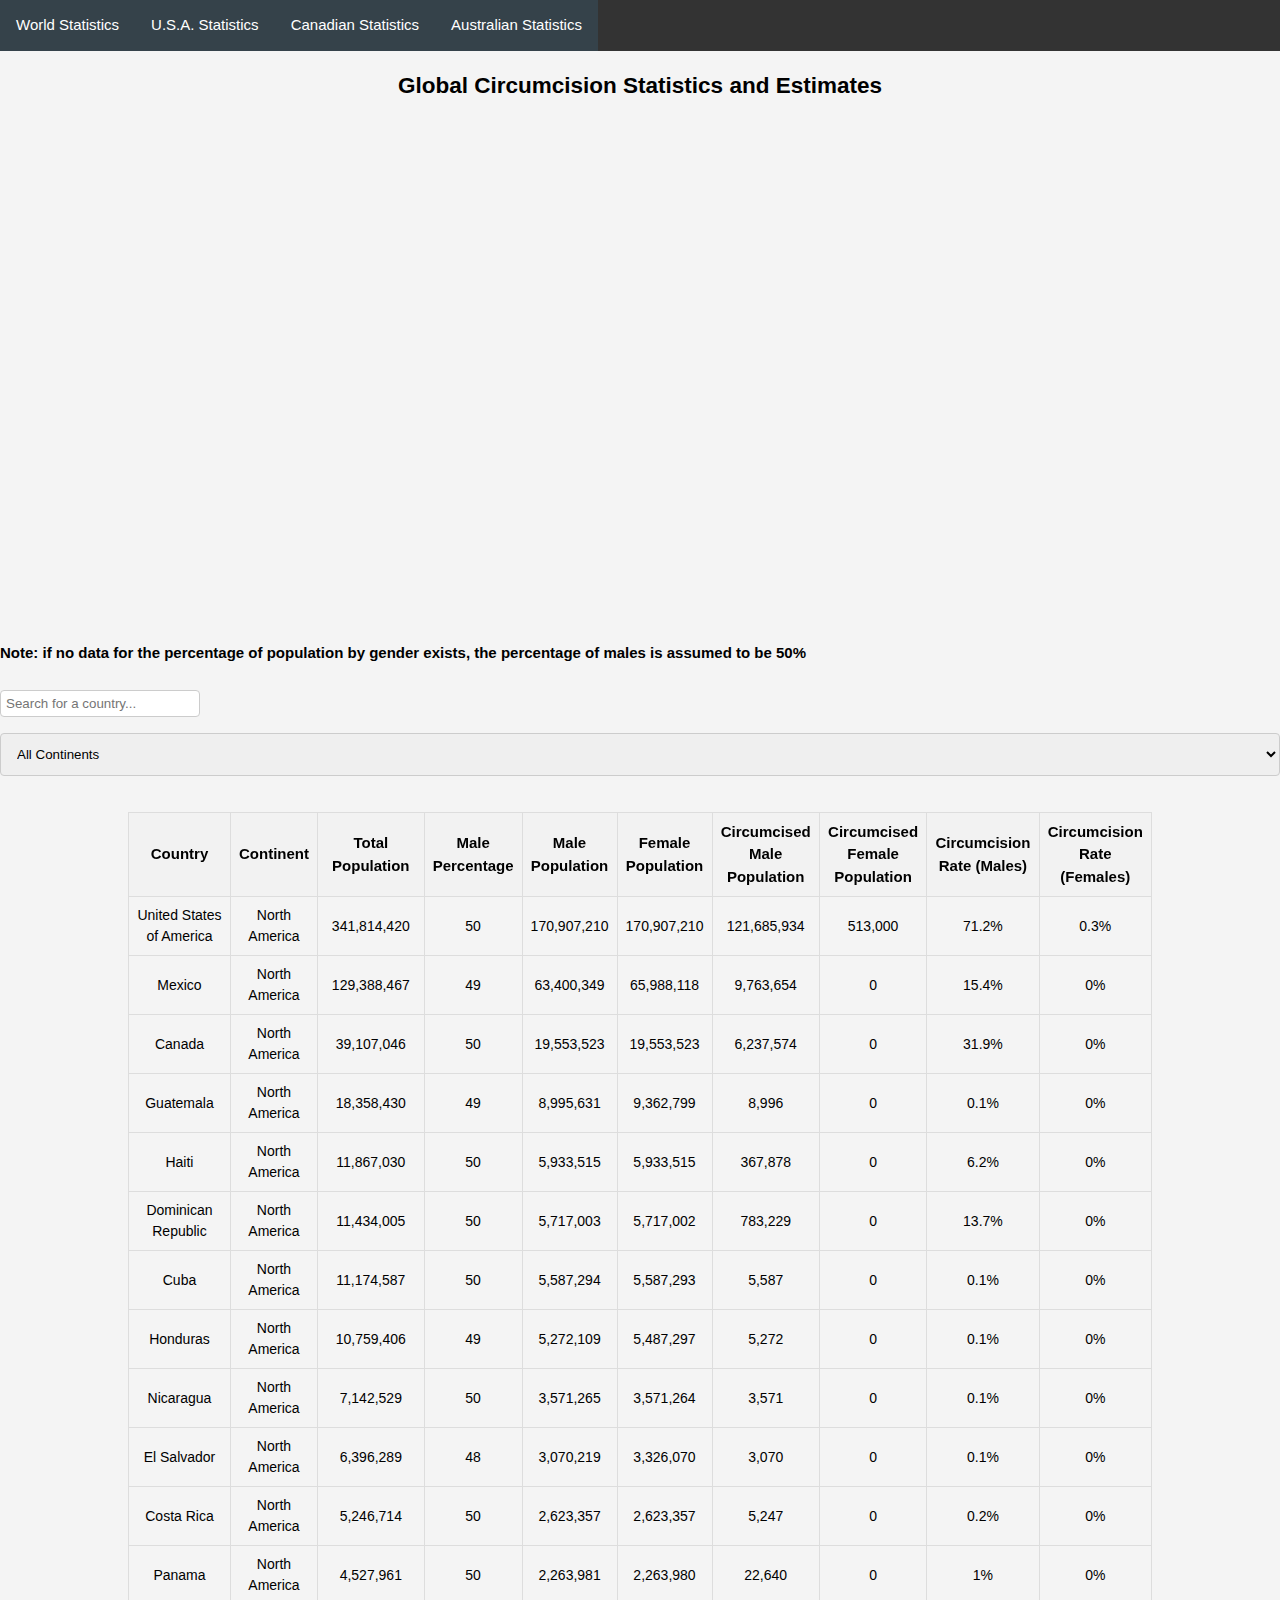
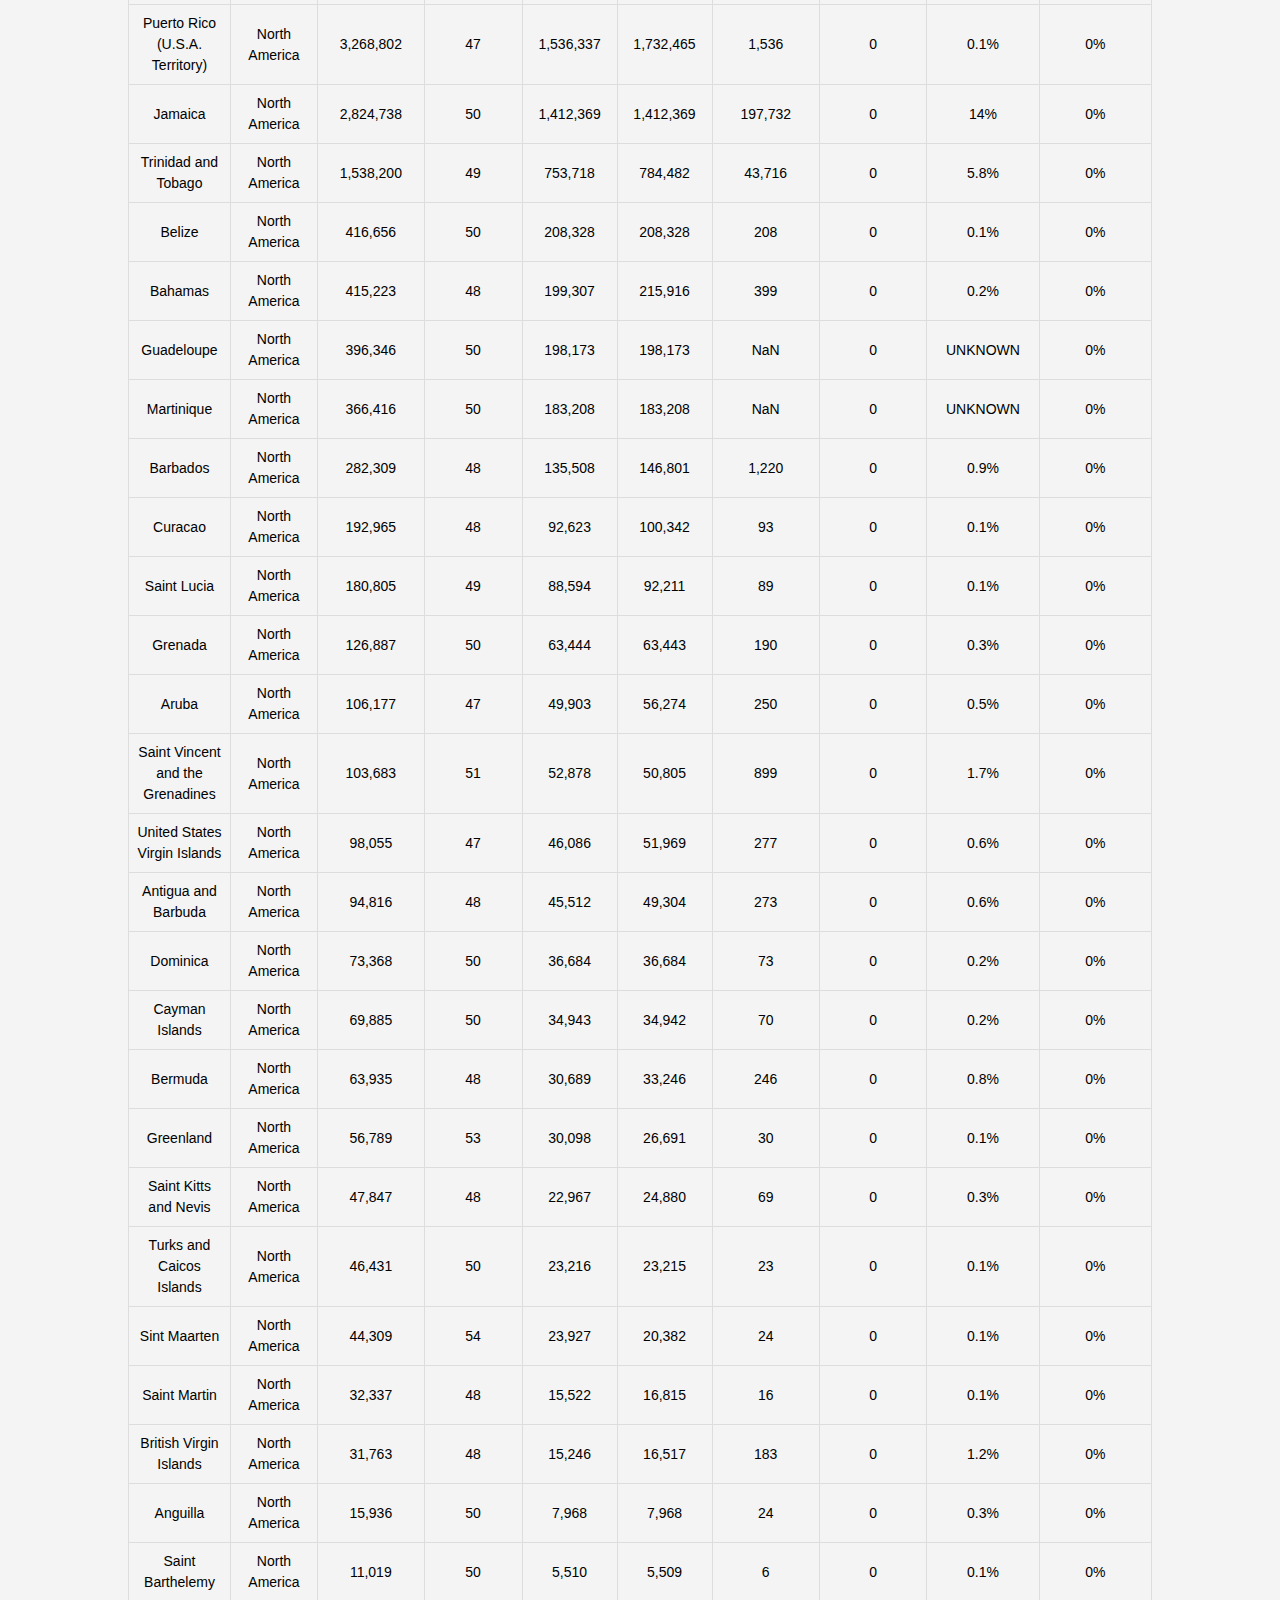
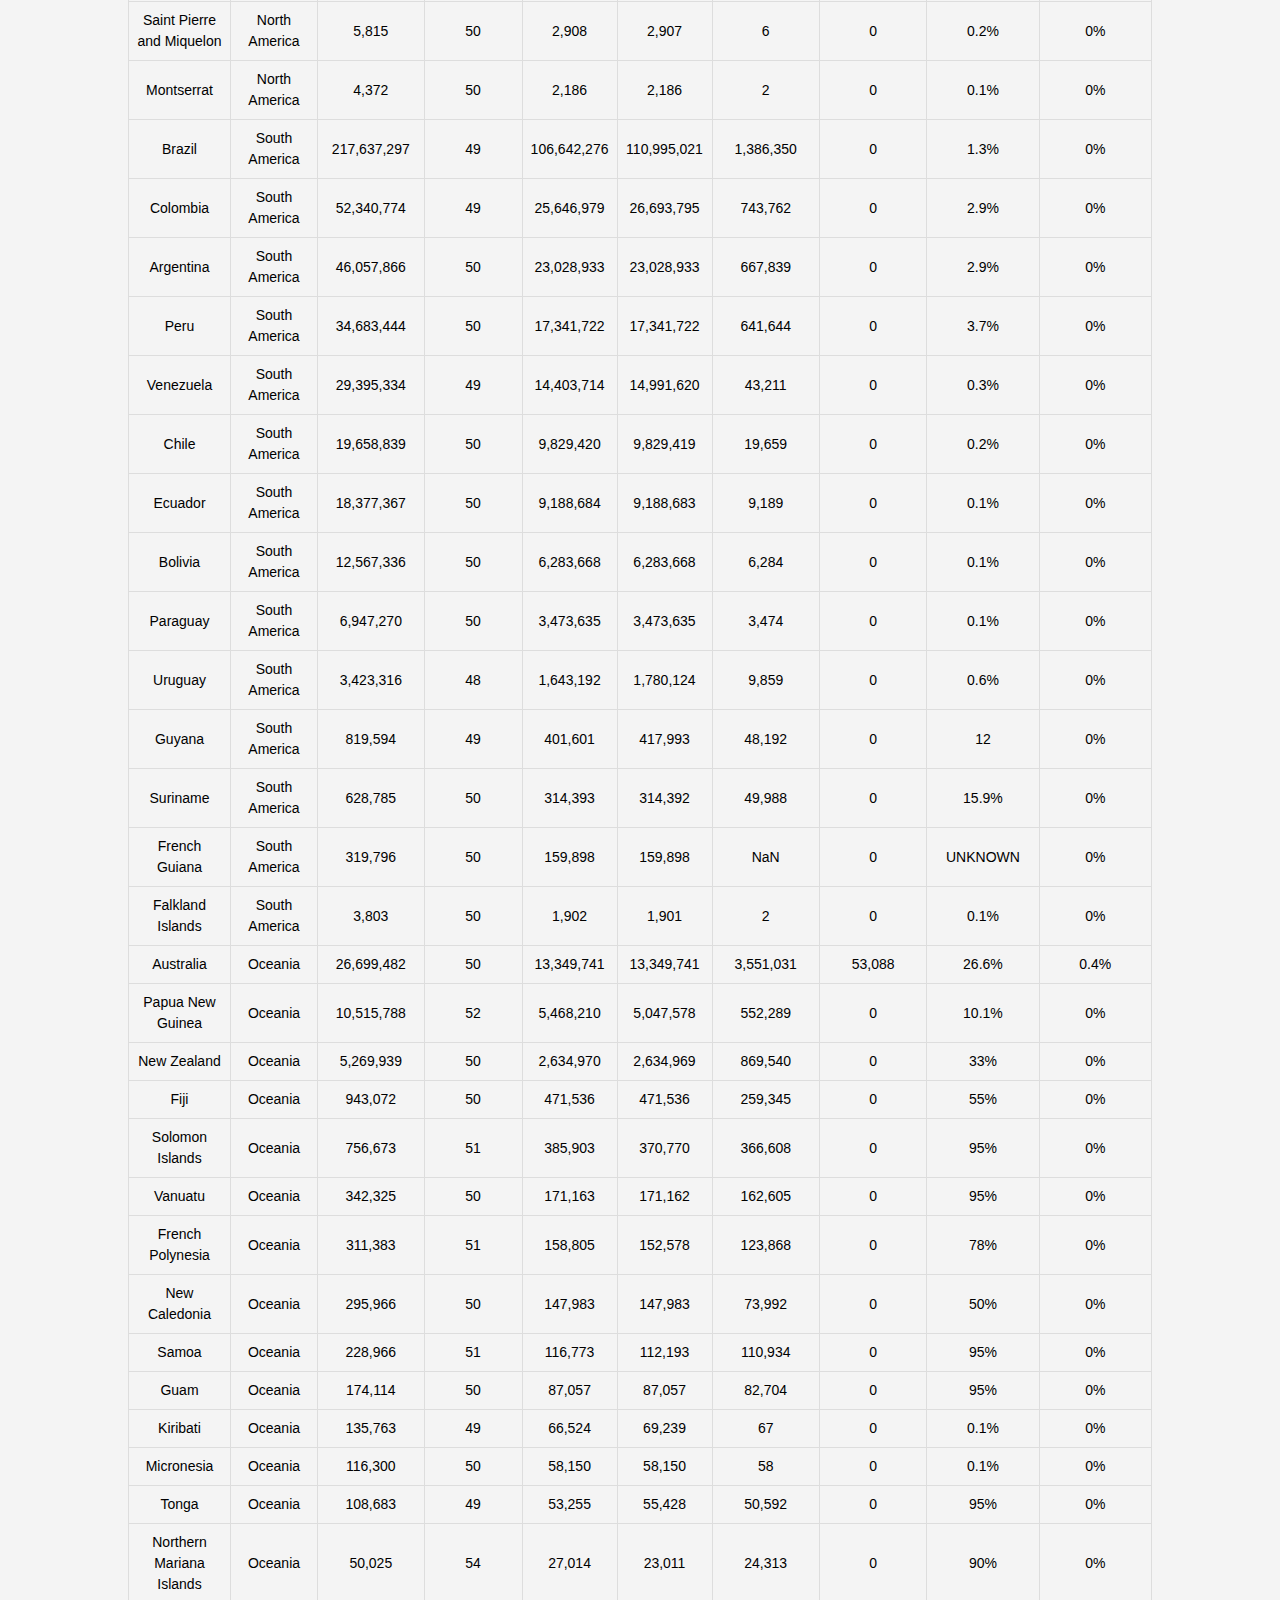
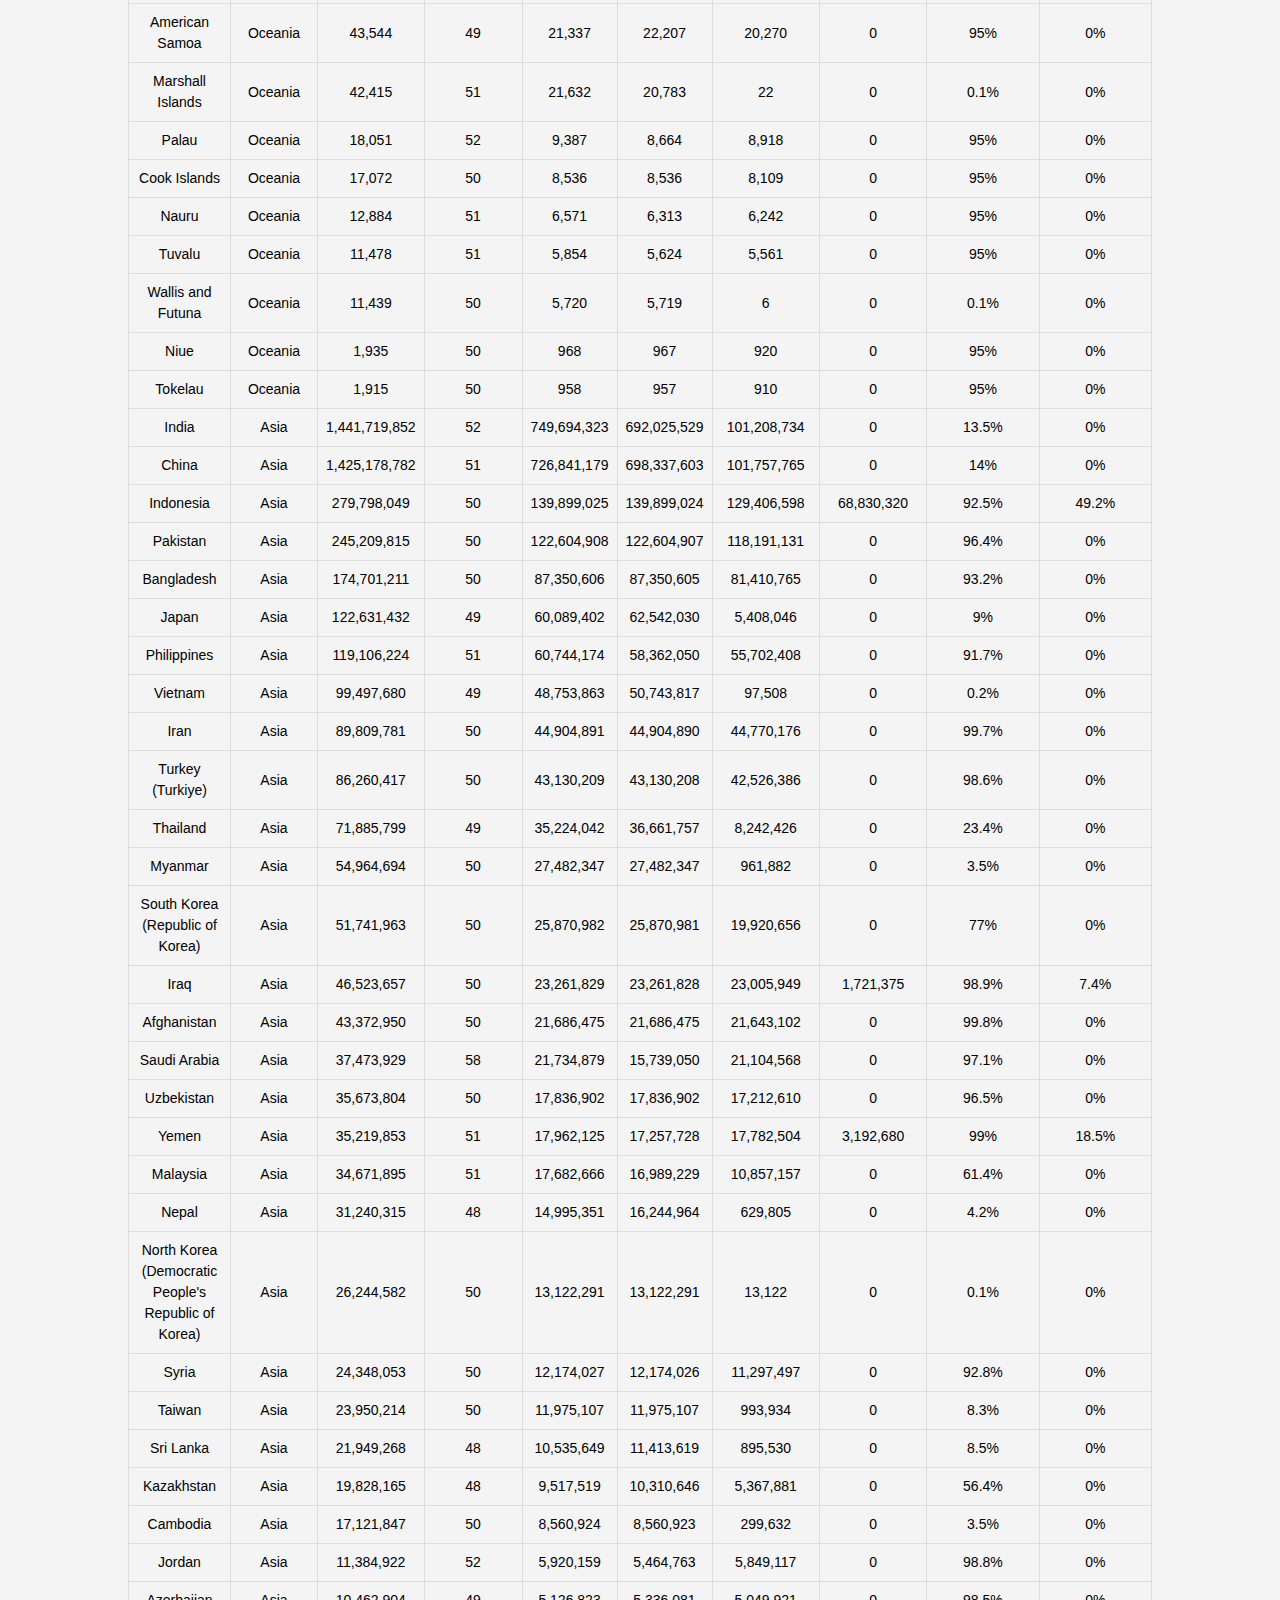
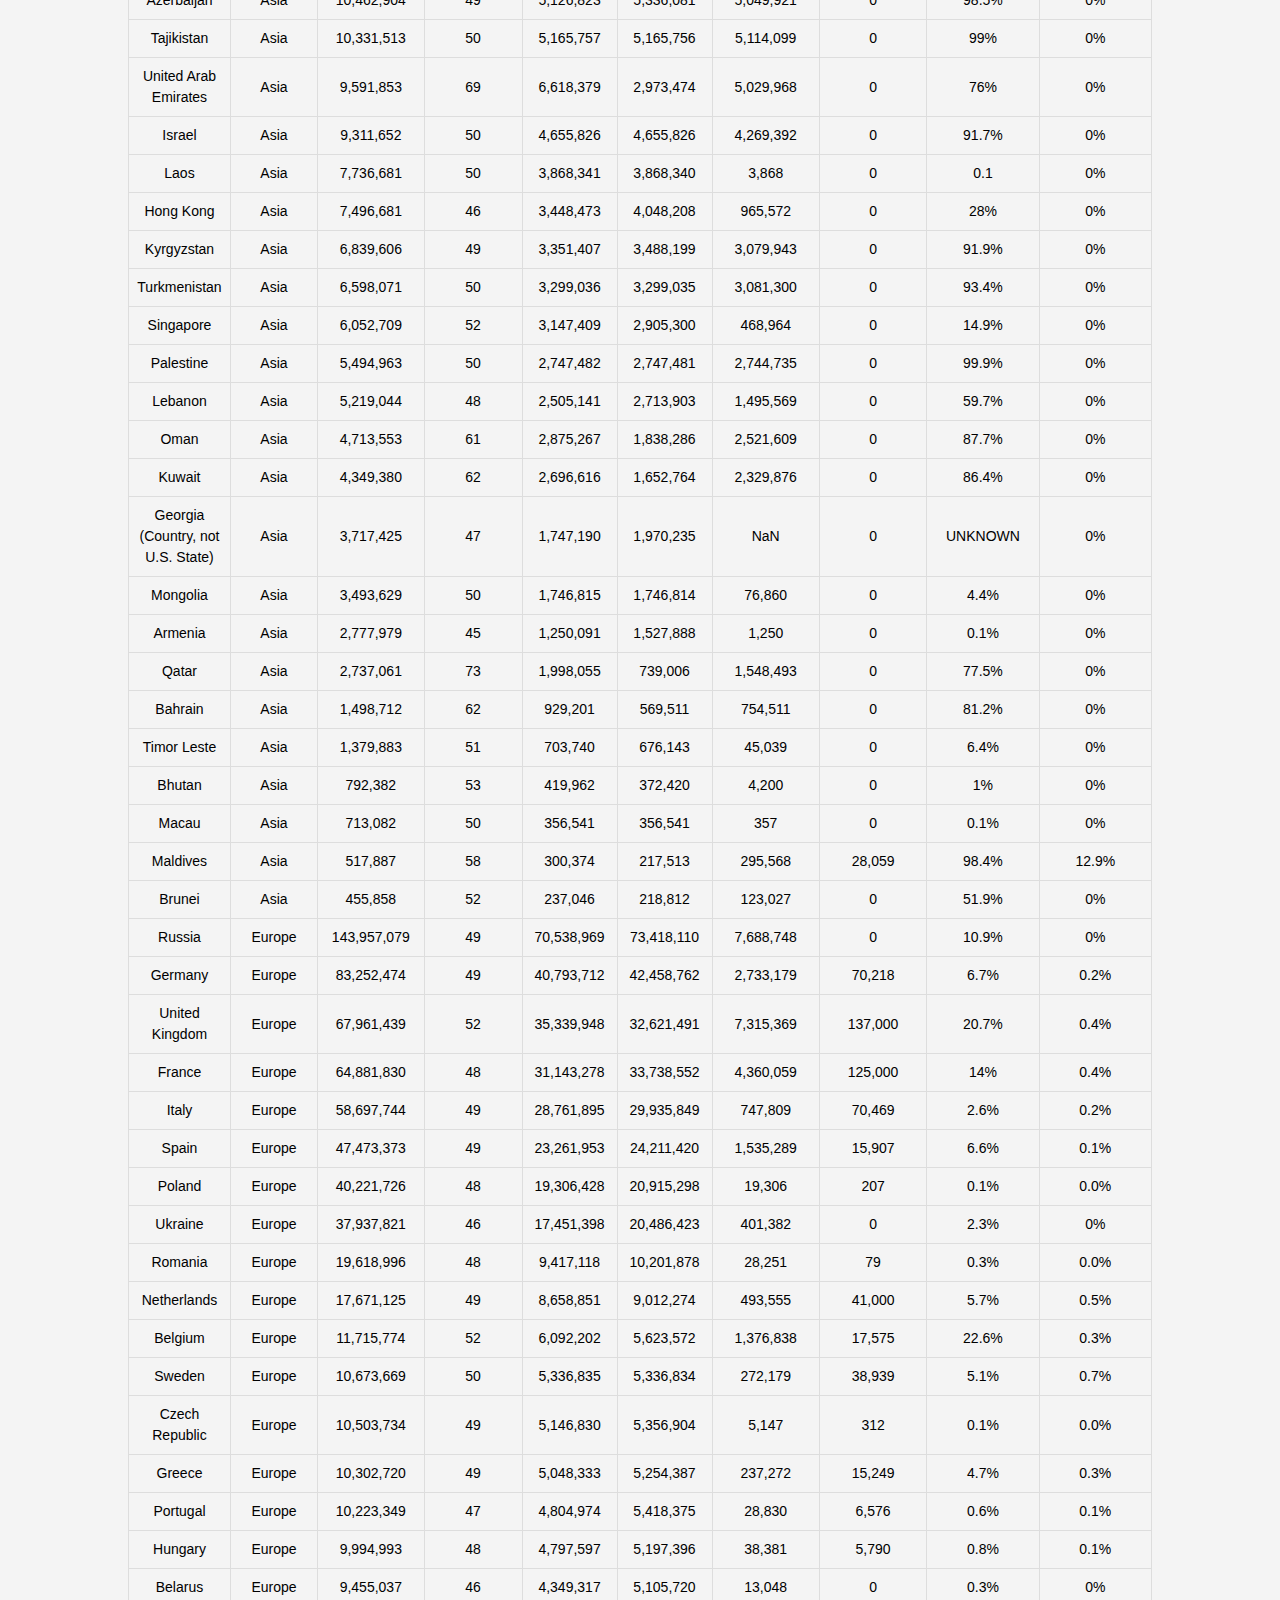
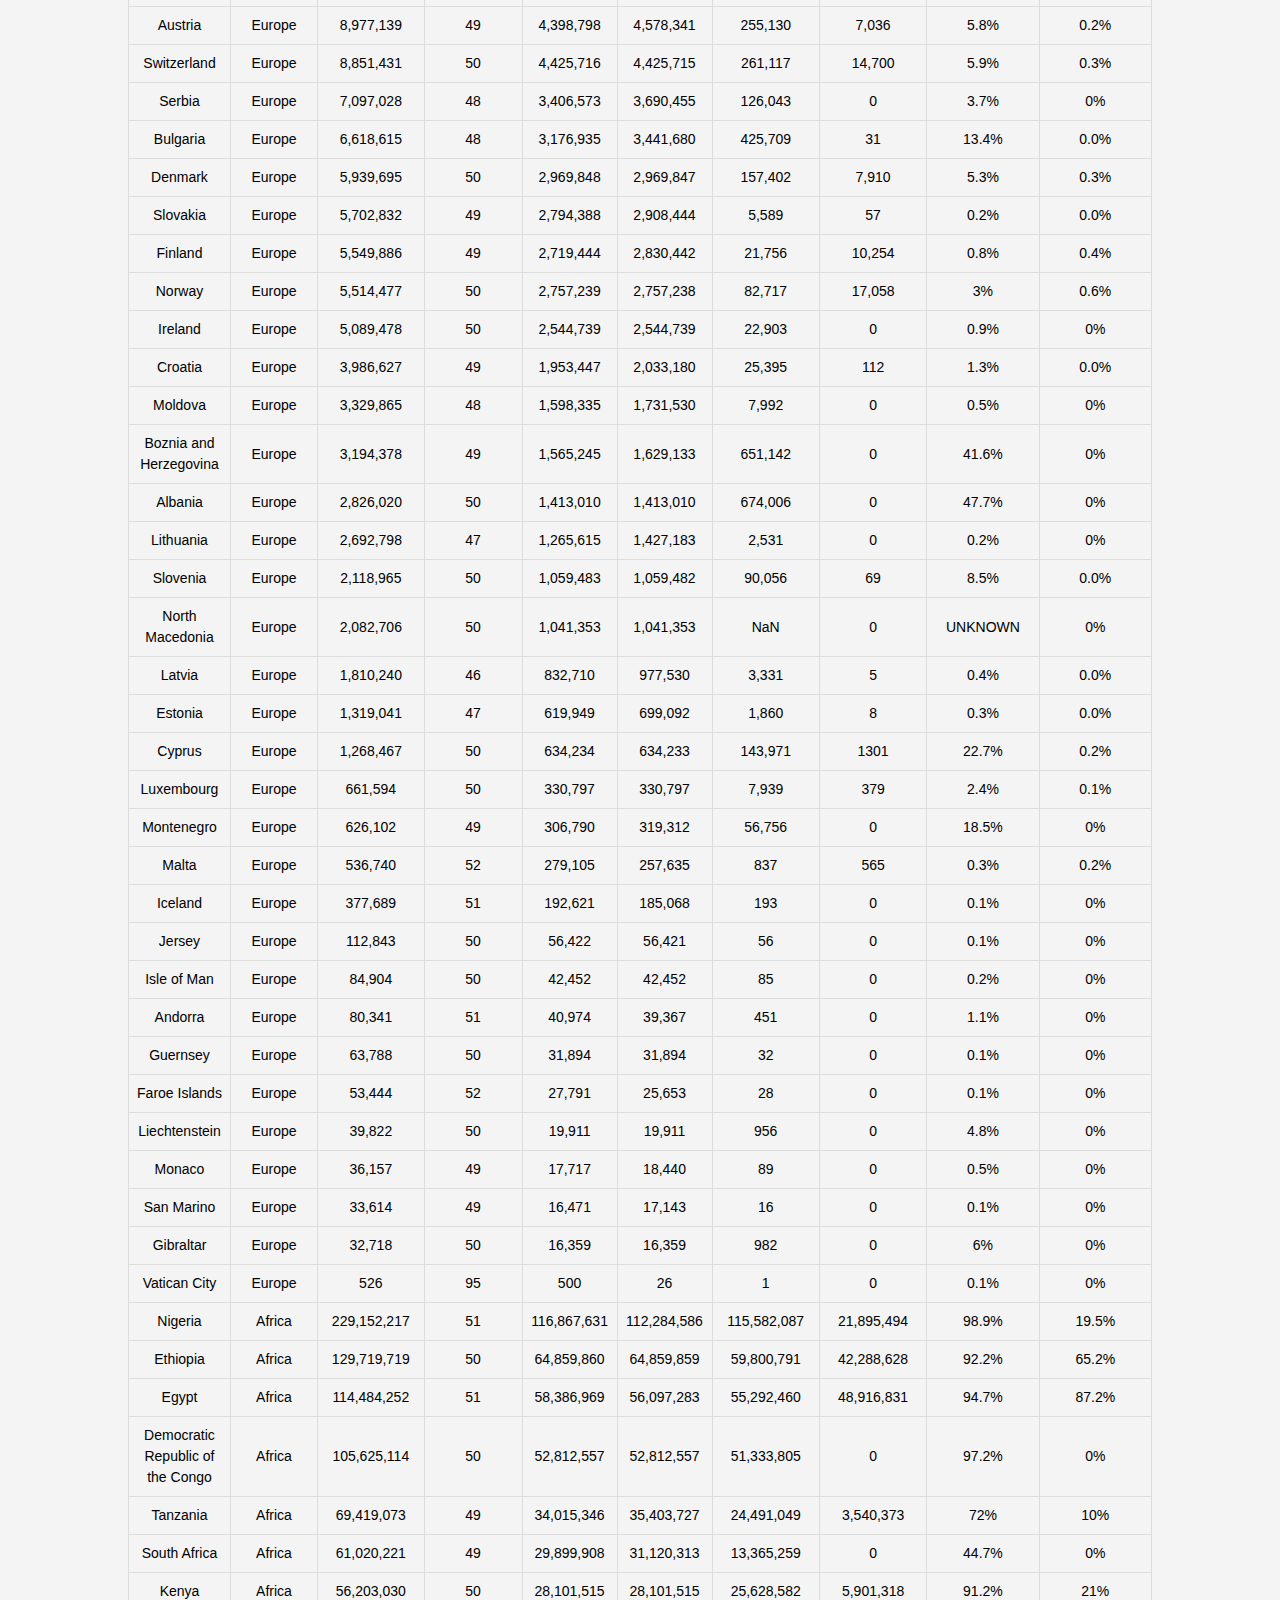
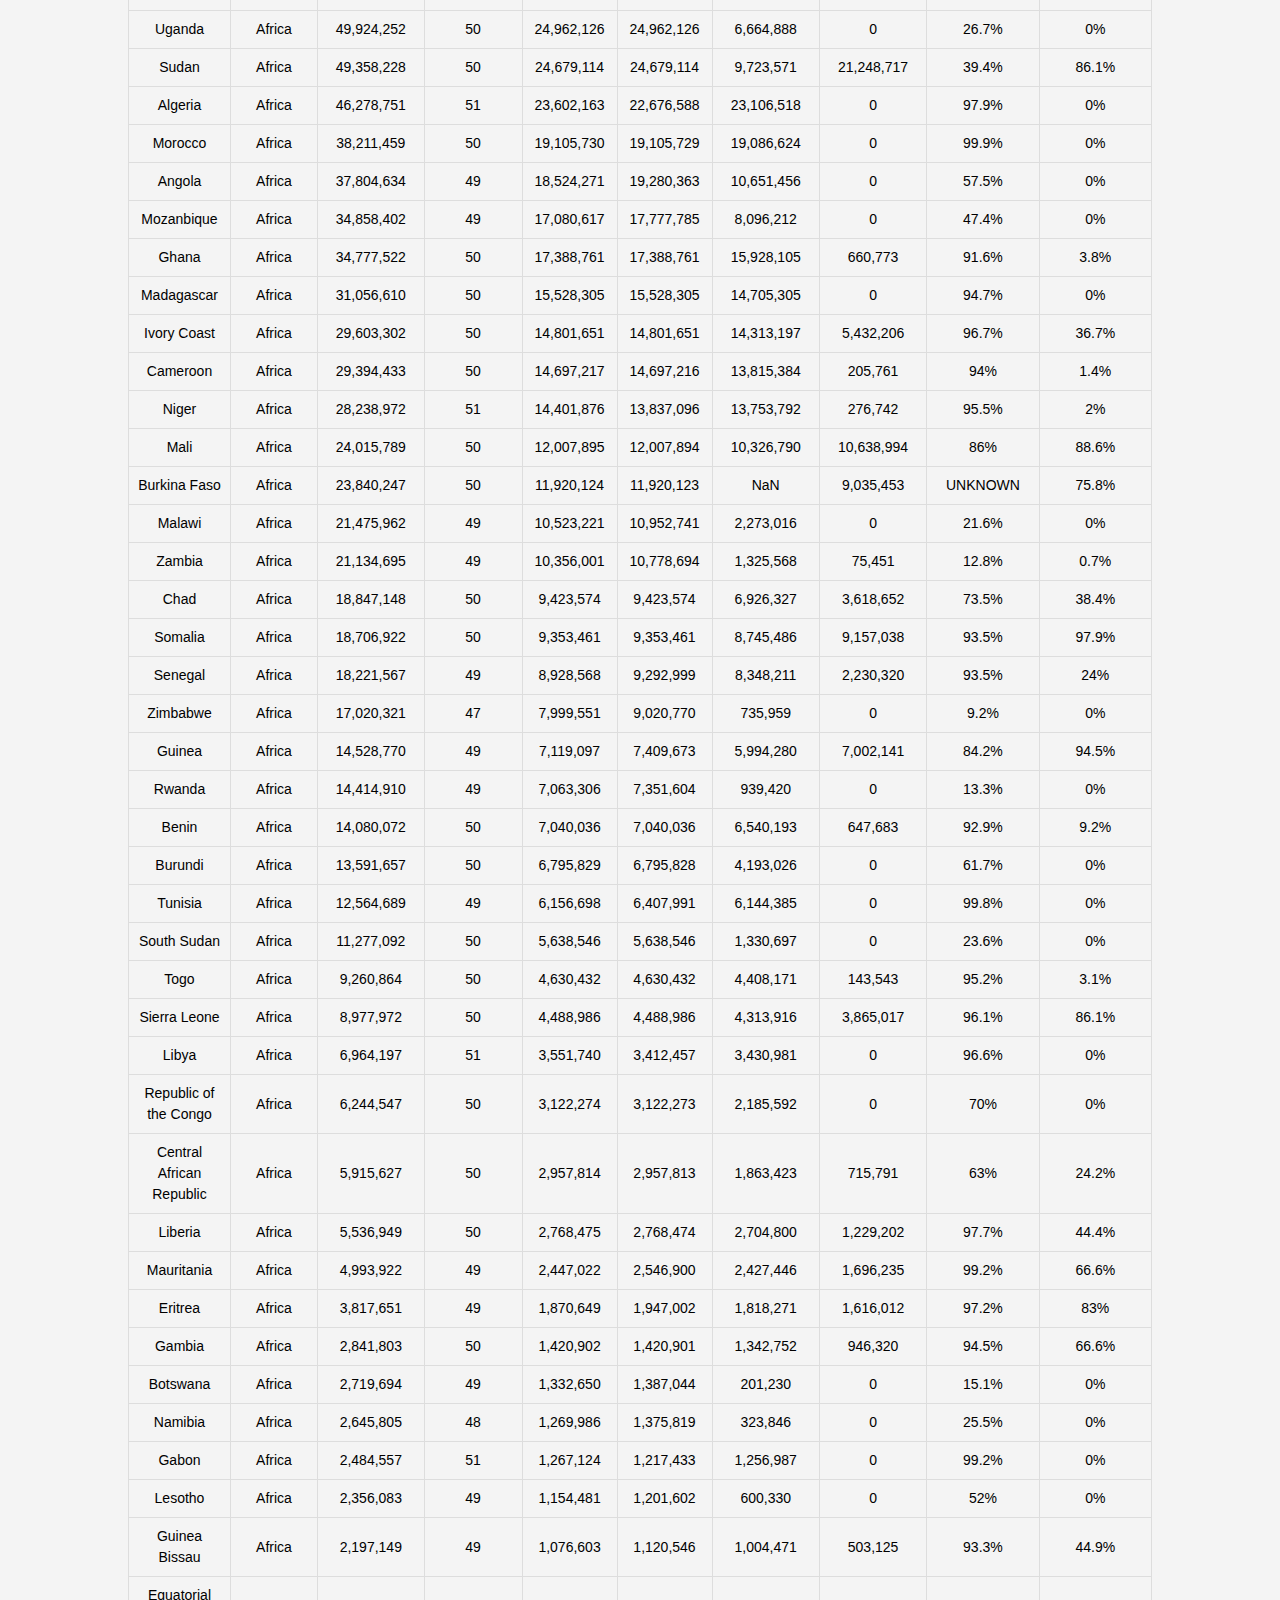
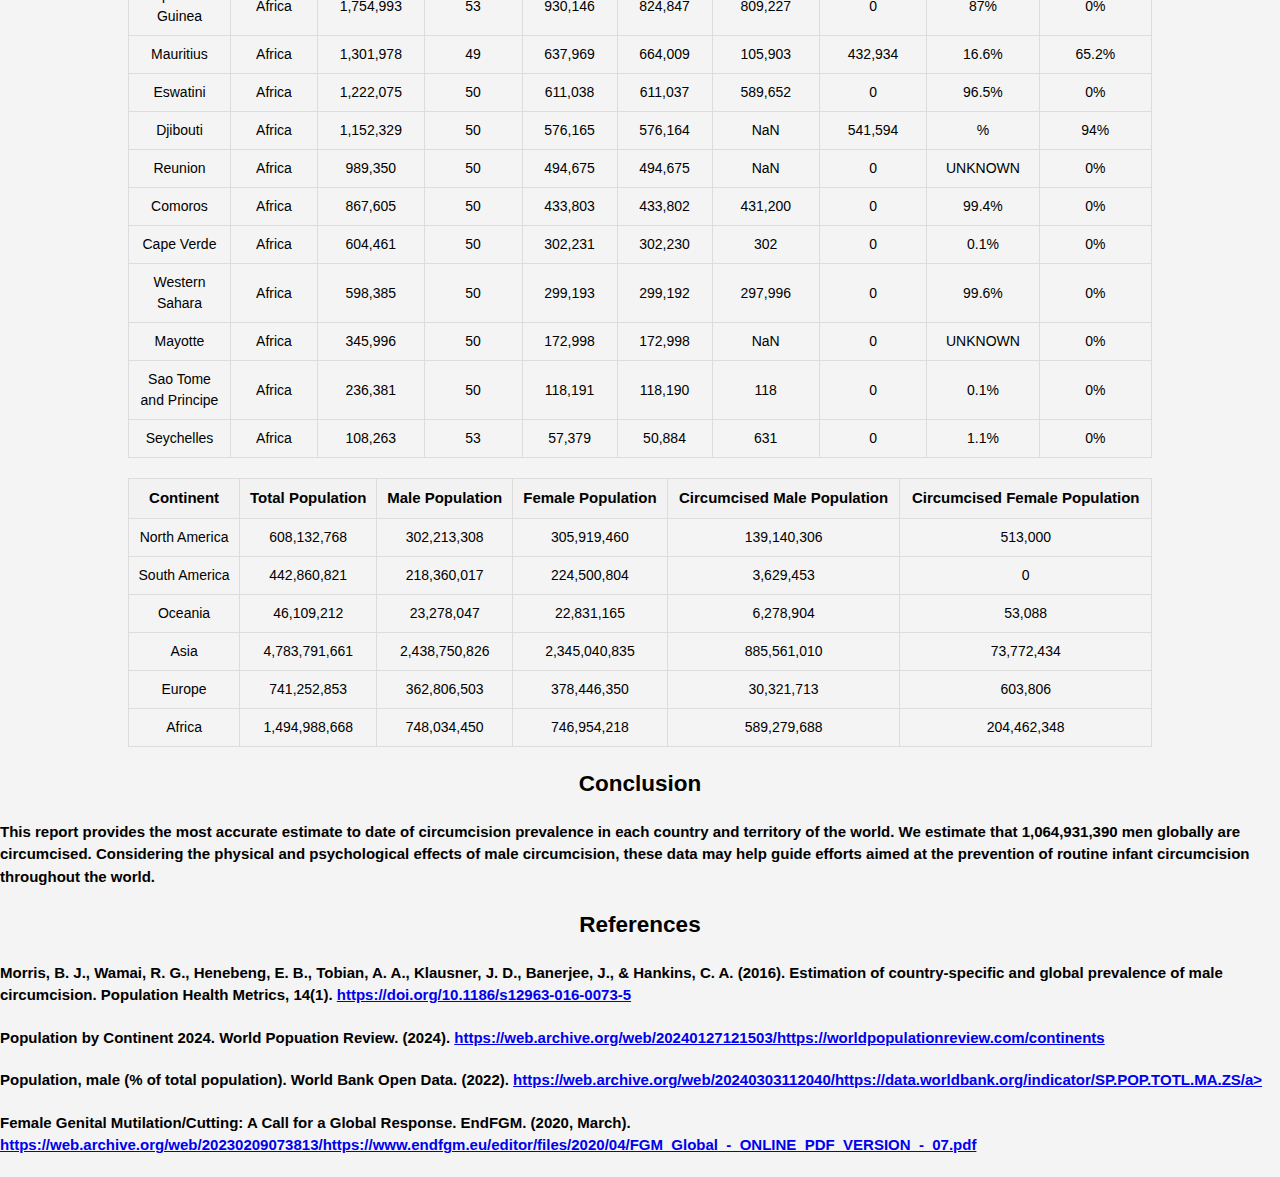
<file: altindex.html>
<!DOCTYPE html>
<html>
<head>
<link rel="stylesheet" href="/css/style.css">
    <meta charset="UTF-8">
    <meta name="viewport" content="width=device-width, initial-scale=1.0">
    <title>Global Circumcision Statistics</title>
    <script src="https://cdn.amcharts.com/lib/4/core.js"></script>
    <script src="https://cdn.amcharts.com/lib/4/maps.js"></script>
    <script src="https://cdn.amcharts.com/lib/4/geodata/worldLow.js"></script>
    <script src="https://cdn.amcharts.com/lib/4/themes/animated.js"></script>
</head>
<body>
    <header class="top-header">
        <div class="topnav">
            <nav class="navbar navbar-dark bg-dark">
                <ul class="navbar-nav">
                    <li class="nav-item">
                        <a class="nav-link active" href="index.html">World Statistics</a>            
                    </li>
                    <li class="nav-item">
                        <a class="nav-link active" href="usaStats.html">U.S.A. Statistics</a>
                    </li>
                    <li class="nav-item">
                        <a class="nav-link active" href="canadaStats.html">Canadian Statistics</a>
                    </li>
                    <li class="nav-item">
                        <a class="nav-link active" href="australiaStats.html">Australian Statistics</a>
                    </li>
                </ul>
            </nav>
        </div>
    </header>
    <h2>Global Circumcision Statistics and Estimates</h2>
    <div id="chartdiv" style="width: 100%; height: 500px;"></div>

    <h4>Note: if no data for the percentage of population by gender exists, the percentage of males is assumed to be 50%</h4>
<input type="text" id="searchInput" placeholder="Search for a country..." onkeyup="searchTable()">
<select id="continentFilter" onchange="filterTable()">
    <option value="all">All Continents</option>
    <option value="North America">North America</option>
    <option value="South America">South America</option>
    <option value="Europe">Europe</option>
    <option value="Asia">Asia</option>
    <option value="Africa">Africa</option>
    <option value="Oceania">Oceania</option>
</select>
    <table id="dataTable">
<tr class="freezeHeader">
        <th class="sort-btn">Country</th>
        <th class="sort-btn">Continent</th>
        <th class="sort-btn">Total Population</th>
        <th class="sort-btn" >Male Percentage</th>
        <th class="sort-btn" >Male Population</th>
        <th class="sort-btn" >Female Population</th>
        <th class="sort-btn" >Circumcised Male Population</th>
        <th class="sort-btn">Circumcised Female Population</th>
        <th class="sort-btn">Circumcision Rate (Males)</th>
        <th class="sort-btn">Circumcision Rate (Females)</th>
    </tr>
    
    <tr>
        <td>United States of America</td>
        <td>North America</td>
        <td>341,814,420</td>
        <td>50</td>
        <td></td>
        <td></td>
        <td></td>
        <td>513,000</td>
        <td>71.2%</td>
        <td>0%</td>
    </tr>
    <tr>
        <td>Mexico</td>
        <td>North America</td>
        <td>129,388,467</td>
        <td>49</td>
        <td></td>
        <td></td>
        <td></td>
        <td></td>
        <td>15.4%</td>
        <td>0%</td>
    </tr>
    <tr>
        <td>Canada</td>
        <td>North America</td>
        <td>39,107,046</td>
        <td>50</td>
        <td></td>
        <td></td>
        <td></td>
        <td></td>
        <td>31.9%</td>
        <td>0%</td>
    </tr>
        <tr>
        <td>Guatemala</td>
        <td>North America</td>
        <td>18,358,430</td>
        <td>49</td>
        <td></td>
        <td></td>
        <td></td>
        <td></td>
        <td>0.1%</td>
        <td>0%</td>
    </tr>
    <tr>
        <td>Haiti</td>
        <td>North America</td>
        <td>11,867,030</td>
        <td>50</td>
        <td></td>
        <td></td>
        <td></td>
        <td></td>
        <td>6.2%</td>
        <td>0%</td>
    </tr>
    <tr>
        <td>Dominican Republic</td>
        <td>North America</td>
        <td>11,434,005</td>
        <td>50</td>
        <td></td>
        <td></td>
        <td></td>
        <td></td>
        <td>13.7%</td>
        <td>0%</td>
    </tr>
    <tr>
        <td>Cuba</td>
        <td>North America</td>
        <td>11,174,587</td>
        <td>50</td>
        <td></td>
        <td></td>
        <td></td>
        <td></td>
        <td>0.1%</td>
        <td>0%</td>
    </tr>
    <tr>
        <td>Honduras</td>
        <td>North America</td>
        <td>10,759,406</td>
        <td>49</td>
        <td></td>
        <td></td>
        <td></td>
        <td></td>
        <td>0.1%</td>
        <td>0%</td>
    </tr>
    <tr>
        <td>Nicaragua</td>
        <td>North America</td>
        <td>7,142,529</td>
        <td>50</td>
        <td></td>
        <td></td>
        <td></td>
        <td></td>
        <td>0.1%</td>
        <td>0%</td>
    </tr>
    <tr>
        <td>El Salvador</td>
        <td>North America</td>
        <td>6,396,289</td>
        <td>48</td>
        <td></td>
        <td></td>
        <td></td>
        <td></td>
        <td>0.1%</td>
        <td>0%</td>
    </tr>
    <tr>
        <td>Costa Rica</td>
        <td>North America</td>
        <td>5,246,714</td>
        <td>50</td>
        <td></td>
        <td></td>
        <td></td>
        <td></td>
        <td>0.2%</td>
        <td>0%</td>
    </tr>
    <tr>
        <td>Panama</td>
        <td>North America</td>
        <td>4,527,961</td>
        <td>50</td>
        <td></td>
        <td></td>
        <td></td>
        <td></td>
        <td>1%</td>
        <td>0%</td>
    </tr>
    <tr>
        <td>Puerto Rico (U.S.A. Territory)</td>
        <td>North America</td>
        <td>3,268,802</td>
        <td>47</td>
        <td></td>
        <td></td>
        <td></td>
        <td></td>
        <td>0.1%</td>
        <td>0%</td>
    </tr>
    <tr>
        <td>Jamaica</td>
        <td>North America</td>
        <td>2,824,738</td>
        <td>50</td>
        <td></td>
        <td></td>
        <td></td>
        <td></td>
        <td>14%</td>
        <td>0%</td>
    </tr>
    <tr>
        <td>Trinidad and Tobago</td>
        <td>North America</td>
        <td>1,538,200</td>
        <td>49</td>
        <td></td>
        <td></td>
        <td></td>
        <td></td>
        <td>5.8%</td>
        <td>0%</td>
    </tr>
    <tr>
        <td>Belize</td>
        <td>North America</td>
        <td>416,656</td>
        <td>50</td>
        <td></td>
        <td></td>
        <td></td>
        <td></td>
        <td>0.1%</td>
        <td>0%</td>
    </tr>
    <tr>
        <td>Bahamas</td>
        <td>North America</td>
        <td>415,223</td>
        <td>48</td>
        <td></td>
        <td></td>
        <td></td>
        <td></td>
        <td>0.2%</td>
        <td>0%</td>
    </tr>
    <tr>
        <td>Guadeloupe</td>
        <td>North America</td>
        <td>396,346</td>
        <td>50</td>
        <td></td>
        <td></td>
        <td></td>
        <td></td>
        <td>UNKNOWN</td>
        <td>0%</td>
    </tr>
    <tr>
        <td>Martinique</td>
        <td>North America</td>
        <td>366,416</td>
        <td>50</td>
        <td></td>
        <td></td>
        <td></td>
        <td></td>
        <td>UNKNOWN</td>
        <td>0%</td>
    </tr>
    <tr>
        <td>Barbados</td>
        <td>North America</td>
        <td>282,309</td>
        <td>48</td>
        <td></td>
        <td></td>
        <td></td>
        <td></td>
        <td>0.9%</td>
        <td>0%</td>
    </tr>
    <tr>
        <td>Curacao</td>
        <td>North America</td>
        <td>192,965</td>
        <td>48</td>
        <td></td>
        <td></td>
        <td></td>
        <td></td>
        <td>0.1%</td>
        <td>0%</td>
    </tr>
    <tr>
        <td>Saint Lucia</td>
        <td>North America</td>
        <td>180,805</td>
        <td>49</td>
        <td></td>
        <td></td>
        <td></td>
        <td></td>
        <td>0.1%</td>
        <td>0%</td>
    </tr>
    <tr>
        <td>Grenada</td>
        <td>North America</td>
        <td>126,887</td>
        <td>50</td>
        <td></td>
        <td></td>
        <td></td>
        <td></td>
        <td>0.3%</td>
        <td>0%</td>
    </tr>
    <tr>
        <td>Aruba</td>
        <td>North America</td>
        <td>106,177</td>
        <td>47</td>
        <td></td>
        <td></td>
        <td></td>
        <td></td>
        <td>0.5%</td>
        <td>0%</td>
    </tr>
    <tr>
        <td>Saint Vincent and the Grenadines</td>
        <td>North America</td>
        <td>103,683</td>
        <td>51</td>
        <td></td>
        <td></td>
        <td></td>
        <td></td>
        <td>1.7%</td>
        <td>0%</td>
    </tr>
    <tr>
        <td>United States Virgin Islands</td>
        <td>North America</td>
        <td>98,055</td>
        <td>47</td>
        <td></td>
        <td></td>
        <td></td>
        <td></td>
        <td>0.6%</td>
        <td>0%</td>
    </tr>
    <tr>
        <td>Antigua and Barbuda</td>
        <td>North America</td>
        <td>94,816</td>
        <td>48</td>
        <td></td>
        <td></td>
        <td></td>
        <td></td>
        <td>0.6%</td>
        <td>0%</td>
    </tr>
    <tr>
        <td>Dominica</td>
        <td>North America</td>
        <td>73,368</td>
        <td>50</td>
        <td></td>
        <td></td>
        <td></td>
        <td></td>
        <td>0.2%</td>
        <td>0%</td>
    </tr>
    <tr>
        <td>Cayman Islands</td>
        <td>North America</td>
        <td>69,885</td>
        <td>50</td>
        <td></td>
        <td></td>
        <td></td>
        <td></td>
        <td>0.2%</td>
        <td>0%</td>
    </tr>
    <tr>
        <td>Bermuda</td>
        <td>North America</td>
        <td>63,935</td>
        <td>48</td>
        <td></td>
        <td></td>
        <td></td>
        <td></td>
        <td>0.8%</td>
        <td>0%</td>
    </tr>
    <tr>
        <td>Greenland</td>
        <td>North America</td>
        <td>56,789</td>
        <td>53</td>
        <td></td>
        <td></td>
        <td></td>
        <td></td>
        <td>0.1%</td>
        <td>0%</td>
    </tr>
    <tr>
        <td>Saint Kitts and Nevis</td>
        <td>North America</td>
        <td>47,847</td>
        <td>48</td>
        <td></td>
        <td></td>
        <td></td>
        <td></td>
        <td>0.3%</td>
        <td>0%</td>
    </tr>
    <tr>
        <td>Turks and Caicos Islands</td>
        <td>North America</td>
        <td>46,431</td>
        <td>50</td>
        <td></td>
        <td></td>
        <td></td>
        <td></td>
        <td>0.1%</td>
        <td>0%</td>
    </tr>
    <tr>
        <td>Sint Maarten</td>
        <td>North America</td>
        <td>44,309</td>
        <td>54</td>
        <td></td>
        <td></td>
        <td></td>
        <td></td>
        <td>0.1%</td>
        <td>0%</td>
    </tr>
    <tr>
        <td>Saint Martin</td>
        <td>North America</td>
        <td>32,337</td>
        <td>48</td>
        <td></td>
        <td></td>
        <td></td>
        <td></td>
        <td>0.1%</td>
        <td>0%</td>
    </tr>
    <tr>
        <td>British Virgin Islands</td>
        <td>North America</td>
        <td>31,763</td>
        <td>48</td>
        <td></td>
        <td></td>
        <td></td>
        <td></td>
        <td>1.2%</td>
        <td>0%</td>
    </tr>
    <tr>
        <td>Anguilla</td>
        <td>North America</td>
        <td>15,936</td>
        <td>50</td>
        <td></td>
        <td></td>
        <td></td>
        <td></td>
        <td>0.3%</td>
        <td>0%</td>
    </tr>
    <tr>
        <td>Saint Barthelemy</td>
        <td>North America</td>
        <td>11,019</td>
        <td>50</td>
        <td></td>
        <td></td>
        <td></td>
        <td></td>
        <td>0.1%</td>
        <td>0%</td>
    </tr>
    <tr>
        <td>Saint Pierre and Miquelon</td>
        <td>North America</td>
        <td>5,815</td>
        <td>50</td>
        <td></td>
        <td></td>
        <td></td>
        <td></td>
        <td>0.2%</td>
        <td>0%</td>
    </tr>
    <tr>
        <td>Montserrat</td>
        <td>North America</td>
        <td>4,372</td>
        <td>50</td>
        <td></td>
        <td></td>
        <td></td>
        <td></td>
        <td>0.1%</td>
        <td>0%</td>
    </tr>
    <tr>
        <td>Brazil</td>
        <td>South America</td>
        <td>217,637,297</td>
        <td>49</td>
        <td></td>
        <td></td>
        <td></td>
        <td></td>
        <td>1.3%</td>
        <td>0%</td>
    </tr>
    <tr>
        <td>Colombia</td>
        <td>South America</td>
        <td>52,340,774</td>
        <td>49</td>
        <td></td>
        <td></td>
        <td></td>
        <td></td>
        <td>2.9%</td>
        <td>0%</td>
    </tr>
    <tr>
        <td>Argentina</td>
        <td>South America</td>
        <td>46,057,866</td>
        <td>50</td>
        <td></td>
        <td></td>
        <td></td>
        <td></td>
        <td>2.9%</td>
        <td>0%</td>
    </tr>
    <tr>
        <td>Peru</td>
        <td>South America</td>
        <td>34,683,444</td>
        <td>50</td>
        <td></td>
        <td></td>
        <td></td>
        <td></td>
        <td>3.7%</td>
        <td>0%</td>
    </tr>
    <tr>
        <td>Venezuela</td>
        <td>South America</td>
        <td>29,395,334</td>
        <td>49</td>
        <td></td>
        <td></td>
        <td></td>
        <td></td>
        <td>0.3%</td>
        <td>0%</td>
    </tr>
    <tr>
        <td>Chile</td>
        <td>South America</td>
        <td>19,658,839</td>
        <td>50</td>
        <td></td>
        <td></td>
        <td></td>
        <td></td>
        <td>0.2%</td>
        <td>0%</td>
    </tr>
    <tr>
        <td>Ecuador</td>
        <td>South America</td>
        <td>18,377,367</td>
        <td>50</td>
        <td></td>
        <td></td>
        <td></td>
        <td></td>
        <td>0.1%</td>
        <td>0%</td>
    </tr>
    <tr>
        <td>Bolivia</td>
        <td>South America</td>
        <td>12,567,336</td>
        <td>50</td>
        <td></td>
        <td></td>
        <td></td>
        <td></td>
        <td>0.1%</td>
        <td>0%</td>
    </tr>
    <tr>
        <td>Paraguay</td>
        <td>South America</td>
        <td>6,947,270</td>
        <td>50</td>
        <td></td>
        <td></td>
        <td></td>
        <td></td>
        <td>0.1%</td>
        <td>0%</td>
    </tr>
    <tr>
        <td>Uruguay</td>
        <td>South America</td>
        <td>3,423,316</td>
        <td>48</td>
        <td></td>
        <td></td>
        <td></td>
        <td></td>
        <td>0.6%</td>
        <td>0%</td>
    <tr>
        <td>Guyana</td>
        <td>South America</td>
        <td>819,594</td>
        <td>49</td>
        <td></td>
        <td></td>
        <td></td>
        <td></td>
        <td>12</td>
        <td>0%</td>
    </tr>
    <tr>
        <td>Suriname</td>
        <td>South America</td>
        <td>628,785</td>
        <td>50</td>
        <td></td>
        <td></td>
        <td></td>
        <td></td>
        <td>15.9%</td>
        <td>0%</td>
    </tr>
    <tr>
        <td>French Guiana</td>
        <td>South America</td>
        <td>319,796</td>
        <td>50</td>
        <td></td>
        <td></td>
        <td></td>
        <td></td>
        <td>UNKNOWN</td>
        <td>0%</td>
    </tr>
    <tr>
        <td>Falkland Islands</td>
        <td>South America</td>
        <td>3,803</td>
        <td>50</td>
        <td></td>
        <td></td>
        <td></td>
        <td></td>
        <td>0.1%</td>
        <td>0%</td>
    </tr>
    <tr>
        <td>Australia</td>
        <td>Oceania</td>
        <td>26,699,482</td>
        <td>50</td>
        <td></td>
        <td></td>
        <td></td>
        <td>53,088</td>
        <td>26.6%</td>
        <td>0%</td>
    </tr>
        <tr>
        <td>Papua New Guinea</td>
        <td>Oceania</td>
        <td>10,515,788</td>
        <td>52</td>
        <td></td>
        <td></td>
        <td></td>
        <td></td>
        <td>10.1%</td>
        <td>0%</td>
    </tr>
        <tr>
        <td>New Zealand</td>
        <td>Oceania</td>
        <td>5,269,939</td>
        <td>50</td>
        <td></td>
        <td></td>
        <td></td>
        <td></td>
        <td>33%</td>
        <td>0%</td>
    </tr>
        <tr>
        <td>Fiji</td>
        <td>Oceania</td>
        <td>943,072</td>
        <td>50</td>
        <td></td>
        <td></td>
        <td></td>
        <td></td>
        <td>55%</td>
        <td>0%</td>
    </tr>
        <tr>
        <td>Solomon Islands</td>
        <td>Oceania</td>
        <td>756,673</td>
        <td>51</td>
        <td></td>
        <td></td>
        <td></td>
        <td></td>
        <td>95%</td>
        <td>0%</td>
    </tr>
        <tr>
        <td>Vanuatu</td>
        <td>Oceania</td>
        <td>342,325</td>
        <td>50</td>
        <td></td>
        <td></td>
        <td></td>
        <td></td>
        <td>95%</td>
        <td>0%</td>
    </tr>
        <tr>
        <td>French Polynesia</td>
        <td>Oceania</td>
        <td>311,383</td>
        <td>51</td>
        <td></td>
        <td></td>
        <td></td>
        <td></td>
        <td>78%</td>
        <td>0%</td>
    </tr>
        <tr>
        <td>New Caledonia</td>
        <td>Oceania</td>
        <td>295,966</td>
        <td>50</td>
        <td></td>
        <td></td>
        <td></td>
        <td></td>
        <td>50%</td>
        <td>0%</td>
    </tr>
        <tr>
        <td>Samoa</td>
        <td>Oceania</td>
        <td>228,966</td>
        <td>51</td>
        <td></td>
        <td></td>
        <td></td>
        <td></td>
        <td>95%</td>
        <td>0%</td>
    </tr>
        <tr>
        <td>Guam</td>
        <td>Oceania</td>
        <td>174,114</td>
        <td>50</td>
        <td></td>
        <td></td>
        <td></td>
        <td></td>
        <td>95%</td>
        <td>0%</td>
    </tr>
        <tr>
        <td>Kiribati</td>
        <td>Oceania</td>
        <td>135,763</td>
        <td>49</td>
        <td></td>
        <td></td>
        <td></td>
        <td></td>
        <td>0.1%</td>
        <td>0%</td>
    </tr>
        <tr>
        <td>Micronesia</td>
        <td>Oceania</td>
        <td>116,300</td>
        <td>50</td>
        <td></td>
        <td></td>
        <td></td>
        <td></td>
        <td>0.1%</td>
        <td>0%</td>
    </tr>
        <tr>
        <td>Tonga</td>
        <td>Oceania</td>
        <td>108,683</td>
        <td>49</td>
        <td></td>
        <td></td>
        <td></td>
        <td></td>
        <td>95%</td>
        <td>0%</td>
    </tr>
        <tr>
        <td>Northern Mariana Islands</td>
        <td>Oceania</td>
        <td>50,025</td>
        <td>54</td>
        <td></td>
        <td></td>
        <td></td>
        <td></td>
        <td>90%</td>
        <td>0%</td>
    </tr>
        <tr>
        <td>American Samoa</td>
        <td>Oceania</td>
        <td>43,544</td>
        <td>49</td>
        <td></td>
        <td></td>
        <td></td>
        <td></td>
        <td>95%</td>
        <td>0%</td>
    </tr>
        <tr>
        <td>Marshall Islands</td>
        <td>Oceania</td>
        <td>42,415</td>
        <td>51</td>
        <td></td>
        <td></td>
        <td></td>
        <td></td>
        <td>0.1%</td>
        <td>0%</td>
    </tr>
        <tr>
        <td>Palau</td>
        <td>Oceania</td>
        <td>18,051</td>
        <td>52</td>
        <td></td>
        <td></td>
        <td></td>
        <td></td>
        <td>95%</td>
        <td>0%</td>
    </tr>
        <tr>
        <td>Cook Islands</td>
        <td>Oceania</td>
        <td>17,072</td>
        <td>50</td>
        <td></td>
        <td></td>
        <td></td>
        <td></td>
        <td>95%</td>
        <td>0%</td>
    </tr>
        <tr>
        <td>Nauru</td>
        <td>Oceania</td>
        <td>12,884</td>
        <td>51</td>
        <td></td>
        <td></td>
        <td></td>
        <td></td>
        <td>95%</td>
        <td>0%</td>
    </tr>
        <tr>
        <td>Tuvalu</td>
        <td>Oceania</td>
        <td>11,478</td>
        <td>51</td>
        <td></td>
        <td></td>
        <td></td>
        <td></td>
        <td>95%</td>
        <td>0%</td>
    </tr>
        <tr>
        <td>Wallis and Futuna</td>
        <td>Oceania</td>
        <td>11,439</td>
        <td>50</td>
        <td></td>
        <td></td>
        <td></td>
        <td></td>
        <td>0.1%</td>
        <td>0%</td>
    </tr>
        <tr>
        <td>Niue</td>
        <td>Oceania</td>
        <td>1,935</td>
        <td>50</td>
        <td></td>
        <td></td>
        <td></td>
        <td></td>
        <td>95%</td>
        <td>0%</td>
    </tr>
        <tr>
        <td>Tokelau</td>
        <td>Oceania</td>
        <td>1,915</td>
        <td>50</td>
        <td></td>
        <td></td>
        <td></td>
        <td></td>
        <td>95%</td>
        <td>0%</td>
        </tr>
    <tr>
        <td>India</td>
        <td>Asia</td>
        <td>1,441,719,852</td>
        <td>52</td>
        <td></td>
        <td></td>
        <td></td>
        <td></td>
        <td>13.5%</td>
        <td>0%</td>
     <tr>
        <td>China</td>
        <td>Asia</td>
        <td>1,425,178,782</td>
        <td>51</td>
        <td></td>
        <td></td>
        <td></td>
        <td></td>
        <td>14%</td>
        <td>0%</td>
     <tr>
        <td>Indonesia</td>
        <td>Asia</td>
        <td>279,798,049</td>
        <td>50</td>
        <td></td>
        <td></td>
        <td></td>
        <td></td>
        <td>92.5%</td>
        <td>49.2%</td>
     <tr>
        <td>Pakistan</td>
        <td>Asia</td>
        <td>245,209,815</td>
        <td>50</td>
        <td></td>
        <td></td>
        <td></td>
        <td></td>
        <td>96.4%</td>
        <td>0%</td>
     <tr>
        <td>Bangladesh</td>
        <td>Asia</td>
        <td>174,701,211</td>
        <td>50</td>
        <td></td>
        <td></td>
        <td></td>
        <td></td>
        <td>93.2%</td>
        <td>0%</td>
     <tr>
        <td>Japan</td>
        <td>Asia</td>
        <td>122,631,432</td>
        <td>49</td>
        <td></td>
        <td></td>
        <td></td>
        <td></td>
        <td>9%</td>
        <td>0%</td>
     <tr>
        <td>Philippines</td>
        <td>Asia</td>
        <td>119,106,224</td>
        <td>51</td>
        <td></td>
        <td></td>
        <td></td>
        <td></td>
        <td>91.7%</td>
        <td>0%</td>
     <tr>
        <td>Vietnam</td>
        <td>Asia</td>
        <td>99,497,680</td>
        <td>49</td>
        <td></td>
        <td></td>
        <td></td>
        <td></td>
        <td>0.2%</td>
        <td>0%</td>
     <tr>
        <td>Iran</td>
        <td>Asia</td>
        <td>89,809,781</td>
        <td>50</td>
        <td></td>
        <td></td>
        <td></td>
        <td></td>
        <td>99.7%</td>
        <td>0%</td>
     <tr>
        <td>Turkey (Turkiye)</td>
        <td>Asia</td>
        <td>86,260,417</td>
        <td>50</td>
        <td></td>
        <td></td>
        <td></td>
        <td></td>
        <td>98.6%</td>
        <td>0%</td>
     <tr>
        <td>Thailand</td>
        <td>Asia</td>
        <td>71,885,799</td>
        <td>49</td>
        <td></td>
        <td></td>
        <td></td>
        <td></td>
        <td>23.4%</td>
        <td>0%</td>
     <tr>
        <td>Myanmar</td>
        <td>Asia</td>
        <td>54,964,694</td>
        <td>50</td>
        <td></td>
        <td></td>
        <td></td>
        <td></td>
        <td>3.5%</td>
        <td>0%</td>
     <tr>
        <td>South Korea (Republic of Korea)</td>
        <td>Asia</td>
        <td>51,741,963</td>
        <td>50</td>
        <td></td>
        <td></td>
        <td></td>
        <td></td>
        <td>77%</td>
        <td>0%</td>
     <tr>
        <td>Iraq</td>
        <td>Asia</td>
        <td>46,523,657</td>
        <td>50</td>
        <td></td>
        <td></td>
        <td></td>
        <td></td>
        <td>98.9%</td>
        <td>7.4%</td>
     <tr>
        <td>Afghanistan</td>
        <td>Asia</td>
        <td>43,372,950</td>
        <td>50</td>
        <td></td>
        <td></td>
        <td></td>
        <td></td>
        <td>99.8%</td>
        <td>0%</td>
     <tr>
        <td>Saudi Arabia</td>
        <td>Asia</td>
        <td>37,473,929</td>
        <td>58</td>
        <td></td>
        <td></td>
        <td></td>
        <td></td>
        <td>97.1%</td>
        <td>0%</td>
     <tr>
        <td>Uzbekistan</td>
        <td>Asia</td>
        <td>35,673,804</td>
        <td>50</td>
        <td></td>
        <td></td>
        <td></td>
        <td></td>
        <td>96.5%</td>
        <td>0%</td>
     <tr>
        <td>Yemen</td>
        <td>Asia</td>
        <td>35,219,853</td>
        <td>51</td>
        <td></td>
        <td></td>
        <td></td>
        <td></td>
        <td>99%</td>
        <td>18.5%</td>
     <tr>
        <td>Malaysia</td>
        <td>Asia</td>
        <td>34,671,895</td>
        <td>51</td>
        <td></td>
        <td></td>
        <td></td>
        <td></td>
        <td>61.4%</td>
        <td>0%</td>
     <tr>
        <td>Nepal</td>
        <td>Asia</td>
        <td>31,240,315</td>
        <td>48</td>
        <td></td>
        <td></td>
        <td></td>
        <td></td>
        <td>4.2%</td>
        <td>0%</td>
     <tr>
        <td>North Korea (Democratic People's Republic of Korea)</td>
        <td>Asia</td>
        <td>26,244,582</td>
        <td>50</td>
        <td></td>
        <td></td>
        <td></td>
        <td></td>
        <td>0.1%</td>
        <td>0%</td>
     <tr>
        <td>Syria</td>
        <td>Asia</td>
        <td>24,348,053</td>
        <td>50</td>
        <td></td>
        <td></td>
        <td></td>
        <td></td>
        <td>92.8%</td>
        <td>0%</td>
     <tr>
        <td>Taiwan</td>
        <td>Asia</td>
        <td>23,950,214</td>
        <td>50</td>
        <td></td>
        <td></td>
        <td></td>
        <td></td>
        <td>8.3%</td>
        <td>0%</td>
     <tr>
        <td>Sri Lanka</td>
        <td>Asia</td>
        <td>21,949,268</td>
        <td>48</td>
        <td></td>
        <td></td>
        <td></td>
        <td></td>
        <td>8.5%</td>
        <td>0%</td>
    <tr>
        <td>Kazakhstan</td>
        <td>Asia</td>
        <td>19,828,165</td>
        <td>48</td>
        <td></td>
        <td></td>
        <td></td>
        <td></td>
        <td>56.4%</td>
        <td>0%</td>
    <tr>
        <td>Cambodia</td>
        <td>Asia</td>
        <td>17,121,847</td>
        <td>50</td>
        <td></td>
        <td></td>
        <td></td>
        <td></td>
        <td>3.5%</td>
        <td>0%</td>
    <tr>
        <td>Jordan</td>
        <td>Asia</td>
        <td>11,384,922</td>
        <td>52</td>
        <td></td>
        <td></td>
        <td></td>
        <td></td>
        <td>98.8%</td>
        <td>0%</td>
    <tr>
        <td>Azerbaijan</td>
        <td>Asia</td>
        <td>10,462,904</td>
        <td>49</td>
        <td></td>
        <td></td>
        <td></td>
        <td></td>
        <td>98.5%</td>
        <td>0%</td>
    <tr>
        <td>Tajikistan</td>
        <td>Asia</td>
        <td>10,331,513</td>
        <td>50</td>
        <td></td>
        <td></td>
        <td></td>
        <td></td>
        <td>99%</td>
        <td>0%</td>
    <tr>
        <td>United Arab Emirates</td>
        <td>Asia</td>
        <td>9,591,853</td>
        <td>69</td>
        <td></td>
        <td></td>
        <td></td>
        <td></td>
        <td>76%</td>
        <td>0%</td>
    <tr>
        <td>Israel</td>
        <td>Asia</td>
        <td>9,311,652</td>
        <td>50</td>
        <td></td>
        <td></td>
        <td></td>
        <td></td>
        <td>91.7%</td>
        <td>0%</td>
    <tr>
        <td>Laos</td>
        <td>Asia</td>
        <td>7,736,681</td>
        <td>50</td>
        <td></td>
        <td></td>
        <td></td>
        <td></td>
        <td>0.1</td>
        <td>0%</td>
    <tr>
        <td>Hong Kong</td>
        <td>Asia</td>
        <td>7,496,681</td>
        <td>46</td>
        <td></td>
        <td></td>
        <td></td>
        <td></td>
        <td>28%</td>
        <td>0%</td>
    <tr>
        <td>Kyrgyzstan</td>
        <td>Asia</td>
        <td>6,839,606</td>
        <td>49</td>
        <td></td>
        <td></td>
        <td></td>
        <td></td>
        <td>91.9%</td>
        <td>0%</td>
    <tr>
        <td>Turkmenistan</td>
        <td>Asia</td>
        <td>6,598,071</td>
        <td>50</td>
        <td></td>
        <td></td>
        <td></td>
        <td></td>
        <td>93.4%</td>
        <td>0%</td>
    <tr>
        <td>Singapore</td>
        <td>Asia</td>
        <td>6,052,709</td>
        <td>52</td>
        <td></td>
        <td></td>
        <td></td>
        <td></td>
        <td>14.9%</td>
        <td>0%</td>
    <tr>
        <td>Palestine</td>
        <td>Asia</td>
        <td>5,494,963</td>
        <td>50</td>
        <td></td>
        <td></td>
        <td></td>
        <td></td>
        <td>99.9%</td>
        <td>0%</td>
    <tr>
        <td>Lebanon</td>
        <td>Asia</td>
        <td>5,219,044</td>
        <td>48</td>
        <td></td>
        <td></td>
        <td></td>
        <td></td>
        <td>59.7%</td>
        <td>0%</td>
    <tr>
        <td>Oman</td>
        <td>Asia</td>
        <td>4,713,553</td>
        <td>61</td>
        <td></td>
        <td></td>
        <td></td>
        <td></td>
        <td>87.7%</td>
        <td>0%</td>
    <tr>
        <td>Kuwait</td>
        <td>Asia</td>
        <td>4,349,380</td>
        <td>62</td>
        <td></td>
        <td></td>
        <td></td>
        <td></td>
        <td>86.4%</td>
        <td>0%</td>
    <tr>
        <td>Georgia (Country, not U.S. State)</td>
        <td>Asia</td>
        <td>3,717,425</td>
        <td>47</td>
        <td></td>
        <td></td>
        <td></td>
        <td></td>
        <td>UNKNOWN</td>
        <td>0%</td>
    <tr>
        <td>Mongolia</td>
        <td>Asia</td>
        <td>3,493,629</td>
        <td>50</td>
        <td></td>
        <td></td>
        <td></td>
        <td></td>
        <td>4.4%</td>
        <td>0%</td>
    <tr>
        <td>Armenia</td>
        <td>Asia</td>
        <td>2,777,979</td>
        <td>45</td>
        <td></td>
        <td></td>
        <td></td>
        <td></td>
        <td>0.1%</td>
        <td>0%</td>
     <tr>
        <td>Qatar</td>
        <td>Asia</td>
        <td>2,737,061</td>
        <td>73</td>
        <td></td>
        <td></td>
        <td></td>
        <td></td>
        <td>77.5%</td>
        <td>0%</td>
     <tr>
        <td>Bahrain</td>
        <td>Asia</td>
        <td>1,498,712</td>
        <td>62</td>
        <td></td>
        <td></td>
        <td></td>
        <td></td>
        <td>81.2%</td>
        <td>0%</td>
     <tr>
        <td>Timor Leste</td>
        <td>Asia</td>
        <td>1,379,883</td>
        <td>51</td>
        <td></td>
        <td></td>
        <td></td>
        <td></td>
        <td>6.4%</td>
        <td>0%</td>
     <tr>
        <td>Bhutan</td>
        <td>Asia</td>
        <td>792,382</td>
        <td>53</td>
        <td></td>
        <td></td>
        <td></td>
        <td></td>
        <td>1%</td>
        <td>0%</td>
     <tr>
        <td>Macau</td>
        <td>Asia</td>
        <td>713,082</td>
        <td>50</td>
        <td></td>
        <td></td>
        <td></td>
        <td></td>
        <td>0.1%</td>
        <td>0%</td>
     <tr>
        <td>Maldives</td>
        <td>Asia</td>
        <td>517,887</td>
        <td>58</td>
        <td></td>
        <td></td>
        <td></td>
        <td></td>
        <td>98.4%</td>
        <td>12.9%</td>
     <tr>
        <td>Brunei</td>
        <td>Asia</td>
        <td>455,858</td>
        <td>52</td>
        <td></td>
        <td></td>
        <td></td>
        <td></td>
        <td>51.9%</td>
        <td>0%</td>
     <tr>
        <td>Russia</td>
        <td>Europe</td>
        <td>143,957,079</td>
        <td>49</td>
        <td></td>
        <td></td>
        <td></td>
        <td></td>
        <td>10.9%</td>
        <td>0%</td>
     <tr>
        <td>Germany</td>
        <td>Europe</td>
        <td>83,252,474</td>
        <td>49</td>
        <td></td>
        <td></td>
        <td></td>
        <td>70,218</td>
        <td>6.7%</td>
        <td>0%</td>
     <tr>
        <td>United Kingdom</td>
        <td>Europe</td>
        <td>67,961,439</td>
        <td>52</td>
        <td></td>
        <td></td>
        <td></td>
        <td>137,000</td>
        <td>20.7%</td>
        <td>0%</td>
     <tr>
        <td>France</td>
        <td>Europe</td>
        <td>64,881,830</td>
        <td>48</td>
        <td></td>
        <td></td>
        <td></td>
        <td>125,000</td>
        <td>14%</td>
        <td>0%</td>
     <tr>
        <td>Italy</td>
        <td>Europe</td>
        <td>58,697,744</td>
        <td>49</td>
        <td></td>
        <td></td>
        <td></td>
        <td>70,469</td>
        <td>2.6%</td>
        <td>0%</td>
     <tr>
        <td>Spain</td>
        <td>Europe</td>
        <td>47,473,373</td>
        <td>49</td>
        <td></td>
        <td></td>
        <td></td>
        <td>15,907</td>
        <td>6.6%</td>
        <td>0%</td>
    <tr>
        <td>Poland</td>
        <td>Europe</td>
        <td>40,221,726</td>
        <td>48</td>
        <td></td>
        <td></td>
        <td></td>
        <td>207</td>
        <td>0.1%</td>
        <td>0%</td>
     <tr>
        <td>Ukraine</td>
        <td>Europe</td>
        <td>37,937,821</td>
        <td>46</td>
        <td></td>
        <td></td>
        <td></td>
        <td></td>
        <td>2.3%</td>
        <td>0%</td>
     <tr>
        <td>Romania</td>
        <td>Europe</td>
        <td>19,618,996</td>
        <td>48</td>
        <td></td>
        <td></td>
        <td></td>
        <td>79</td>
        <td>0.3%</td>
        <td>0%</td>
     <tr>
        <td>Netherlands</td>
        <td>Europe</td>
        <td>17,671,125</td>
        <td>49</td>
        <td></td>
        <td></td>
        <td></td>
        <td>41,000</td>
        <td>5.7%</td>
        <td>0%</td>
     <tr>
        <td>Belgium</td>
        <td>Europe</td>
        <td>11,715,774</td>
        <td>52</td>
        <td></td>
        <td></td>
        <td></td>
        <td>17,575</td>
        <td>22.6%</td>
        <td>0%</td>
     <tr>
        <td>Sweden</td>
        <td>Europe</td>
        <td>10,673,669</td>
        <td>50</td>
        <td></td>
        <td></td>
        <td></td>
        <td>38,939</td>
        <td>5.1%</td>
        <td>0%</td>
     <tr>
        <td>Czech Republic</td>
        <td>Europe</td>
        <td>10,503,734</td>
        <td>49</td>
        <td></td>
        <td></td>
        <td></td>
        <td>312</td>
        <td>0.1%</td>
        <td>0%</td>
     <tr>
        <td>Greece</td>
        <td>Europe</td>
        <td>10,302,720</td>
        <td>49</td>
        <td></td>
        <td></td>
        <td></td>
        <td>15,249</td>
        <td>4.7%</td>
        <td>0%</td>
     <tr>
        <td>Portugal</td>
        <td>Europe</td>
        <td>10,223,349</td>
        <td>47</td>
        <td></td>
        <td></td>
        <td></td>
        <td>6,576</td>
        <td>0.6%</td>
        <td>0%</td>
     <tr>
        <td>Hungary</td>
        <td>Europe</td>
        <td>9,994,993</td>
        <td>48</td>
        <td></td>
        <td></td>
        <td></td>
        <td>5,790</td>
        <td>0.8%</td>
        <td>0%</td>
     <tr>
        <td>Belarus</td>
        <td>Europe</td>
        <td>9,455,037</td>
        <td>46</td>
        <td></td>
        <td></td>
        <td></td>
        <td></td>
        <td>0.3%</td>
        <td>0%</td>
     <tr>
        <td>Austria</td>
        <td>Europe</td>
        <td>8,977,139</td>
        <td>49</td>
        <td></td>
        <td></td>
        <td></td>
        <td>7,036</td>
        <td>5.8%</td>
        <td>0%</td>
     <tr>
        <td>Switzerland</td>
        <td>Europe</td>
        <td>8,851,431</td>
        <td>50</td>
        <td></td>
        <td></td>
        <td></td>
        <td>14,700</td>
        <td>5.9%</td>
        <td>0%</td>
     <tr>
        <td>Serbia</td>
        <td>Europe</td>
        <td>7,097,028</td>
        <td>48</td>
        <td></td>
        <td></td>
        <td></td>
        <td></td>
        <td>3.7%</td>
        <td>0%</td>
     <tr>
        <td>Bulgaria</td>
        <td>Europe</td>
        <td>6,618,615</td>
        <td>48</td>
        <td></td>
        <td></td>
        <td></td>
        <td>31</td>
        <td>13.4%</td>
        <td>0%</td>
     <tr>
        <td>Denmark</td>
        <td>Europe</td>
        <td>5,939,695</td>
        <td>50</td>
        <td></td>
        <td></td>
        <td></td>
        <td>7,910</td>
        <td>5.3%</td>
        <td>0%</td>
     <tr>
        <td>Slovakia</td>
        <td>Europe</td>
        <td>5,702,832</td>
        <td>49</td>
        <td></td>
        <td></td>
        <td></td>
        <td>57</td>
        <td>0.2%</td>
        <td>0%</td>
     <tr>
        <td>Finland</td>
        <td>Europe</td>
        <td>5,549,886</td>
        <td>49</td>
        <td></td>
        <td></td>
        <td></td>
        <td>10,254</td>
        <td>0.8%</td>
        <td>0%</td>
     <tr>
        <td>Norway</td>
        <td>Europe</td>
        <td>5,514,477</td>
        <td>50</td>
        <td></td>
        <td></td>
        <td></td>
        <td>17,058</td>
        <td>3%</td>
        <td>0%</td>
    <tr>
        <td>Ireland</td>
        <td>Europe</td>
        <td>5,089,478</td>
        <td>50</td>
        <td></td>
        <td></td>
        <td></td>
        <td></td>
        <td>0.9%</td>
        <td>0%</td>
    <tr>
        <td>Croatia</td>
        <td>Europe</td>
        <td>3,986,627</td>
        <td>49</td>
        <td></td>
        <td></td>
        <td></td>
        <td>112</td>
        <td>1.3%</td>
        <td>0%</td>
    <tr>
        <td>Moldova</td>
        <td>Europe</td>
        <td>3,329,865</td>
        <td>48</td>
        <td></td>
        <td></td>
        <td></td>
        <td></td>
        <td>0.5%</td>
        <td>0%</td>
    <tr>
        <td>Boznia and Herzegovina</td>
        <td>Europe</td>
        <td>3,194,378</td>
        <td>49</td>
        <td></td>
        <td></td>
        <td></td>
        <td></td>
        <td>41.6%</td>
        <td>0%</td>
    <tr>
        <td>Albania</td>
        <td>Europe</td>
        <td>2,826,020</td>
        <td>50</td>
        <td></td>
        <td></td>
        <td></td>
        <td></td>
        <td>47.7%</td>
        <td>0%</td>
    <tr>
        <td>Lithuania</td>
        <td>Europe</td>
        <td>2,692,798</td>
        <td>47</td>
        <td></td>
        <td></td>
        <td></td>
        <td></td>
        <td>0.2%</td>
        <td>0%</td>
    <tr>
        <td>Slovenia</td>
        <td>Europe</td>
        <td>2,118,965</td>
        <td>50</td>
        <td></td>
        <td></td>
        <td></td>
        <td>69</td>
        <td>8.5%</td>
        <td>0%</td>
    <tr>
        <td>North Macedonia</td>
        <td>Europe</td>
        <td>2,082,706</td>
        <td>50</td>
        <td></td>
        <td></td>
        <td></td>
        <td></td>
        <td>UNKNOWN</td>
        <td>0%</td>
    <tr>
        <td>Latvia</td>
        <td>Europe</td>
        <td>1,810,240</td>
        <td>46</td>
        <td></td>
        <td></td>
        <td></td>
        <td>5</td>
        <td>0.4%</td>
        <td>0%</td>
    <tr>
        <td>Estonia</td>
        <td>Europe</td>
        <td>1,319,041</td>
        <td>47</td>
        <td></td>
        <td></td>
        <td></td>
        <td>8</td>
        <td>0.3%</td>
        <td>0%</td>
    <tr>
        <td>Cyprus</td>
        <td>Europe</td>
        <td>1,268,467</td>
        <td>50</td>
        <td></td>
        <td></td>
        <td></td>
        <td>1301</td>
        <td>22.7%</td>
        <td>0%</td>
    <tr>
        <td>Luxembourg</td>
        <td>Europe</td>
        <td>661,594</td>
        <td>50</td>
        <td></td>
        <td></td>
        <td></td>
        <td>379</td>
        <td>2.4%</td>
        <td>0%</td>
    <tr>
        <td>Montenegro</td>
        <td>Europe</td>
        <td>626,102</td>
        <td>49</td>
        <td></td>
        <td></td>
        <td></td>
        <td></td>
        <td>18.5%</td>
        <td>0%</td>
    <tr>
        <td>Malta</td>
        <td>Europe</td>
        <td>536,740</td>
        <td>52</td>
        <td></td>
        <td></td>
        <td></td>
        <td>565</td>
        <td>0.3%</td>
        <td>0%</td>
    <tr>
        <td>Iceland</td>
        <td>Europe</td>
        <td>377,689</td>
        <td>51</td>
        <td></td>
        <td></td>
        <td></td>
        <td></td>
        <td>0.1%</td>
        <td>0%</td>
    <tr>
        <td>Jersey</td>
        <td>Europe</td>
        <td>112,843</td>
        <td>50</td>
        <td></td>
        <td></td>
        <td></td>
        <td></td>
        <td>0.1%</td>
        <td>0%</td>
    <tr>
        <td>Isle of Man</td>
        <td>Europe</td>
        <td>84,904</td>
        <td>50</td>
        <td></td>
        <td></td>
        <td></td>
        <td></td>
        <td>0.2%</td>
        <td>0%</td>
    <tr>
        <td>Andorra</td>
        <td>Europe</td>
        <td>80,341</td>
        <td>51</td>
        <td></td>
        <td></td>
        <td></td>
        <td></td>
        <td>1.1%</td>
        <td>0%</td>
    <tr>
        <td>Guernsey</td>
        <td>Europe</td>
        <td>63,788</td>
        <td>50</td>
        <td></td>
        <td></td>
        <td></td>
        <td></td>
        <td>0.1%</td>
        <td>0%</td>
    <tr>
        <td>Faroe Islands</td>
        <td>Europe</td>
        <td>53,444</td>
        <td>52</td>
        <td></td>
        <td></td>
        <td></td>
        <td></td>
        <td>0.1%</td>
        <td>0%</td>
    <tr>
        <td>Liechtenstein</td>
        <td>Europe</td>
        <td>39,822</td>
        <td>50</td>
        <td></td>
        <td></td>
        <td></td>
        <td></td>
        <td>4.8%</td>
        <td>0%</td>
    <tr>
        <td>Monaco</td>
        <td>Europe</td>
        <td>36,157</td>
        <td>49</td>
        <td></td>
        <td></td>
        <td></td>
        <td></td>
        <td>0.5%</td>
        <td>0%</td>
    <tr>
        <td>San Marino</td>
        <td>Europe</td>
        <td>33,614</td>
        <td>49</td>
        <td></td>
        <td></td>
        <td></td>
        <td></td>
        <td>0.1%</td>
        <td>0%</td>
    <tr>
        <td>Gibraltar</td>
        <td>Europe</td>
        <td>32,718</td>
        <td>50</td>
        <td></td>
        <td></td>
        <td></td>
        <td></td>
        <td>6%</td>
        <td>0%</td>
    <tr>
        <td>Vatican City</td>
        <td>Europe</td>
        <td>526</td>
        <td>95</td>
        <td></td>
        <td></td>
        <td></td>
        <td></td>
        <td>0.1%</td>
        <td>0%</td>
    <tr>
        <td>Nigeria</td>
        <td>Africa</td>
        <td>229,152,217</td>
        <td>51</td>
        <td></td>
        <td></td>
        <td></td>
        <td></td>
        <td>98.9%</td>
        <td>19.5%</td>
    <tr>
        <td>Ethiopia</td>
        <td>Africa</td>
        <td>129,719,719</td>
        <td>50</td>
        <td></td>
        <td></td>
        <td></td>
        <td></td>
        <td>92.2%</td>
        <td>65.2%</td>
    <tr>
        <td>Egypt</td>
        <td>Africa</td>
        <td>114,484,252</td>
        <td>51</td>
        <td></td>
        <td></td>
        <td></td>
        <td></td>
        <td>94.7%</td>
        <td>87.2%</td>
    <tr>
        <td>Democratic Republic of the Congo</td>
        <td>Africa</td>
        <td>105,625,114</td>
        <td>50</td>
        <td></td>
        <td></td>
        <td></td>
        <td></td>
        <td>97.2%</td>
        <td>0%</td>
    <tr>
        <td>Tanzania</td>
        <td>Africa</td>
        <td>69,419,073</td>
        <td>49</td>
        <td></td>
        <td></td>
        <td></td>
        <td></td>
        <td>72%</td>
        <td>10%</td>
    <tr>
        <td>South Africa</td>
        <td>Africa</td>
        <td>61,020,221</td>
        <td>49</td>
        <td></td>
        <td></td>
        <td></td>
        <td></td>
        <td>44.7%</td>
        <td>0%</td>
    <tr>
        <td>Kenya</td>
        <td>Africa</td>
        <td>56,203,030</td>
        <td>50</td>
        <td></td>
        <td></td>
        <td></td>
        <td></td>
        <td>91.2%</td>
        <td>21%</td>
    <tr>
        <td>Uganda</td>
        <td>Africa</td>
        <td>49,924,252</td>
        <td>50</td>
        <td></td>
        <td></td>
        <td></td>
        <td></td>
        <td>26.7%</td>
        <td>0%</td>
    <tr>
        <td>Sudan</td>
        <td>Africa</td>
        <td>49,358,228</td>
        <td>50</td>
        <td></td>
        <td></td>
        <td></td>
        <td></td>
        <td>39.4%</td>
        <td>86.1%</td>
    <tr>
        <td>Algeria</td>
        <td>Africa</td>
        <td>46,278,751</td>
        <td>51</td>
        <td></td>
        <td></td>
        <td></td>
        <td></td>
        <td>97.9%</td>
        <td>0%</td>
    <tr>
        <td>Morocco</td>
        <td>Africa</td>
        <td>38,211,459</td>
        <td>50</td>
        <td></td>
        <td></td>
        <td></td>
        <td></td>
        <td>99.9%</td>
        <td>0%</td>
    <tr>
        <td>Angola</td>
        <td>Africa</td>
        <td>37,804,634</td>
        <td>49</td>
        <td></td>
        <td></td>
        <td></td>
        <td></td>
        <td>57.5%</td>
        <td>0%</td>
    <tr>
        <td>Mozanbique</td>
        <td>Africa</td>
        <td>34,858,402</td>
        <td>49</td>
        <td></td>
        <td></td>
        <td></td>
        <td></td>
        <td>47.4%</td>
        <td>0%</td>
    <tr>
        <td>Ghana</td>
        <td>Africa</td>
        <td>34,777,522</td>
        <td>50</td>
        <td></td>
        <td></td>
        <td></td>
        <td></td>
        <td>91.6%</td>
        <td>3.8%</td>
    <tr>
        <td>Madagascar</td>
        <td>Africa</td>
        <td>31,056,610</td>
        <td>50</td>
        <td></td>
        <td></td>
        <td></td>
        <td></td>
        <td>94.7%</td>
        <td>0%</td>
    <tr>
        <td>Ivory Coast</td>
        <td>Africa</td>
        <td>29,603,302</td>
        <td>50</td>
        <td></td>
        <td></td>
        <td></td>
        <td></td>
        <td>96.7%</td>
        <td>36.7%</td>
    <tr>
        <td>Cameroon</td>
        <td>Africa</td>
        <td>29,394,433</td>
        <td>50</td>
        <td></td>
        <td></td>
        <td></td>
        <td></td>
        <td>94%</td>
        <td>1.4%</td>
    <tr>
        <td>Niger</td>
        <td>Africa</td>
        <td>28,238,972</td>
        <td>51</td>
        <td></td>
        <td></td>
        <td></td>
        <td></td>
        <td>95.5%</td>
        <td>2%</td>
    <tr>
        <td>Mali</td>
        <td>Africa</td>
        <td>24,015,789</td>
        <td>50</td>
        <td></td>
        <td></td>
        <td></td>
        <td></td>
        <td>86%</td>
        <td>88.6%</td>
    <tr>
        <td>Burkina Faso</td>
        <td>Africa</td>
        <td>23,840,247</td>
        <td>50</td>
        <td></td>
        <td></td>
        <td></td>
        <td></td>
        <td>UNKNOWN</td>
        <td>75.8%</td>
    <tr>
        <td>Malawi</td>
        <td>Africa</td>
        <td>21,475,962</td>
        <td>49</td>
        <td></td>
        <td></td>
        <td></td>
        <td></td>
        <td>21.6%</td>
        <td>0%</td>
    <tr>
        <td>Zambia</td>
        <td>Africa</td>
        <td>21,134,695</td>
        <td>49</td>
        <td></td>
        <td></td>
        <td></td>
        <td></td>
        <td>12.8%</td>
        <td>0.7%</td>
    <tr>
        <td>Chad</td>
        <td>Africa</td>
        <td>18,847,148</td>
        <td>50</td>
        <td></td>
        <td></td>
        <td></td>
        <td></td>
        <td>73.5%</td>
        <td>38.4%</td>
    <tr>
        <td>Somalia</td>
        <td>Africa</td>
        <td>18,706,922</td>
        <td>50</td>
        <td></td>
        <td></td>
        <td></td>
        <td></td>
        <td>93.5%</td>
        <td>97.9%</td>
    <tr>
        <td>Senegal</td>
        <td>Africa</td>
        <td>18,221,567</td>
        <td>49</td>
        <td></td>
        <td></td>
        <td></td>
        <td></td>
        <td>93.5%</td>
        <td>24%</td>
    <tr>
        <td>Zimbabwe</td>
        <td>Africa</td>
        <td>17,020,321</td>
        <td>47</td>
        <td></td>
        <td></td>
        <td></td>
        <td></td>
        <td>9.2%</td>
        <td>0%</td>
    <tr>
        <td>Guinea</td>
        <td>Africa</td>
        <td>14,528,770</td>
        <td>49</td>
        <td></td>
        <td></td>
        <td></td>
        <td></td>
        <td>84.2%</td>
        <td>94.5%</td>
    <tr>
        <td>Rwanda</td>
        <td>Africa</td>
        <td>14,414,910</td>
        <td>49</td>
        <td></td>
        <td></td>
        <td></td>
        <td></td>
        <td>13.3%</td>
        <td>0%</td>
    <tr>
        <td>Benin</td>
        <td>Africa</td>
        <td>14,080,072</td>
        <td>50</td>
        <td></td>
        <td></td>
        <td></td>
        <td></td>
        <td>92.9%</td>
        <td>9.2%</td>
    <tr>
        <td>Burundi</td>
        <td>Africa</td>
        <td>13,591,657</td>
        <td>50</td>
        <td></td>
        <td></td>
        <td></td>
        <td></td>
        <td>61.7%</td>
        <td>0%</td>
    <tr>
        <td>Tunisia</td>
        <td>Africa</td>
        <td>12,564,689</td>
        <td>49</td>
        <td></td>
        <td></td>
        <td></td>
        <td></td>
        <td>99.8%</td>
        <td>0%</td>
    <tr>
        <td>South Sudan</td>
        <td>Africa</td>
        <td>11,277,092</td>
        <td>50</td>
        <td></td>
        <td></td>
        <td></td>
        <td></td>
        <td>23.6%</td>
        <td>0%</td>
    <tr>
        <td>Togo</td>
        <td>Africa</td>
        <td>9,260,864</td>
        <td>50</td>
        <td></td>
        <td></td>
        <td></td>
        <td></td>
        <td>95.2%</td>
        <td>3.1%</td>
    <tr>
        <td>Sierra Leone</td>
        <td>Africa</td>
        <td>8,977,972</td>
        <td>50</td>
        <td></td>
        <td></td>
        <td></td>
        <td></td>
        <td>96.1%</td>
        <td>86.1%</td>
    <tr>
        <td>Libya</td>
        <td>Africa</td>
        <td>6,964,197</td>
        <td>51</td>
        <td></td>
        <td></td>
        <td></td>
        <td></td>
        <td>96.6%</td>
        <td>0%</td>
    <tr>
        <td>Republic of the Congo</td>
        <td>Africa</td>
        <td>6,244,547</td>
        <td>50</td>
        <td></td>
        <td></td>
        <td></td>
        <td></td>
        <td>70%</td>
        <td>0%</td>
    <tr>
        <td>Central African Republic</td>
        <td>Africa</td>
        <td>5,915,627</td>
        <td>50</td>
        <td></td>
        <td></td>
        <td></td>
        <td></td>
        <td>63%</td>
        <td>24.2%</td>
    <tr>
        <td>Liberia</td>
        <td>Africa</td>
        <td>5,536,949</td>
        <td>50</td>
        <td></td>
        <td></td>
        <td></td>
        <td></td>
        <td>97.7%</td>
        <td>44.4%</td>
    <tr>
        <td>Mauritania</td>
        <td>Africa</td>
        <td>4,993,922</td>
        <td>49</td>
        <td></td>
        <td></td>
        <td></td>
        <td></td>
        <td>99.2%</td>
        <td>66.6%</td>
    <tr>
        <td>Eritrea</td>
        <td>Africa</td>
        <td>3,817,651</td>
        <td>49</td>
        <td></td>
        <td></td>
        <td></td>
        <td></td>
        <td>97.2%</td>
        <td>83%</td>
    <tr>
        <td>Gambia</td>
        <td>Africa</td>
        <td>2,841,803</td>
        <td>50</td>
        <td></td>
        <td></td>
        <td></td>
        <td></td>
        <td>94.5%</td>
        <td>66.6%</td>
    <tr>
        <td>Botswana</td>
        <td>Africa</td>
        <td>2,719,694</td>
        <td>49</td>
        <td></td>
        <td></td>
        <td></td>
        <td></td>
        <td>15.1%</td>
        <td>0%</td>
    <tr>
        <td>Namibia</td>
        <td>Africa</td>
        <td>2,645,805</td>
        <td>48</td>
        <td></td>
        <td></td>
        <td></td>
        <td></td>
        <td>25.5%</td>
        <td>0%</td>
    <tr>
        <td>Gabon</td>
        <td>Africa</td>
        <td>2,484,557</td>
        <td>51</td>
        <td></td>
        <td></td>
        <td></td>
        <td></td>
        <td>99.2%</td>
        <td>0%</td>
    <tr>
        <td>Lesotho</td>
        <td>Africa</td>
        <td>2,356,083</td>
        <td>49</td>
        <td></td>
        <td></td>
        <td></td>
        <td></td>
        <td>52%</td>
        <td>0%</td>
    <tr>
        <td>Guinea Bissau</td>
        <td>Africa</td>
        <td>2,197,149</td>
        <td>49</td>
        <td></td>
        <td></td>
        <td></td>
        <td></td>
        <td>93.3%</td>
        <td>44.9%</td>
    <tr>
        <td>Equatorial Guinea</td>
        <td>Africa</td>
        <td>1,754,993</td>
        <td>53</td>
        <td></td>
        <td></td>
        <td></td>
        <td></td>
        <td>87%</td>
        <td>0%</td>
    <tr>
        <td>Mauritius</td>
        <td>Africa</td>
        <td>1,301,978</td>
        <td>49</td>
        <td></td>
        <td></td>
        <td></td>
        <td></td>
        <td>16.6%</td>
        <td>65.2%</td>
    <tr>
        <td>Eswatini</td>
        <td>Africa</td>
        <td>1,222,075</td>
        <td>50</td>
        <td></td>
        <td></td>
        <td></td>
        <td></td>
        <td>96.5%</td>
        <td>0%</td>
    <tr>
        <td>Djibouti</td>
        <td>Africa</td>
        <td>1,152,329</td>
        <td>50</td>
        <td></td>
        <td></td>
        <td></td>
        <td></td>
        <td>%</td>
        <td>94%</td>
    <tr>
        <td>Reunion</td>
        <td>Africa</td>
        <td>989,350</td>
        <td>50</td>
        <td></td>
        <td></td>
        <td></td>
        <td></td>
        <td>UNKNOWN</td>
        <td>0%</td>
    <tr>
        <td>Comoros</td>
        <td>Africa</td>
        <td>867,605</td>
        <td>50</td>
        <td></td>
        <td></td>
        <td></td>
        <td></td>
        <td>99.4%</td>
        <td>0%</td>
    <tr>
        <td>Cape Verde</td>
        <td>Africa</td>
        <td>604,461</td>
        <td>50</td>
        <td></td>
        <td></td>
        <td></td>
        <td></td>
        <td>0.1%</td>
        <td>0%</td>
    <tr>
        <td>Western Sahara</td>
        <td>Africa</td>
        <td>598,385</td>
        <td>50</td>
        <td></td>
        <td></td>
        <td></td>
        <td></td>
        <td>99.6%</td>
        <td>0%</td>
    <tr>
        <td>Mayotte</td>
        <td>Africa</td>
        <td>345,996</td>
        <td>50</td>
        <td></td>
        <td></td>
        <td></td>
        <td></td>
        <td>UNKNOWN</td>
        <td>0%</td>
    <tr>
        <td>Sao Tome and Principe</td>
        <td>Africa</td>
        <td>236,381</td>
        <td>50</td>
        <td></td>
        <td></td>
        <td></td>
        <td></td>
        <td>0.1%</td>
        <td>0%</td>
    <tr>
        <td>Seychelles</td>
        <td>Africa</td>
        <td>108,263</td>
        <td>53</td>
        <td></td>
        <td></td>
        <td></td>
        <td></td>
        <td>1.1%</td>
        <td>0%</td>
    </tr>
    <!-- Add more rows for additional countries -->
</table>
        <table id="continentTotals">
    <tr>
        <th>Continent</th>
        <th>Total Population</th>
        <th>Male Population</th>
        <th>Female Population</th>
        <th>Circumcised Male Population</th>
        <th>Circumcised Female Population</th>
    </tr>
        <!-- This is where the continent total table will be inserted -->
    </table>
    <h2>Conclusion</h2>
    <h4>This report provides the most accurate estimate to date of circumcision prevalence in each country and territory of the world. We estimate that 1,064,931,390 men globally are circumcised. Considering the physical and psychological effects of male circumcision, these data may help guide efforts aimed at the prevention of routine infant circumcision throughout the world.</h4>
    <h2>References</h2>
    <h4>Morris, B. J., Wamai, R. G., Henebeng, E. B., Tobian, A. A., Klausner, J. D., Banerjee, J., & Hankins, C. A. (2016). Estimation of country-specific and global prevalence of male circumcision. Population Health Metrics, 14(1). <a href="https://doi.org/10.1186/s12963-016-0073-5">https://doi.org/10.1186/s12963-016-0073-5</a></h4>
    <h4>Population by Continent 2024. World Popuation Review. (2024). <a href="https://web.archive.org/web/20240127121503/https://worldpopulationreview.com/continents">https://web.archive.org/web/20240127121503/https://worldpopulationreview.com/continents</a> </h4>
    <h4>Population, male (% of total population). World Bank Open Data. (2022). <a href="https://web.archive.org/web/20240303112040/https://data.worldbank.org/indicator/SP.POP.TOTL.MA.ZS">https://web.archive.org/web/20240303112040/https://data.worldbank.org/indicator/SP.POP.TOTL.MA.ZS/a></a></h4>
    <h4>Female Genital Mutilation/Cutting: A Call for a Global Response. EndFGM. (2020, March). <a href="https://web.archive.org/web/20230209073813/https://www.endfgm.eu/editor/files/2020/04/FGM_Global_-_ONLINE_PDF_VERSION_-_07.pdf">https://web.archive.org/web/20230209073813/https://www.endfgm.eu/editor/files/2020/04/FGM_Global_-_ONLINE_PDF_VERSION_-_07.pdf</a></h4>

</body>
<script>
function sortTable(columnIndex) {
    var table, rows, switching, i, x, y, shouldSwitch, direction, switchcount = 0;
    table = document.getElementById("dataTable");
    switching = true;
    // Set the sorting direction to ascending
    direction = "asc";
    while (switching) {
        switching = false;
        rows = table.rows;
        for (i = 1; i < (rows.length - 1); i++) {
            shouldSwitch = false;
            x = rows[i].getElementsByTagName("td")[columnIndex];
            y = rows[i + 1].getElementsByTagName("td")[columnIndex];
            if (direction === "asc") {
                if (compareValues(x.innerHTML, y.innerHTML) > 0) {
                    shouldSwitch = true;
                    break;
                }
            } else if (direction === "desc") {
                if (compareValues(x.innerHTML, y.innerHTML) < 0) {
                    shouldSwitch = true;
                    break;
                }
            }
        }
        if (shouldSwitch) {
            rows[i].parentNode.insertBefore(rows[i + 1], rows[i]);
            switching = true;
            switchcount++;
        } else {
            if (switchcount === 0 && direction === "asc") {
                direction = "desc";
                switching = true;
            }
        }
    }
}

function compareValues(x, y) {
    if (isNumeric(x) && isNumeric(y)) {
        return parseFloat(x) - parseFloat(y);
    } else if (x.toLowerCase() === 'unknown') {
        return 1;
    } else if (y.toLowerCase() === 'unknown') {
        return -1;
    } else if (isNaN(x) && isNaN(y)) {
        return 0;
    } else if (isNaN(x)) {
        return 1;
    } else if (isNaN(y)) {
        return -1;
    } else {
        return x.localeCompare(y);
    }
}

function isNumeric(value) {
    return !isNaN(parseFloat(value)) && isFinite(value);
}


function calculatePopulation() {
    var table = document.getElementById("dataTable");
    var rows = table.getElementsByTagName("tr");
    for (var i = 1; i < rows.length; i++) {
        var row = rows[i];
        var totalPopulation = parseInt(row.cells[2].innerText.replace(/,/g, ""));
        var malePercentage = parseFloat(row.cells[3].innerText.replace("%", "")); // Remove percentage symbol

        var malePopulation = Math.round((malePercentage / 100) * totalPopulation);
        var femalePopulation = totalPopulation - malePopulation;

        row.cells[4].innerText = malePopulation.toLocaleString();
        row.cells[5].innerText = femalePopulation.toLocaleString();

        var circumcisionRateMales = parseFloat(row.cells[8].innerText.replace("%", "")); // Remove percentage symbol
        var circumcisionRateFemales = parseFloat(row.cells[9].innerText.replace("%", "")); // Remove percentage symbol

        var circumcisedMales = Math.round((circumcisionRateMales / 100) * malePopulation);
        var circumcisedFemales = parseInt(row.cells[7].innerText.replace(/,/g, ""));

        if (isNaN(circumcisedFemales) || circumcisedFemales === 0) {
            // Calculate the circumcision rate for females
            circumcisedFemales = Math.round((circumcisionRateFemales / 100) * femalePopulation);
            row.cells[7].innerText = circumcisedFemales.toLocaleString();
        } else if (isNaN(circumcisionRateFemales) || circumcisionRateFemales === 0) {
            // Calculate the circumcision rate for females
            circumcisionRateFemales = (circumcisedFemales / femalePopulation) * 100;
            row.cells[9].innerText = circumcisionRateFemales.toFixed(1) + "%";
        }

        row.cells[6].innerText = circumcisedMales.toLocaleString();
    }
}
function calculateContinentTotals() {
    var continentTotals = {};
    var rows = document.querySelectorAll("#dataTable tbody tr");
    rows.forEach(function(row) {
        var continent = row.children[1].textContent.trim();
        if (!continentTotals[continent]) {
            continentTotals[continent] = {
                totalPopulation: 0,
                malePopulation: 0,
                femalePopulation: 0,
                circumcisedMalePopulation: 0,
                circumcisedFemalePopulation: 0
            };
        }
        continentTotals[continent].totalPopulation += parseInt(row.children[2].textContent.replace(/,/g, ''), 10);
        continentTotals[continent].malePopulation += parseInt(row.children[4].textContent.replace(/,/g, ''), 10);
        continentTotals[continent].femalePopulation += parseInt(row.children[5].textContent.replace(/,/g, ''), 10);
        
        var circumcisedMale = parseInt(row.children[6].textContent.replace(/,/g, ''), 10);
        if (!isNaN(circumcisedMale)) {
            continentTotals[continent].circumcisedMalePopulation += circumcisedMale;
        }
        
        var circumcisedFemale = parseInt(row.children[7].textContent.replace(/,/g, ''), 10);
        if (!isNaN(circumcisedFemale)) {
            continentTotals[continent].circumcisedFemalePopulation += circumcisedFemale;
        }
    });
    
    var continentTotalsElement = document.getElementById("continentTotals");
    for (var continent in continentTotals) {
        var newRow = continentTotalsElement.insertRow(-1);
        newRow.innerHTML = `
            <td>${continent}</td>
            <td>${continentTotals[continent].totalPopulation.toLocaleString()}</td>
            <td>${continentTotals[continent].malePopulation.toLocaleString()}</td>
            <td>${continentTotals[continent].femalePopulation.toLocaleString()}</td>
            <td>${continentTotals[continent].circumcisedMalePopulation.toLocaleString()}</td>
            <td>${continentTotals[continent].circumcisedFemalePopulation.toLocaleString()}</td>
        `;
    }
    // Remove the first row (header row)
    continentTotalsElement.deleteRow(1);
}




function searchTable() {
    var input, filter, table, tr, td, i, txtValue;
    input = document.getElementById("searchInput");
    filter = input.value.toUpperCase();
    table = document.getElementById("dataTable");
    tr = table.getElementsByTagName("tr");
    for (i = 0; i < tr.length; i++) {
        td = tr[i].getElementsByTagName("td")[0];
        if (td) {
            txtValue = td.textContent || td.innerText;
            if (txtValue.toUpperCase().indexOf(filter) > -1) {
                tr[i].style.display = "";
            } else {
                tr[i].style.display = "none";
            }
        }
    }
}

function filterTable() {
    var select, filter, table, tr, td, i, txtValue;
    select = document.getElementById("continentFilter");
    filter = select.value.toUpperCase();
    table = document.getElementById("dataTable");
    tr = table.getElementsByTagName("tr");
    for (i = 0; i < tr.length; i++) {
        td = tr[i].getElementsByTagName("td")[1]; // Assuming continent is in the second column
        if (td) {
            txtValue = td.textContent || td.innerText;
            if (filter === "ALL" || txtValue.toUpperCase() === filter) {
                tr[i].style.display = "";
            } else {
                tr[i].style.display = "none";
            }
        }
    }
}
    

window.onload = function() {
    calculatePopulation();
    calculateContinentTotals();
};
</script>
    <script async src="https://pagead2.googlesyndication.com/pagead/js/adsbygoogle.js?client=ca-pub-7328745136727655"
     crossorigin="anonymous"></script>
    <script>
am4core.ready(function() {
    // Create chart instance
    var chart = am4core.create("chartdiv", am4maps.MapChart);
    chart.geodata = am4geodata_worldLow;
    chart.projection = new am4maps.projections.Miller();
        // Set background color
    chart.background.fill = am4core.color("#0080ff"); // Light gray

    // Create map polygon series
    var polygonSeries = chart.series.push(new am4maps.MapPolygonSeries());
    polygonSeries.useGeodata = true;

    // Set up data for countries (replace this with your actual data)
    var data = [
        { "id": "US", "value": 71.2, "secondaryValue": 0.3 },
        { "id": "CN", "value": 14 },
        { "id": "IN", "value": 13.5 },
        { "id": "AF", "value": 99.8 },
        { "id": "AL", "value": 47.7 },
        { "id": "DZ", "value": 97.9 },
        { "id": "AS", "value": 95 },
        { "id": "AD", "value": 1.1 },
        { "id": "AO", "value": 57.5 },
        { "id": "AIAS", "value": 0.3 },
        { "id": "AS", "value": "Literally Antartica" },
        { "id": "AG", "value": 0.6 },
        { "id": "AR", "value": 2.9 },
        { "id": "AM", "value": 0.1 },
        { "id": "AW", "value": 0.5 },
        { "id": "AU", "value": 26.6 },
        { "id": "AT", "value": 5.8 },
        { "id": "AZ", "value": 98.5 },
        { "id": "BS", "value": 0.2 },
        { "id": "BH", "value": 81.2 },
        { "id": "BD", "value": 93.2 },
        { "id": "BB", "value": 0.9 },
        { "id": "BY", "value": 0.3 },
        { "id": "BE", "value": 22.6 },
        { "id": "BZ", "value": 0.1 },
        { "id": "BJ", "value": 92.9 },
        { "id": "BM", "value": 0.8 },
        { "id": "BT", "value": 1 },
        { "id": "BO", "value": 0.1 },
        { "id": "BA", "value": 41.6 },
        { "id": "BW", "value": 15.1 },
        { "id": "BR", "value": 1.3 },
        { "id": "BN", "value": 51.9 },
        { "id": "BG", "value": 13.4 },
        { "id": "BF", "value": "UNKNOWN" },
        { "id": "BI", "value": 61.7 },
        { "id": "CV", "value": 0.1 },
        { "id": "KH", "value": 0.2 },
        { "id": "CF", "value": 63 },
        { "id": "TD", "value": 73.5 },
        { "id": "CL", "value": 0.2 },
        { "id": "CO", "value": 2.9 },
        { "id": "KM", "value": 99.4 },
        { "id": "CD", "value": 97.2 },
        { "id": "CG", "value": 70 },
        { "id": "CK", "value": 95 },
        { "id": "CR", "value": 0.2 },
        { "id": "HR", "value": 1.3 },
        { "id": "CU", "value": 0.1 },
        { "id": "CW", "value": 0.1 },
        { "id": "CY", "value": 22.7 },
        { "id": "CZ", "value": 0.1 },
        { "id": "CI", "value": 96.7 },
        { "id": "DK", "value": 5.3 },
        { "id": "DJ", "value": "UNKNOWN" },
        { "id": "DM", "value": 0.2 },
        { "id": "DO", "value": 13.7 },
        { "id": "EC", "value": 0.1 },
        { "id": "EG", "value": 94.7 },
        { "id": "SV", "value": 0.1 },
        { "id": "GQ", "value": 87 },
        { "id": "ER", "value": 97.2 },
        { "id": "EE", "value": 0.3 },
        { "id": "SZ", "value": 96.5 },
        { "id": "ET", "value": 92.2 },
        { "id": "FK", "value": 0.1 },
        { "id": "FO", "value": 0.1 },
        { "id": "FJ", "value": 55 },
        { "id": "FI", "value": 0.8 },
        { "id": "FR", "value": 14 },
        { "id": "GF", "value": "UNKNOWN" },
        { "id": "PF", "value": 78 },
        { "id": "GA", "value": 99.2 },
        { "id": "GM", "value": 94.5 },
        { "id": "GE", "value": "UNKNOWN" },
        { "id": "DE", "value": 6.7 },
        { "id": "GH", "value": 91.6 },
        { "id": "GI", "value": 6 },
        { "id": "GR", "value": 4.7 },
        { "id": "GL", "value": 0.1 },
        { "id": "GD", "value": 0.3 },
        { "id": "GP", "value": "UNKNOWN" },
        { "id": "GU", "value": 95 },
        { "id": "GT", "value": 0.1 },
        { "id": "GG", "value": 0.1 },
        { "id": "GN", "value": 84.2 },
        { "id": "GW", "value": 93.3 },
        { "id": "GY", "value": 12 },
        { "id": "HT", "value": 6.2 },
        { "id": "VT", "value": 0.1 },
        { "id": "HN", "value": 0.1 },
        { "id": "HK", "value": 28 },
        { "id": "HU", "value": 0.8 },
        { "id": "IS", "value": 0.1 },
        { "id": "ID", "value": 92.5 },
        { "id": "IR", "value": 99.7 },
        { "id": "IQ", "value": 98.9 },
        { "id": "IE", "value": 0.9 },
        { "id": "IM", "value": 0.2 },
        { "id": "IL", "value": 91.7 },
        { "id": "IT", "value": 2.6 },
        { "id": "JM", "value": 14 },
        { "id": "JP", "value": 9.5 },
        { "id": "JE", "value": 0.1 },
        { "id": "KZ", "value": 56.4 },
        { "id": "KE", "value": 91.2 },
        { "id": "KI", "value": 0.1 },
        { "id": "AS", "value": 95 },
        { "id": "KP", "value": 0.1 },
        { "id": "KR", "value": 77 },
        { "id": "KW", "value": 86.4 },
        { "id": "KG", "value": 91.9 },
        { "id": "LA", "value": 0.1 },
        { "id": "LV", "value": 0.4 },
        { "id": "LB", "value": 59.7 },
        { "id": "LS", "value": 52 },
        { "id": "LR", "value": 97.7 },
        { "id": "LY", "value": 86.6 },
        { "id": "LI", "value": 4.8 },
        { "id": "LT", "value": 0.2 },
        { "id": "LU", "value": 2.4 },
        { "id": "MO", "value": 0.1 },
        { "id": "MG", "value": 94.7 },
        { "id": "MW", "value": 21.6 },
        { "id": "MY", "value": 61.4 },
        { "id": "ML", "value": 86 },
        { "id": "MT", "value": 0.3 },
        { "id": "MH", "value": 0.1 },
        { "id": "MQ", "value": "UNKNOWN"},
        { "id": "MR", "value": 99.2 },
        { "id": "MU", "value": 16.6 },
        { "id": "YT", "value": "UNKNOWN" },
        { "id": "MX", "value": 15.4 },
        { "id": "FM", "value": 0.1 },
        { "id": "MD", "value": 0.5 },
        { "id": "MC", "value": 0.5 },
        { "id": "MN", "value": 4.4 },
        { "id": "ME", "value": 18.5 },
        { "id": "MS", "value": 0.1 },
        { "id": "MA", "value": 99.9 },
        { "id": "MZ", "value": 47.4 },
        { "id": "MM", "value": 3.5 },
        { "id": "NA", "value": 25.5 },
        { "id": "NR", "value": 95 },
        { "id": "NP", "value": 4.2 },
        { "id": "NL", "value": 5.7 },
        { "id": "NC", "value": 50 },
        { "id": "NZ", "value": 33 },
        { "id": "NI", "value": 0.1 },
        { "id": "NE", "value": 95.5 },
        { "id": "NG", "value": 98.9 },
        { "id": "NU", "value": 95 },
        { "id": "MP", "value": 90 },
        { "id": "NO", "value": 3 },
        { "id": "OM", "value": 87.7 },
        { "id": "PS", "value": 99.9 },
        { "id": "PA", "value": 1 },
        { "id": "PG", "value": 10.1 },
        { "id": "PY", "value": 0.1 },
        { "id": "PE", "value": 3.7 },
        { "id": "PH", "value": 91.7 },
        { "id": "PL", "value": 0.1 },
        { "id": "PT", "value": 0.6 },
        { "id": "PR", "value": 0.1},
        { "id": "QA", "value": 77.5 },
        { "id": "MK", "value": "UNKNOWN" },
        { "id": "LY", "value": 86.6 },
        { "id": "RO", "value": 0.3 },
        { "id": "RU", "value": 10.9 },
        { "id": "RW", "value": 13.3 },
        { "id": "RE", "value": "UNKNOWN" },
        { "id": "BL", "value": 0.1 },
        { "id": "KN", "value": 0.3 },
        { "id": "LC", "value": 0.1 },
        { "id": "MF", "value": 0.1 },
        { "id": "PM", "value": 0.2 },
        { "id": "VC", "value": 1.7 },
        { "id": "WS", "value": 95 },
        { "id": "SM", "value": 0.1 },
        { "id": "ST", "value": 0.1 },
        { "id": "SA", "value": 97.1 },
        { "id": "SN", "value": 93.5 },
        { "id": "RS", "value": 3.7 },
        { "id": "SC", "value": 1.1 },
        { "id": "SL", "value": 96.1 },
        { "id": "SG", "value": 14.9 },
        { "id": "SX", "value": 0.1 },
        { "id": "SK", "value": 0.2 },
        { "id": "SI", "value": 8.5 },
        { "id": "SB", "value": 95 },
        { "id": "SO", "value": 93.5 },
        { "id": "ZA", "value": 44.7 },
        { "id": "SS", "value": 23.6 },
        { "id": "ES", "value": 6.6 },
        { "id": "LK", "value": 8.5 },
        { "id": "SD", "value": 39.4 },
        { "id": "SR", "value": 15.9 },
        { "id": "SE", "value": 5.1 },
        { "id": "CH", "value": 5.9 },
        { "id": "SY", "value": 92.8 },
        { "id": "TW", "value": 8.3 },
        { "id": "TJ", "value": 99 },
        { "id": "TZ", "value": 72 },
        { "id": "TH", "value": 23.4 },
        { "id": "TL", "value": 6.4 },
        { "id": "TG", "value": 95.2 },
        { "id": "TK", "value": 95 },
        { "id": "TO", "value": 95 },
        { "id": "TT", "value": 5.8 },
        { "id": "TN", "value": 99.8 },
        { "id": "TR", "value": 98.6 },
        { "id": "TM", "value": 93.4 },
        { "id": "TC", "value": 0.1 },
        { "id": "TV", "value": 95 },
        { "id": "UG", "value": 26.7 },
        { "id": "UA", "value": 2.3 },
        { "id": "AE", "value": 76 },
        { "id": "GB", "value": 20.7 },
        { "id": "UR", "value": 0.6 },
        { "id": "UZ", "value": 96.5 },
        { "id": "VU", "value": 95 },
        { "id": "VE", "value": 0.2 },
        { "id": "VG", "value": 1.2 },
        { "id": "VI", "value": 0.6 },
        { "id": "WF", "value": 0.1 },
        { "id": "EH", "value": 99.6 },
        { "id": "YE", "value": 99 },
        { "id": "ZM", "value": 12.8 },
        { "id": "ZW", "value": 9.2 },
        { "id": "SJ", "value": "UNKNOWN" },
        { "id": "UY", "value": 0.6 },
        { "id": "AQ", "value": "LITERALLY ANTARTICA" },
        { "id": "CA", "value": 31.9 },
                

        
        // Add more data for other countries
    ];

    polygonSeries.data = data;

    // Configure series
    var polygonTemplate = polygonSeries.mapPolygons.template;
    polygonTemplate.tooltipText = "{name}:\nMale Circumcision Rate: {value}%{additionalInfo}";
    polygonTemplate.propertyFields.fill = "fill"; // use data to set fill color
    polygonTemplate.nonScalingStroke = true;

// Set up heat rule with custom colors for different ranges
polygonSeries.heatRules.push({
    "property": "fill",
    "target": polygonSeries.mapPolygons.template,
    "min": am4core.color("#74B266"), // Light green for rates less than 15%
    "max": am4core.color("#74B266"), // Gold for rates between 15% and 30%
    "dataField": "value",
    "minValue": 0,
    "maxValue": 15
});

polygonSeries.heatRules.push({
    "property": "fill",
    "target": polygonSeries.mapPolygons.template,
    "min": am4core.color("#FFD700"), // Gold for rates between 15% and 30%
    "max": am4core.color("#FFD700"), // Dark red for rates greater than 30%
    "dataField": "value",
    "minValue": 16,
    "maxValue": 30
});

polygonSeries.heatRules.push({
    "property": "fill",
    "target": polygonSeries.mapPolygons.template,
    "min": am4core.color("#8B0000"), // Dark red for rates greater than 30%
    "max": am4core.color("#8B0000"), // Gold for rates greater than 30%
    "dataField": "value",
    "minValue": 31,
    "maxValue": 100 // Assuming rates go up to 100%
});

// Set default color for rates outside defined ranges
polygonSeries.mapPolygons.template.fill = am4core.color("#0080ff"); // Light gray



    // Add additional information to tooltip
    polygonSeries.mapPolygons.template.adapter.add("tooltipText", function(text, target) {
        if (target.dataItem && target.dataItem.dataContext.secondaryValue) {
            return text.replace("{additionalInfo}", "\nFemale Circumcision Rate:[/] " + target.dataItem.dataContext.secondaryValue) + "%";
        }
        return text.replace("{additionalInfo}", "");
    });
});
    </script>
</html>
</file>
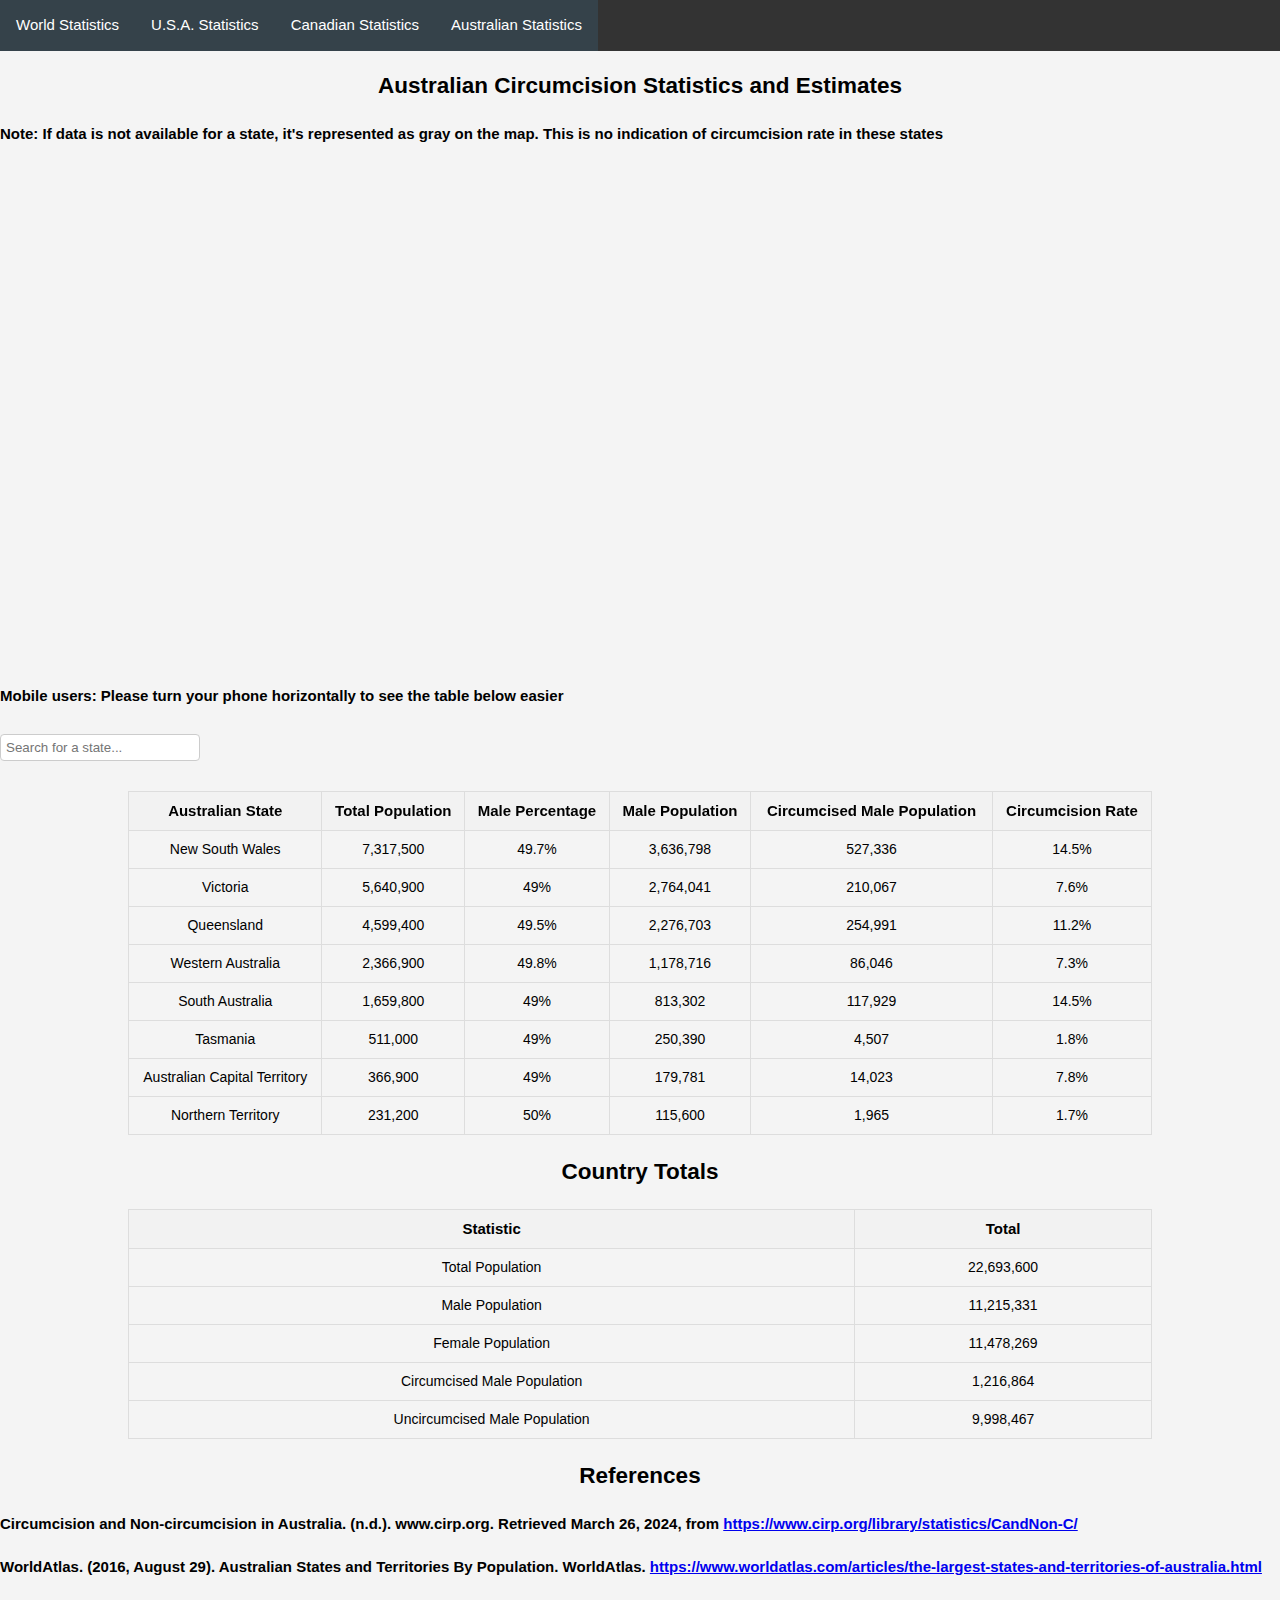
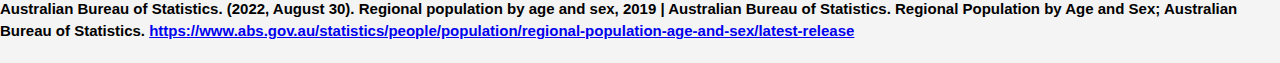
<file: australiaStats.html>
<!DOCTYPE html>
<html>
<head>
<link rel="stylesheet" href="/css/style.css">
    <meta charset="UTF-8">
    <meta name="viewport" content="width=device-width, initial-scale=1.0">
    <title>Australian Circumcision Statistics</title>
    <script src="https://cdn.amcharts.com/lib/4/core.js"></script>
    <script src="https://cdn.amcharts.com/lib/4/maps.js"></script>
    <script src="https://cdn.amcharts.com/lib/4/geodata/worldLow.js"></script>
    <script src="https://cdn.amcharts.com/lib/4/themes/animated.js"></script>
</head>
<body>
    <header class="top-header">
        <div class="topnav">
            <nav class="navbar navbar-dark bg-dark">
                <ul class="navbar-nav">
                    <li class="nav-item">
                        <a class="nav-link active" href="index.html">World Statistics</a>            
                    </li>
                    <li class="nav-item">
                        <a class="nav-link active" href="usaStats.html">U.S.A. Statistics</a>
                    </li>
                    <li class="nav-item">
                        <a class="nav-link active" href="canadaStats.html">Canadian Statistics</a>
                    </li>
                    <li class="nav-item">
                        <a class="nav-link active" href="australiaStats.html">Australian Statistics</a>
                    </li>
                </ul>
            </nav>
        </div>
    </header>
    <h2>Australian Circumcision Statistics and Estimates</h2>
    <h4>Note: If data is not available for a state, it's represented as gray on the map. This is no indication of circumcision rate in these states</h4>
    <div id="chartdiv" style="width: 100%; height: 500px;"></div>

    <h4>Mobile users: Please turn your phone horizontally to see the table below easier</h4>
<input type="text" id="searchInput" placeholder="Search for a state..." onkeyup="searchTable()">
<table id="dataTable">
    <tr class="freezeHeader">
        <th class="sort-btn">Australian State</th>
        <th class="sort-btn">Total Population</th>
        <th class="sort-btn">Male Percentage</th>
        <th class="sort-btn">Male Population</th>
        <th class="sort-btn">Circumcised Male Population</th>
        <th class="sort-btn">Circumcision Rate</th>
    </tr>
    <tr>
        <td>New South Wales</td>
        <td>7,317,500</td>
        <td>49.7%</td>
        <td></td>
        <td></td>
        <td>14.5%</td>
    </tr>
    <tr>
        <td>Victoria</td>
        <td>5,640,900</td>
        <td>49%</td>
        <td></td>
        <td></td>
        <td>7.6%</td>
    </tr>
    <tr>
        <td>Queensland</td>
        <td>4,599,400</td>
        <td>49.5%</td>
        <td></td>
        <td></td>
        <td>11.2%</td>
    </tr>
    <tr>
        <td>Western Australia</td>
        <td>2,366,900</td>
        <td>49.8%</td>
        <td></td>
        <td></td>
        <td>7.3%</td>
    </tr>
    <tr>
        <td>South Australia</td>
        <td>1,659,800</td>
        <td>49%</td>
        <td></td>
        <td></td>
        <td>14.5%</td>
    </tr>
    <tr>
        <td>Tasmania</td>
        <td>511,000</td>
        <td>49%</td>
        <td></td>
        <td></td>
        <td>1.8%</td>
    </tr>
    <tr>
        <td>Australian Capital Territory</td>
        <td>366,900</td>
        <td>49%</td>
        <td></td>
        <td></td>
        <td>7.8%</td>
    </tr>
    <tr>
        <td>Northern Territory</td>
        <td>231,200</td>
        <td>50%</td>
        <td></td>
        <td></td>
        <td>1.7%</td>
    </tr>
    
    <!-- Add more rows for each state -->


    <!-- Add more rows for each state -->
</table>
    <h2>Country Totals</h2>
    <table id="summaryTable">
    <tr>
        <th>Statistic</th>
        <th>Total</th>
    </tr>
    <tr>
        <td>Total Population</td>
        <td id="totalPopulation">Calculating...</td>
    </tr>
    <tr>
        <td>Male Population</td>
        <td id="malePopulation">Calculating...</td>
    </tr>
    <tr>
        <td>Female Population</td>
        <td id="femalePopulation">Calculating...</td>
    </tr>
    <tr>
        <td>Circumcised Male Population</td>
        <td id="circumcisedMalePopulation">Calculating...</td>
    </tr>
    <tr>
        <td>Uncircumcised Male Population</td>
        <td id="uncircumcisedMalePopulation">Calculating...</td>
    </tr>
</table>
    <h2>References</h2>
    <h4>Circumcision and Non-circumcision in Australia. (n.d.). www.cirp.org. Retrieved March 26, 2024, from <a href="https://www.cirp.org/library/statistics/CandNon-C/">https://www.cirp.org/library/statistics/CandNon-C/</a></h4>
    <h4>WorldAtlas. (2016, August 29). Australian States and Territories By Population. WorldAtlas. <a href="https://www.worldatlas.com/articles/the-largest-states-and-territories-of-australia.html">https://www.worldatlas.com/articles/the-largest-states-and-territories-of-australia.html</a> </h4>
    <h4>Australian Bureau of Statistics. (2022, August 30). Regional population by age and sex, 2019 | Australian Bureau of Statistics. Regional Population by Age and Sex; Australian Bureau of Statistics. <a href="https://www.abs.gov.au/statistics/people/population/regional-population-age-and-sex/latest-release">https://www.abs.gov.au/statistics/people/population/regional-population-age-and-sex/latest-release</a></h4>

</body>
<script>
    // Get table rows
    const tableRows = document.querySelectorAll("#dataTable tr");

    let totalPopulation = 0;
    let malePopulation = 0;
    let femalePopulation = 0;
    let circumcisedMalePopulation = 0;

    // Calculate totals
    tableRows.forEach((row, index) => {
        if (index !== 0) { // Skip header row
            const totalPop = parseInt(row.cells[1].innerText.replace(/,/g, ""));
            const malePop = Math.round(totalPop * parseFloat(row.cells[2].innerText) / 100);
            const femalePop = totalPop - malePop;
            const circMalePop = Math.round(malePop * parseFloat(row.cells[5].innerText) / 100);
            const uncircMalePop = malePop - circMalePop;

            totalPopulation += totalPop;
            malePopulation += malePop;
            femalePopulation += femalePop;
            circumcisedMalePopulation += circMalePop;
        }
    });

    // Display totals in summary table
    document.getElementById("totalPopulation").innerText = totalPopulation.toLocaleString();
    document.getElementById("malePopulation").innerText = malePopulation.toLocaleString();
    document.getElementById("femalePopulation").innerText = femalePopulation.toLocaleString();
    document.getElementById("circumcisedMalePopulation").innerText = circumcisedMalePopulation.toLocaleString();
    document.getElementById("uncircumcisedMalePopulation").innerText = (malePopulation - circumcisedMalePopulation).toLocaleString();
</script>
<script>
function sortTable(columnIndex) {
    var table, rows, switching, i, x, y, shouldSwitch, direction, switchcount = 0;
    table = document.getElementById("dataTable");
    switching = true;
    // Set the sorting direction to ascending
    direction = "asc";
    while (switching) {
        switching = false;
        rows = table.rows;
        for (i = 1; i < (rows.length - 1); i++) {
            shouldSwitch = false;
            x = rows[i].getElementsByTagName("td")[columnIndex];
            y = rows[i + 1].getElementsByTagName("td")[columnIndex];
            if (direction === "asc") {
                if (compareValues(x.innerHTML, y.innerHTML) > 0) {
                    shouldSwitch = true;
                    break;
                }
            } else if (direction === "desc") {
                if (compareValues(x.innerHTML, y.innerHTML) < 0) {
                    shouldSwitch = true;
                    break;
                }
            }
        }
        if (shouldSwitch) {
            rows[i].parentNode.insertBefore(rows[i + 1], rows[i]);
            switching = true;
            switchcount++;
        } else {
            if (switchcount === 0 && direction === "asc") {
                direction = "desc";
                switching = true;
            }
        }
    }
}
    function calculateStatePopulation() {
    var table = document.getElementById("dataTable");
    var rows = table.getElementsByTagName("tr");
    for (var i = 1; i < rows.length; i++) {
        var row = rows[i];
        var totalPopulation = parseInt(row.cells[1].innerText.replace(/,/g, ""));
        var malePercentage = parseFloat(row.cells[2].innerText.replace("%", "")); // Remove percentage symbol

        var malePopulation = Math.round((malePercentage / 100) * totalPopulation);

        row.cells[3].innerText = malePopulation.toLocaleString();

        var circumcisionRate = parseFloat(row.cells[5].innerText.replace("%", "")); // Remove percentage symbol

        var circumcisedMales = Math.round((circumcisionRate / 100) * malePopulation);

        row.cells[4].innerText = circumcisedMales.toLocaleString();
    }
}


function compareValues(x, y) {
    if (isNumeric(x) && isNumeric(y)) {
        return parseFloat(x) - parseFloat(y);
    } else if (x.toLowerCase() === 'unknown') {
        return 1;
    } else if (y.toLowerCase() === 'unknown') {
        return -1;
    } else if (isNaN(x) && isNaN(y)) {
        return 0;
    } else if (isNaN(x)) {
        return 1;
    } else if (isNaN(y)) {
        return -1;
    } else {
        return x.localeCompare(y);
    }
}

function isNumeric(value) {
    return !isNaN(parseFloat(value)) && isFinite(value);
}


function calculateContinentTotals() {
    var continentTotals = {};
    var rows = document.querySelectorAll("#dataTable tbody tr");
    rows.forEach(function(row) {
        var continent = row.children[1].textContent.trim();
        if (!continentTotals[continent]) {
            continentTotals[continent] = {
                totalPopulation: 0,
                malePopulation: 0,
                femalePopulation: 0,
                circumcisedMalePopulation: 0,
                circumcisedFemalePopulation: 0
            };
        }
        continentTotals[continent].totalPopulation += parseInt(row.children[2].textContent.replace(/,/g, ''), 10);
        continentTotals[continent].malePopulation += parseInt(row.children[4].textContent.replace(/,/g, ''), 10);
        continentTotals[continent].femalePopulation += parseInt(row.children[5].textContent.replace(/,/g, ''), 10);
        
        var circumcisedMale = parseInt(row.children[6].textContent.replace(/,/g, ''), 10);
        if (!isNaN(circumcisedMale)) {
            continentTotals[continent].circumcisedMalePopulation += circumcisedMale;
        }
        
        var circumcisedFemale = parseInt(row.children[7].textContent.replace(/,/g, ''), 10);
        if (!isNaN(circumcisedFemale)) {
            continentTotals[continent].circumcisedFemalePopulation += circumcisedFemale;
        }
    });
    
    var continentTotalsElement = document.getElementById("continentTotals");
    for (var continent in continentTotals) {
        var newRow = continentTotalsElement.insertRow(-1);
        newRow.innerHTML = `
            <td>${continent}</td>
            <td>${continentTotals[continent].totalPopulation.toLocaleString()}</td>
            <td>${continentTotals[continent].malePopulation.toLocaleString()}</td>
            <td>${continentTotals[continent].femalePopulation.toLocaleString()}</td>
            <td>${continentTotals[continent].circumcisedMalePopulation.toLocaleString()}</td>
            <td>${continentTotals[continent].circumcisedFemalePopulation.toLocaleString()}</td>
        `;
    }
    // Remove the first row (header row)
    continentTotalsElement.deleteRow(1);
}




function searchTable() {
    var input, filter, table, tr, td, i, txtValue;
    input = document.getElementById("searchInput");
    filter = input.value.toUpperCase();
    table = document.getElementById("dataTable");
    tr = table.getElementsByTagName("tr");
    for (i = 0; i < tr.length; i++) {
        td = tr[i].getElementsByTagName("td")[0];
        if (td) {
            txtValue = td.textContent || td.innerText;
            if (txtValue.toUpperCase().indexOf(filter) > -1) {
                tr[i].style.display = "";
            } else {
                tr[i].style.display = "none";
            }
        }
    }
}

function filterTable() {
    var select, filter, table, tr, td, i, txtValue;
    select = document.getElementById("continentFilter");
    filter = select.value.toUpperCase();
    table = document.getElementById("dataTable");
    tr = table.getElementsByTagName("tr");
    for (i = 0; i < tr.length; i++) {
        td = tr[i].getElementsByTagName("td")[1]; // Assuming continent is in the second column
        if (td) {
            txtValue = td.textContent || td.innerText;
            if (filter === "ALL" || txtValue.toUpperCase() === filter) {
                tr[i].style.display = "";
            } else {
                tr[i].style.display = "none";
            }
        }
    }
}
    

window.onload = function() {
    calculateStatePopulation();
};
</script>
<script src="https://cdn.amcharts.com/lib/4/core.js"></script>
<script src="https://cdn.amcharts.com/lib/4/maps.js"></script>
<script src="https://cdn.amcharts.com/lib/4/geodata/usaLow.js"></script>
<script src="https://cdn.amcharts.com/lib/4/themes/animated.js"></script>
    <script src="https://cdn.amcharts.com/lib/4/core.js"></script>
    <script src="https://cdn.amcharts.com/lib/4/maps.js"></script>
    <script src="https://cdn.amcharts.com/lib/4/geodata/australiaLow.js"></script>
    <script src="https://cdn.amcharts.com/lib/4/themes/animated.js"></script>
<script async src="https://pagead2.googlesyndication.com/pagead/js/adsbygoogle.js?client=ca-pub-7328745136727655"
 crossorigin="anonymous"></script>
    <script>
        am4core.ready(function() {
            // Create chart instance
            var chart = am4core.create("chartdiv", am4maps.MapChart);

            // Set map definition
            chart.geodata = am4geodata_australiaLow;

            // Set projection
            chart.projection = new am4maps.projections.Miller();

            // Create map polygon series for states
            var polygonSeries = chart.series.push(new am4maps.MapPolygonSeries());
            polygonSeries.useGeodata = true;

            // Set up data for states
            var data = [
                { "id": "AU-ACT", "value": 7.8 }, // Australian Capital Territory
                { "id": "AU-NSW", "value": 14.5 },   // New South Wales
                { "id": "AU-NT", "value": 1.7 },   // Northern Territory
                { "id": "AU-QLD", "value": 11.2 },   // Queensland
                { "id": "AU-SA", "value": 14.5 },   // South Australia
                { "id": "AU-TAS", "value": 1.8 },   // Tasmania
                { "id": "AU-VIC", "value": 7.6 },   // Victoria
                { "id": "AU-WA", "value": 7.3 }   // Western Australia
            ];

            // Populate series with data
            polygonSeries.data = data;

            // Configure series
            var polygonTemplate = polygonSeries.mapPolygons.template;
            polygonTemplate.tooltipText = "{name}: {value}%";
            polygonTemplate.fill = am4core.color("#75A85F"); // Default color

            // Set up heat rule
            polygonSeries.heatRules.push({
                "property": "fill",
                "target": polygonSeries.mapPolygons.template,
                "min": am4core.color("#74B266"),
                "max": am4core.color("#75A85F"),
                "dataField": "value"
            });

            // Set fill color for "UNKNOWN" value
            polygonTemplate.adapter.add("fill", function(fill, target) {
                var data = target.dataItem.dataContext;
                if (data && data.value === "UNKNOWN") {
                    return am4core.color("#808080"); // Grey color for "UNKNOWN"
                }
                return fill;
            });
        });
    </script>
</html>
</file>
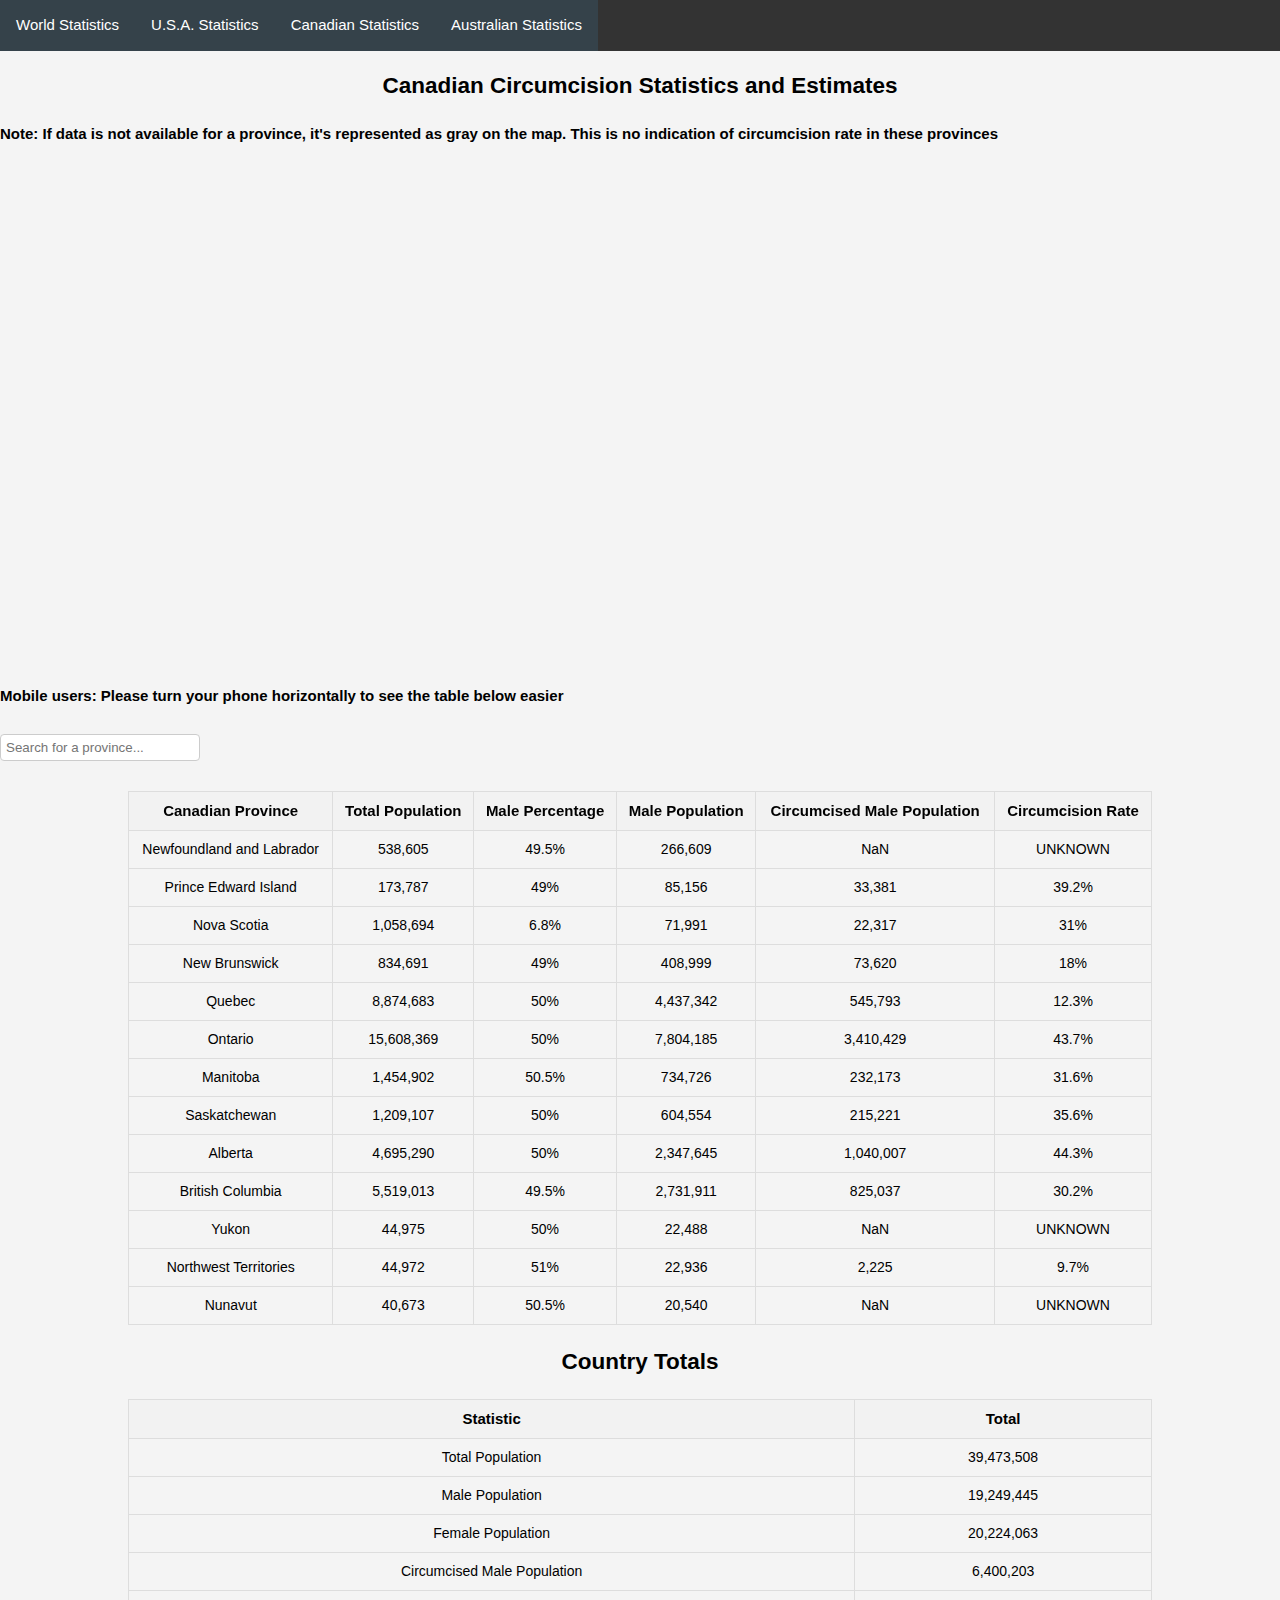
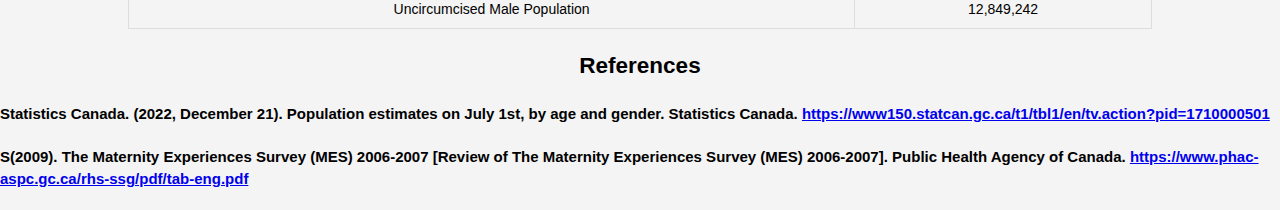
<file: canadaStats.html>
<!DOCTYPE html>
<html>
<head>
<link rel="stylesheet" href="/css/style.css">
    <meta charset="UTF-8">
    <meta name="viewport" content="width=device-width, initial-scale=1.0">
    <title>Canadian Circumcision Statistics</title>
    <script src="https://cdn.amcharts.com/lib/4/core.js"></script>
    <script src="https://cdn.amcharts.com/lib/4/maps.js"></script>
    <script src="https://cdn.amcharts.com/lib/4/geodata/worldLow.js"></script>
    <script src="https://cdn.amcharts.com/lib/4/themes/animated.js"></script>
</head>
<body>
    <header class="top-header">
        <div class="topnav">
            <nav class="navbar navbar-dark bg-dark">
                <ul class="navbar-nav">
                    <li class="nav-item">
                        <a class="nav-link active" href="index.html">World Statistics</a>            
                    </li>
                    <li class="nav-item">
                        <a class="nav-link active" href="usaStats.html">U.S.A. Statistics</a>
                    </li>
                    <li class="nav-item">
                        <a class="nav-link active" href="canadaStats.html">Canadian Statistics</a>
                    </li>
                    <li class="nav-item">
                        <a class="nav-link active" href="australiaStats.html">Australian Statistics</a>
                    </li>
                </ul>
            </nav>
        </div>
    </header>
    <h2>Canadian Circumcision Statistics and Estimates</h2>
    <h4>Note: If data is not available for a province, it's represented as gray on the map. This is no indication of circumcision rate in these provinces</h4>
    <div id="chartdiv" style="width: 100%; height: 500px;"></div>

    <h4>Mobile users: Please turn your phone horizontally to see the table below easier</h4>
<input type="text" id="searchInput" placeholder="Search for a province..." onkeyup="searchTable()">
<table id="dataTable">
    <tr class="freezeHeader">
        <th class="sort-btn">Canadian Province</th>
        <th class="sort-btn">Total Population</th>
        <th class="sort-btn">Male Percentage</th>
        <th class="sort-btn">Male Population</th>
        <th class="sort-btn">Circumcised Male Population</th>
        <th class="sort-btn">Circumcision Rate</th>
    </tr>
    <tr>
        <td>Newfoundland and Labrador</td>
        <td>538,605</td>
        <td>49.5%</td>
        <td></td>
        <td></td>
        <td>UNKNOWN</td>
    </tr>
    <tr>
        <td>Prince Edward Island</td>
        <td>173,787</td>
        <td>49%</td>
        <td></td>
        <td></td>
        <td>39.2%</td>
    </tr>
    <tr>
        <td>Nova Scotia</td>
        <td>1,058,694</td>
        <td>6.8%</td>
        <td></td>
        <td></td>
        <td>31%</td>
    </tr>
    <tr>
        <td>New Brunswick</td>
        <td>834,691</td>
        <td>49%</td>
        <td></td>
        <td></td>
        <td>18%</td>
    </tr>
    <tr>
        <td>Quebec</td>
        <td>8,874,683</td>
        <td>50%</td>
        <td></td>
        <td></td>
        <td>12.3%</td>
    </tr>
    <tr>
        <td>Ontario</td>
        <td>15,608,369</td>
        <td>50%</td>
        <td></td>
        <td></td>
        <td>43.7%</td>
    </tr>
    <tr>
        <td>Manitoba</td>
        <td>1,454,902</td>
        <td>50.5%</td>
        <td></td>
        <td></td>
        <td>31.6%</td>
    </tr>
    <tr>
        <td>Saskatchewan</td>
        <td>1,209,107</td>
        <td>50%</td>
        <td></td>
        <td></td>
        <td>35.6%</td>
    </tr>
    <tr>
        <td>Alberta</td>
        <td>4,695,290</td>
        <td>50%</td>
        <td></td>
        <td></td>
        <td>44.3%</td>
    </tr>
    <tr>
        <td>British Columbia</td>
        <td>5,519,013</td>
        <td>49.5%</td>
        <td></td>
        <td></td>
        <td>30.2%</td>
    </tr>
    <tr>
        <td>Yukon</td>
        <td>44,975</td>
        <td>50%</td>
        <td></td>
        <td></td>
        <td>UNKNOWN</td>
    </tr>
    <tr>
        <td>Northwest Territories</td>
        <td>44,972</td>
        <td>51%</td>
        <td></td>
        <td></td>
        <td>9.7%</td>
    </tr>
    <tr>
        <td>Nunavut</td>
        <td>40,673</td>
        <td>50.5%</td>
        <td></td>
        <td></td>
        <td>UNKNOWN</td>
    </tr>
    
    <!-- Add more rows for each state -->


    <!-- Add more rows for each state -->
</table>
    <h2>Country Totals</h2>
    <table id="summaryTable">
    <tr>
        <th>Statistic</th>
        <th>Total</th>
    </tr>
    <tr>
        <td>Total Population</td>
        <td id="totalPopulation">Calculating...</td>
    </tr>
    <tr>
        <td>Male Population</td>
        <td id="malePopulation">Calculating...</td>
    </tr>
    <tr>
        <td>Female Population</td>
        <td id="femalePopulation">Calculating...</td>
    </tr>
    <tr>
        <td>Circumcised Male Population</td>
        <td id="circumcisedMalePopulation">Calculating...</td>
    </tr>
    <tr>
        <td>Uncircumcised Male Population</td>
        <td id="uncircumcisedMalePopulation">Calculating...</td>
    </tr>
</table>
    <h2>References</h2>
    <h4>Statistics Canada. (2022, December 21). Population estimates on July 1st, by age and gender. Statistics Canada. <a href="https://www150.statcan.gc.ca/t1/tbl1/en/tv.action?pid=1710000501">https://www150.statcan.gc.ca/t1/tbl1/en/tv.action?pid=1710000501</a></h4>
    <h4>S(2009). The Maternity Experiences Survey (MES) 2006-2007 [Review of The Maternity Experiences Survey (MES) 2006-2007]. Public Health Agency of Canada. <a href="https://www.phac-aspc.gc.ca/rhs-ssg/pdf/tab-eng.pdf">https://www.phac-aspc.gc.ca/rhs-ssg/pdf/tab-eng.pdf</a> </h4>

</body>
<script>
    // Get table rows
    const tableRows = document.querySelectorAll("#dataTable tr");

    let totalPopulation = 0;
    let malePopulation = 0;
    let femalePopulation = 0;
    let circumcisedMalePopulation = 0;

    // Calculate totals
    tableRows.forEach((row, index) => {
        if (index !== 0) { // Skip header row
            const totalPop = parseInt(row.cells[1].innerText.replace(/,/g, ""));
            const malePop = Math.round(totalPop * parseFloat(row.cells[2].innerText) / 100);
            const femalePop = totalPop - malePop;
            const circumcisionRate = row.cells[5].innerText;
            if (circumcisionRate !== "UNKNOWN") {
                const circMalePop = Math.round(malePop * parseFloat(circumcisionRate) / 100);
                const uncircMalePop = malePop - circMalePop;

                totalPopulation += totalPop;
                malePopulation += malePop;
                femalePopulation += femalePop;
                circumcisedMalePopulation += circMalePop;
            }
        }
    });

    // Display totals in summary table
    document.getElementById("totalPopulation").innerText = totalPopulation.toLocaleString();
    document.getElementById("malePopulation").innerText = malePopulation.toLocaleString();
    document.getElementById("femalePopulation").innerText = femalePopulation.toLocaleString();
    document.getElementById("circumcisedMalePopulation").innerText = circumcisedMalePopulation.toLocaleString();
    document.getElementById("uncircumcisedMalePopulation").innerText = (malePopulation - circumcisedMalePopulation).toLocaleString();
</script>
<script>
function sortTable(columnIndex) {
    var table, rows, switching, i, x, y, shouldSwitch, direction, switchcount = 0;
    table = document.getElementById("dataTable");
    switching = true;
    // Set the sorting direction to ascending
    direction = "asc";
    while (switching) {
        switching = false;
        rows = table.rows;
        for (i = 1; i < (rows.length - 1); i++) {
            shouldSwitch = false;
            x = rows[i].getElementsByTagName("td")[columnIndex];
            y = rows[i + 1].getElementsByTagName("td")[columnIndex];
            if (direction === "asc") {
                if (compareValues(x.innerHTML, y.innerHTML) > 0) {
                    shouldSwitch = true;
                    break;
                }
            } else if (direction === "desc") {
                if (compareValues(x.innerHTML, y.innerHTML) < 0) {
                    shouldSwitch = true;
                    break;
                }
            }
        }
        if (shouldSwitch) {
            rows[i].parentNode.insertBefore(rows[i + 1], rows[i]);
            switching = true;
            switchcount++;
        } else {
            if (switchcount === 0 && direction === "asc") {
                direction = "desc";
                switching = true;
            }
        }
    }
}
    function calculateStatePopulation() {
    var table = document.getElementById("dataTable");
    var rows = table.getElementsByTagName("tr");
    for (var i = 1; i < rows.length; i++) {
        var row = rows[i];
        var totalPopulation = parseInt(row.cells[1].innerText.replace(/,/g, ""));
        var malePercentage = parseFloat(row.cells[2].innerText.replace("%", "")); // Remove percentage symbol

        var malePopulation = Math.round((malePercentage / 100) * totalPopulation);

        row.cells[3].innerText = malePopulation.toLocaleString();

        var circumcisionRate = parseFloat(row.cells[5].innerText.replace("%", "")); // Remove percentage symbol

        var circumcisedMales = Math.round((circumcisionRate / 100) * malePopulation);

        row.cells[4].innerText = circumcisedMales.toLocaleString();
    }
}


function compareValues(x, y) {
    if (isNumeric(x) && isNumeric(y)) {
        return parseFloat(x) - parseFloat(y);
    } else if (x.toLowerCase() === 'unknown') {
        return 1;
    } else if (y.toLowerCase() === 'unknown') {
        return -1;
    } else if (isNaN(x) && isNaN(y)) {
        return 0;
    } else if (isNaN(x)) {
        return 1;
    } else if (isNaN(y)) {
        return -1;
    } else {
        return x.localeCompare(y);
    }
}

function isNumeric(value) {
    return !isNaN(parseFloat(value)) && isFinite(value);
}


function calculateContinentTotals() {
    var continentTotals = {};
    var rows = document.querySelectorAll("#dataTable tbody tr");
    rows.forEach(function(row) {
        var continent = row.children[1].textContent.trim();
        if (!continentTotals[continent]) {
            continentTotals[continent] = {
                totalPopulation: 0,
                malePopulation: 0,
                femalePopulation: 0,
                circumcisedMalePopulation: 0,
                circumcisedFemalePopulation: 0
            };
        }
        continentTotals[continent].totalPopulation += parseInt(row.children[2].textContent.replace(/,/g, ''), 10);
        continentTotals[continent].malePopulation += parseInt(row.children[4].textContent.replace(/,/g, ''), 10);
        continentTotals[continent].femalePopulation += parseInt(row.children[5].textContent.replace(/,/g, ''), 10);
        
        var circumcisedMale = parseInt(row.children[6].textContent.replace(/,/g, ''), 10);
        if (!isNaN(circumcisedMale)) {
            continentTotals[continent].circumcisedMalePopulation += circumcisedMale;
        }
        
        var circumcisedFemale = parseInt(row.children[7].textContent.replace(/,/g, ''), 10);
        if (!isNaN(circumcisedFemale)) {
            continentTotals[continent].circumcisedFemalePopulation += circumcisedFemale;
        }
    });
    
    var continentTotalsElement = document.getElementById("continentTotals");
    for (var continent in continentTotals) {
        var newRow = continentTotalsElement.insertRow(-1);
        newRow.innerHTML = `
            <td>${continent}</td>
            <td>${continentTotals[continent].totalPopulation.toLocaleString()}</td>
            <td>${continentTotals[continent].malePopulation.toLocaleString()}</td>
            <td>${continentTotals[continent].femalePopulation.toLocaleString()}</td>
            <td>${continentTotals[continent].circumcisedMalePopulation.toLocaleString()}</td>
            <td>${continentTotals[continent].circumcisedFemalePopulation.toLocaleString()}</td>
        `;
    }
    // Remove the first row (header row)
    continentTotalsElement.deleteRow(1);
}




function searchTable() {
    var input, filter, table, tr, td, i, txtValue;
    input = document.getElementById("searchInput");
    filter = input.value.toUpperCase();
    table = document.getElementById("dataTable");
    tr = table.getElementsByTagName("tr");
    for (i = 0; i < tr.length; i++) {
        td = tr[i].getElementsByTagName("td")[0];
        if (td) {
            txtValue = td.textContent || td.innerText;
            if (txtValue.toUpperCase().indexOf(filter) > -1) {
                tr[i].style.display = "";
            } else {
                tr[i].style.display = "none";
            }
        }
    }
}

function filterTable() {
    var select, filter, table, tr, td, i, txtValue;
    select = document.getElementById("continentFilter");
    filter = select.value.toUpperCase();
    table = document.getElementById("dataTable");
    tr = table.getElementsByTagName("tr");
    for (i = 0; i < tr.length; i++) {
        td = tr[i].getElementsByTagName("td")[1]; // Assuming continent is in the second column
        if (td) {
            txtValue = td.textContent || td.innerText;
            if (filter === "ALL" || txtValue.toUpperCase() === filter) {
                tr[i].style.display = "";
            } else {
                tr[i].style.display = "none";
            }
        }
    }
}
    

window.onload = function() {
    calculateStatePopulation();
};
</script>
<script src="https://cdn.amcharts.com/lib/4/core.js"></script>
<script src="https://cdn.amcharts.com/lib/4/maps.js"></script>
<script src="https://cdn.amcharts.com/lib/4/geodata/usaLow.js"></script>
<script src="https://cdn.amcharts.com/lib/4/themes/animated.js"></script>
<script async src="https://pagead2.googlesyndication.com/pagead/js/adsbygoogle.js?client=ca-pub-7328745136727655"
 crossorigin="anonymous"></script>
    <!-- Import required scripts -->
    <script src="https://cdn.amcharts.com/lib/4/core.js"></script>
    <script src="https://cdn.amcharts.com/lib/4/maps.js"></script>
    <script src="https://cdn.amcharts.com/lib/4/geodata/canadaLow.js"></script>
    <script src="https://cdn.amcharts.com/lib/4/themes/animated.js"></script>
        <!-- Script to create the map -->
    <script>
        am4core.ready(function() {
    // Check if am4geodata_canadaLow is loaded correctly
    if (!am4geodata_canadaLow) {
        console.error("am4geodata_canadaLow not loaded");
        return;
    }

    // Create chart instance
    var chart = am4core.create("chartdiv", am4maps.MapChart);

    // Set map definition
    chart.geodata = am4geodata_canadaLow;

    // Set projection
    chart.projection = new am4maps.projections.Miller();

    // Set background color
    chart.background.fill = am4core.color("#0080ff"); // Light gray

    // Create map polygon series for provinces
    var polygonSeries = chart.series.push(new am4maps.MapPolygonSeries());
    polygonSeries.useGeodata = true;

    // Set up data for provinces
    var data = [
        { "id": "CA-AB", "value": 44.3 }, // Alberta
        { "id": "CA-BC", "value": 30.2 }, // British Columbia
        { "id": "CA-MB", "value": 31.6 }, // Manitoba
        { "id": "CA-NB", "value": 18 },   // New Brunswick
        { "id": "CA-NL", "value": "UNKNOWN" }, // Newfoundland and Labrador
        { "id": "CA-NS", "value": 31 },   // Nova Scotia
        { "id": "CA-ON", "value": 43.7 }, // Ontario
        { "id": "CA-PE", "value": 39.2 }, // Prince Edward Island
        { "id": "CA-QC", "value": 12.3 }, // Quebec
        { "id": "CA-SK", "value": 35.6 }, // Saskatchewan
        { "id": "CA-NT", "value": 9.7 },  // Northwest Territories
        { "id": "CA-NU", "value": "UNKNOWN" }, // Nunavut
        { "id": "CA-YT", "value": "UNKNOWN" }  // Yukon

        // Add more provinces as needed
    ];

    // Populate series with data
    polygonSeries.data = data;

    // Configure series
    var polygonTemplate = polygonSeries.mapPolygons.template;
    polygonTemplate.tooltipText = "{name}: {value}%";
    polygonTemplate.fill = am4core.color("#7E6238"); // Default color

    // Set up heat rule
    polygonSeries.heatRules.push({
        "property": "fill",
        "target": polygonSeries.mapPolygons.template,
        "min": am4core.color("#74B266"),
        "max": am4core.color("#7E6238"),
        "dataField": "value"
    });

// Set fill color for "UNKNOWN" value
polygonTemplate.adapter.add("fill", function(fill, target) {
    var data = target.dataItem.dataContext;
    if (data && data.value === "UNKNOWN") {
        return am4core.color("#808080"); // Grey color for "UNKNOWN"
    }
    return fill;
});

// Set up tooltip adapter
polygonTemplate.adapter.add("tooltipText", function(text, target) {
    var data = target.dataItem.dataContext;
    if (data && data.value === "UNKNOWN") {
        return "{name}: Circumcision rate not available";
    }
    return text;
});
        });

    </script>
    
</html>
</file>
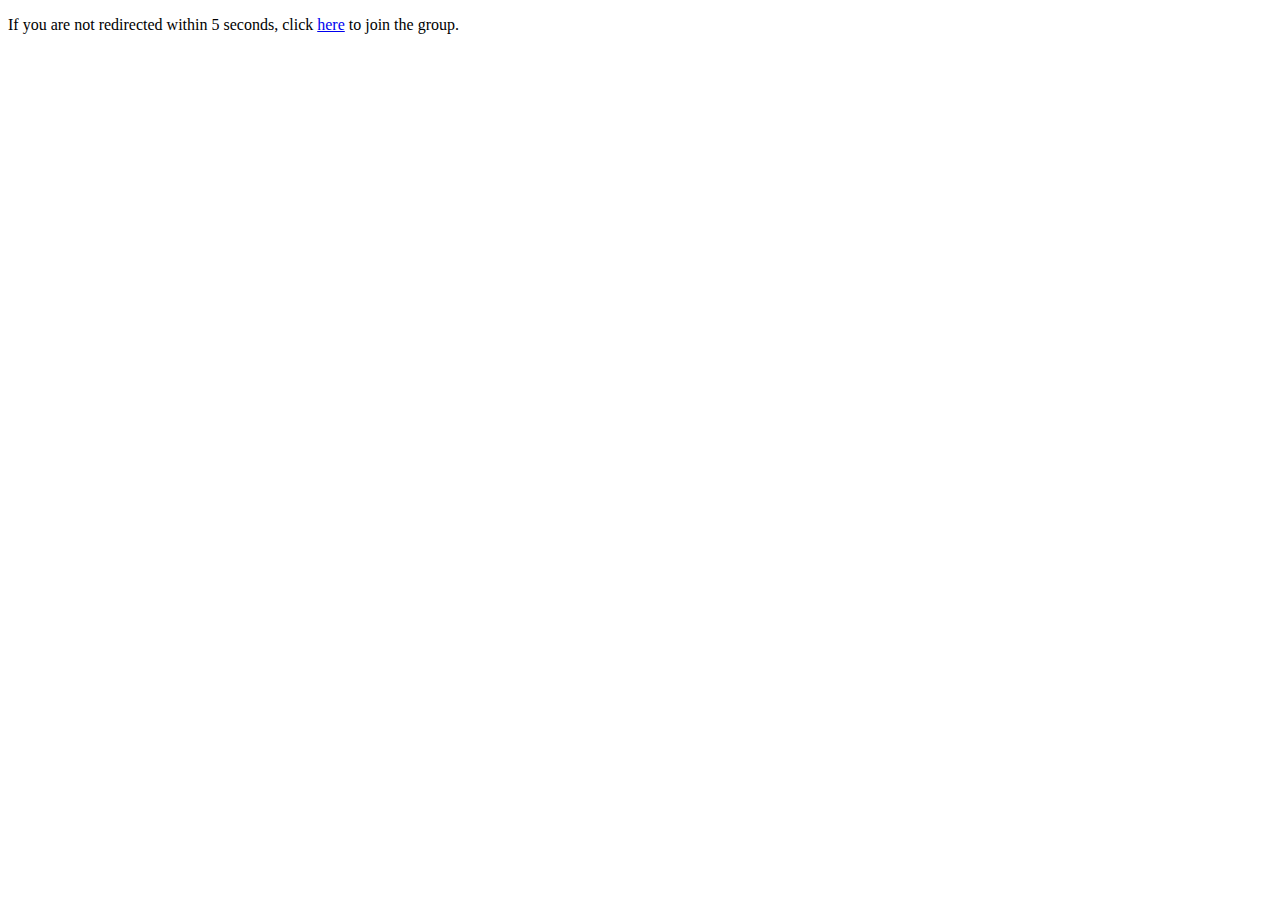
<file: joinrestoringmessagelog.html>
<!DOCTYPE html>
  <html>
    <head>
  		<title>Restoring Group</title>
  			<meta charset="UTF-8" />
  			<meta http-equiv="refresh" content="3; URL=https://t.me/+FxVf6sTW6lgyMzYx" />
  	</head>
  	<body>
  		<p>If you are not redirected within 5 seconds, click <a href="https://t.me/+FxVf6sTW6lgyMzYx">here</a> to join the group.</p>
  	</body>
  </html>
</file>
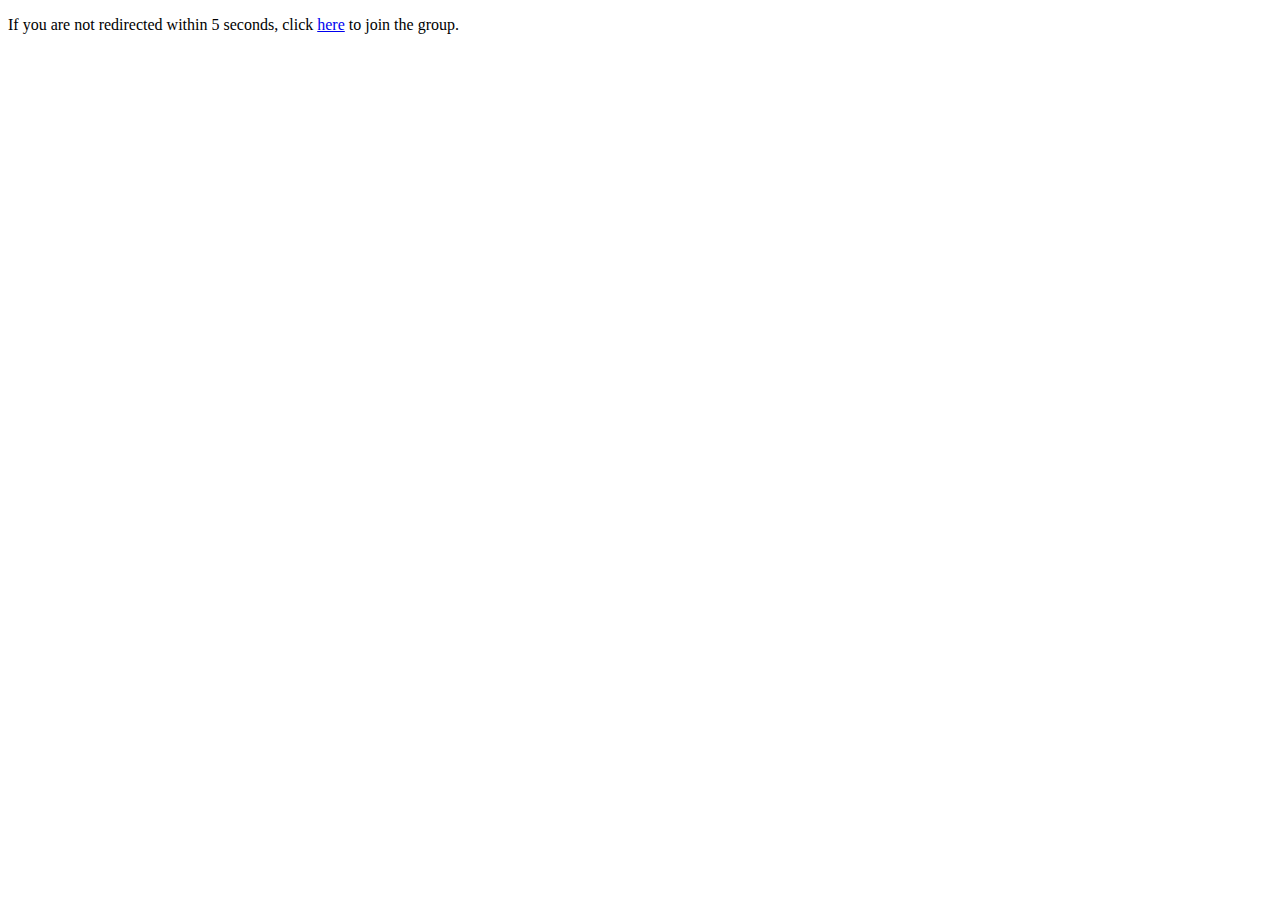
<file: joinwaitingroom.html>
<!DOCTYPE html>
  <html>
    <head>
  		<title>Restoring Group Waiting Room</title>
  			<meta charset="UTF-8" />
  			<meta http-equiv="refresh" content="3; URL=https://t.me/foreskinrestoration" />
  	</head>
  	<body>
  		<p>If you are not redirected within 5 seconds, click <a href="https://t.me/foreskinrestoration">here</a> to join the group.</p>
  	</body>
  </html>
</file>
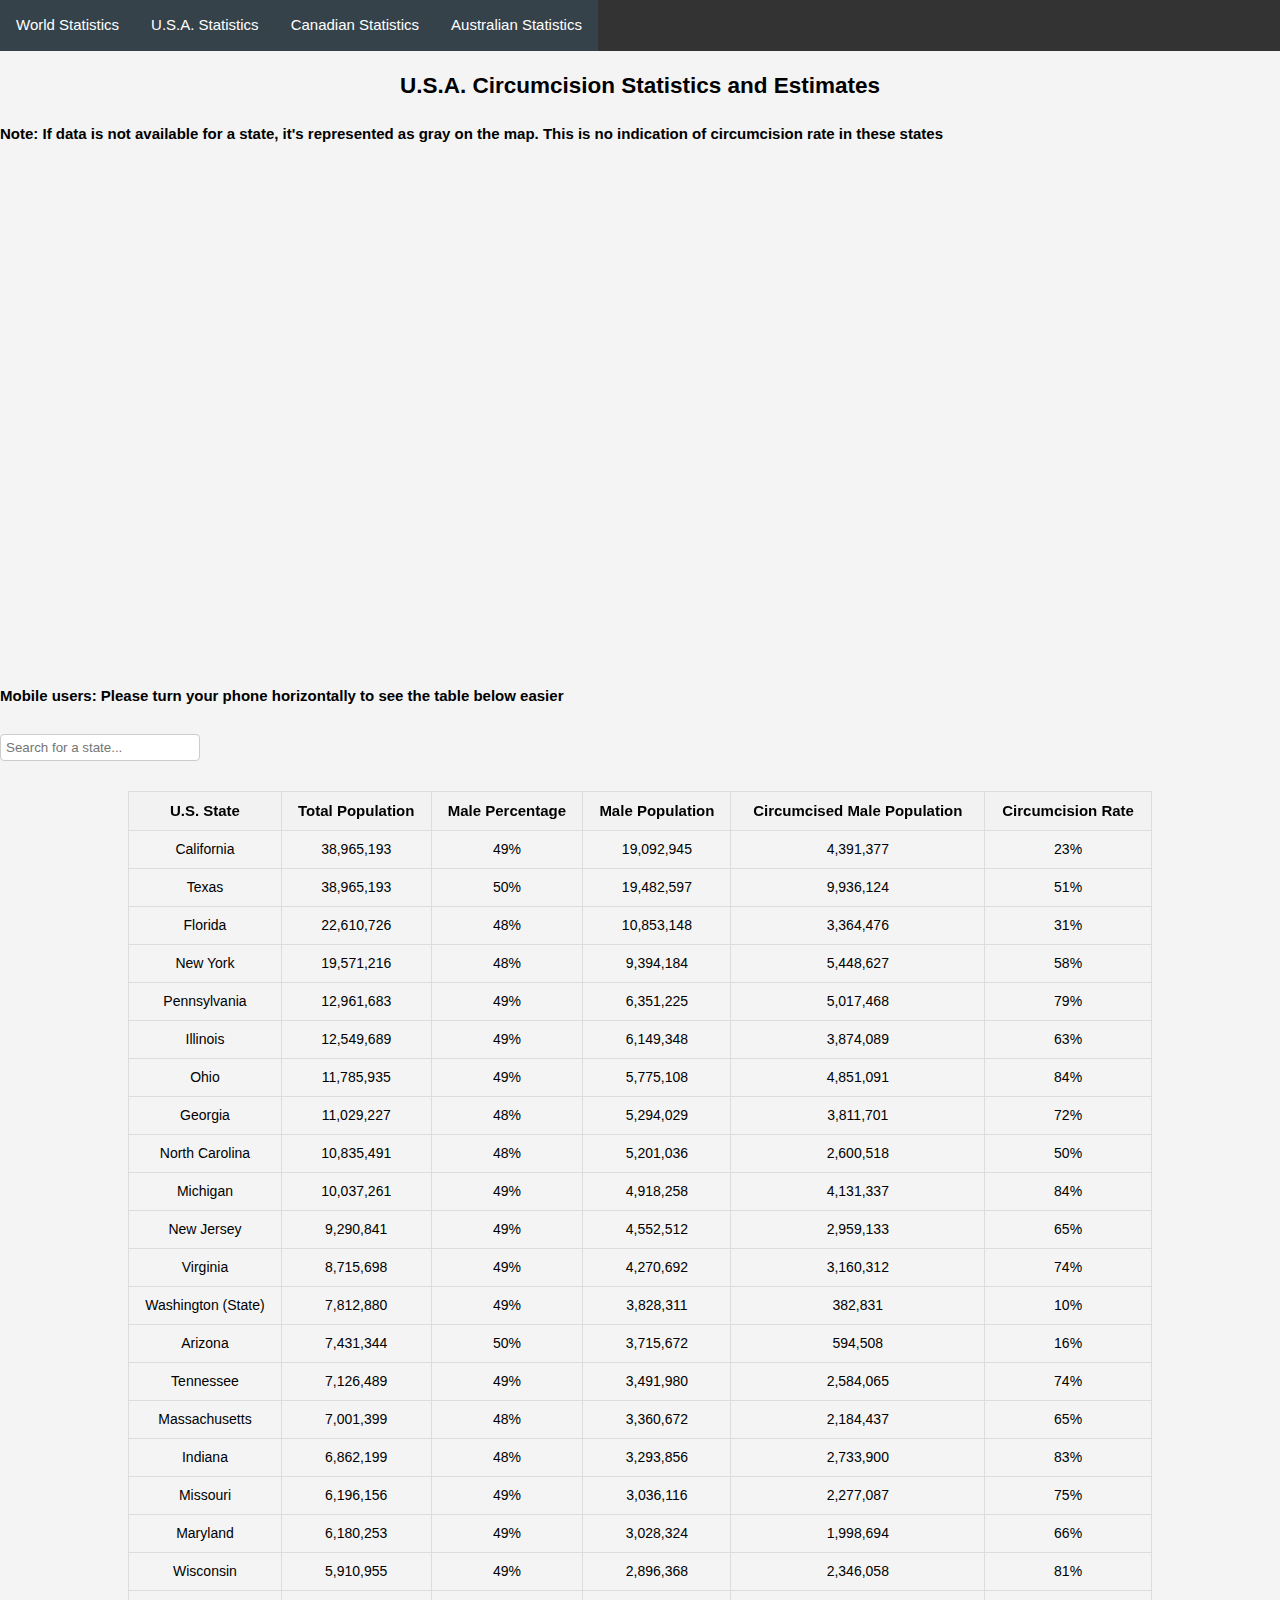
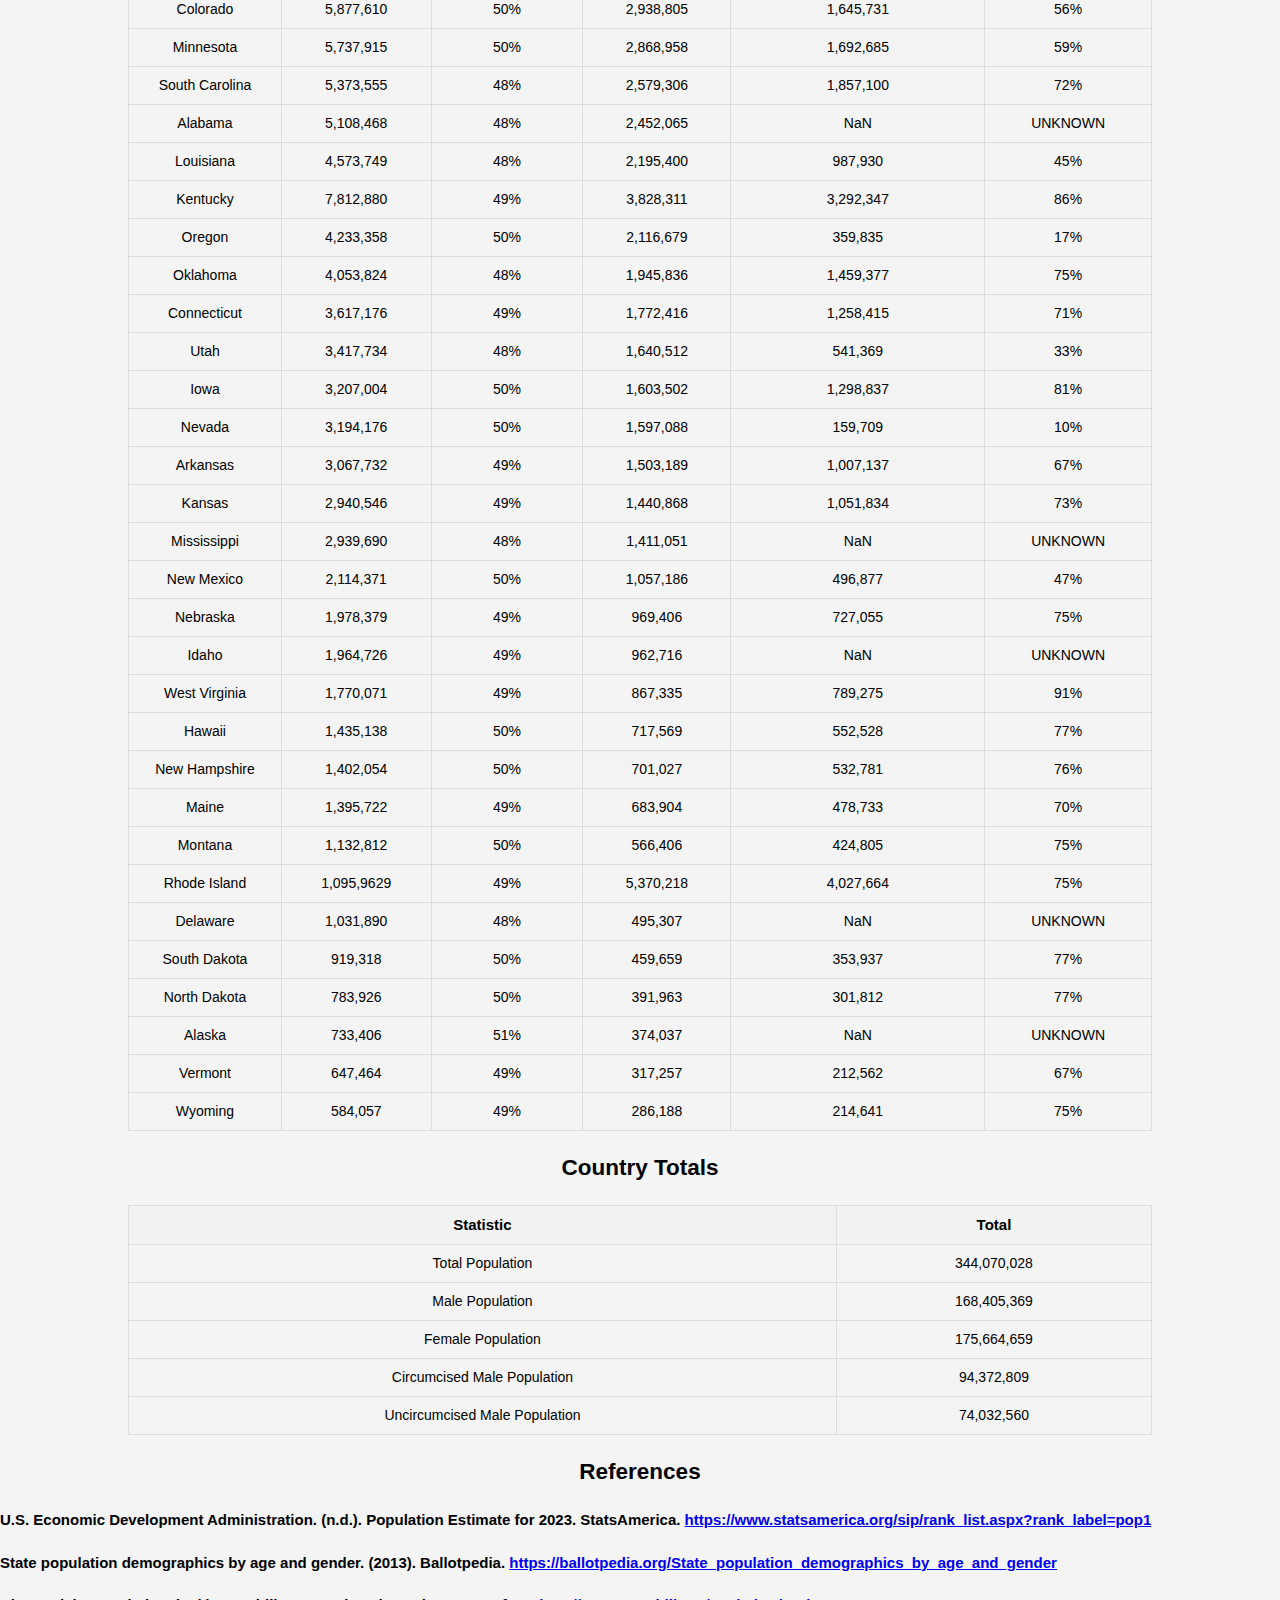
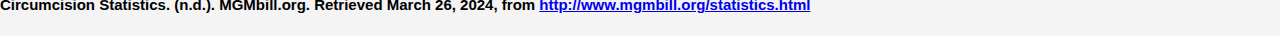
<file: usaStats.html>
<!DOCTYPE html>
<html>
<head>
<link rel="stylesheet" href="/css/style.css">
    <meta charset="UTF-8">
    <meta name="viewport" content="width=device-width, initial-scale=1.0">
    <title>U.S.A. Circumcision Statistics</title>
    <script src="https://cdn.amcharts.com/lib/4/core.js"></script>
    <script src="https://cdn.amcharts.com/lib/4/maps.js"></script>
    <script src="https://cdn.amcharts.com/lib/4/geodata/worldLow.js"></script>
    <script src="https://cdn.amcharts.com/lib/4/themes/animated.js"></script>
</head>
<body>
    <header class="top-header">
        <div class="topnav">
            <nav class="navbar navbar-dark bg-dark">
                <ul class="navbar-nav">
                    <li class="nav-item">
                        <a class="nav-link active" href="index.html">World Statistics</a>            
                    </li>
                    <li class="nav-item">
                        <a class="nav-link active" href="usaStats.html">U.S.A. Statistics</a>
                    </li>
                    <li class="nav-item">
                        <a class="nav-link active" href="canadaStats.html">Canadian Statistics</a>
                    </li>
                    <li class="nav-item">
                        <a class="nav-link active" href="australiaStats.html">Australian Statistics</a>
                    </li>
                </ul>
            </nav>
        </div>
    </header>
    <h2>U.S.A. Circumcision Statistics and Estimates</h2>
    <h4>Note: If data is not available for a state, it's represented as gray on the map. This is no indication of circumcision rate in these states</h4>
    <div id="chartdiv" style="width: 100%; height: 500px;"></div>

    <h4>Mobile users: Please turn your phone horizontally to see the table below easier</h4>
<input type="text" id="searchInput" placeholder="Search for a state..." onkeyup="searchTable()">
<table id="dataTable">
    <tr class="freezeHeader">
        <th class="sort-btn">U.S. State</th>
        <th class="sort-btn">Total Population</th>
        <th class="sort-btn">Male Percentage</th>
        <th class="sort-btn">Male Population</th>
        <th class="sort-btn">Circumcised Male Population</th>
        <th class="sort-btn">Circumcision Rate</th>
    </tr>
    <tr>
        <td>California</td>
        <td>38,965,193</td>
        <td>49%</td>
        <td></td>
        <td></td>
        <td>23%</td>
    </tr>
    <tr>
        <td>Texas</td>
        <td>38,965,193</td>
        <td>50%</td>
        <td></td>
        <td></td>
        <td>51%</td>
    </tr>
    <tr>
        <td>Florida</td>
        <td>22,610,726</td>
        <td>48%</td>
        <td></td>
        <td></td>
        <td>31%</td>
    </tr>
    <tr>
        <td>New York</td>
        <td>19,571,216</td>
        <td>48%</td>
        <td></td>
        <td></td>
        <td>58%</td>
    </tr>
    <tr>
        <td>Pennsylvania</td>
        <td>12,961,683</td>
        <td>49%</td>
        <td></td>
        <td></td>
        <td>79%</td>
    </tr>
    <tr>
        <td>Illinois</td>
        <td>12,549,689</td>
        <td>49%</td>
        <td></td>
        <td></td>
        <td>63%</td>
    </tr>
    <tr>
        <td>Ohio</td>
        <td>11,785,935</td>
        <td>49%</td>
        <td></td>
        <td></td>
        <td>84%</td>
    </tr>
    <tr>
        <td>Georgia</td>
        <td>11,029,227</td>
        <td>48%</td>
        <td></td>
        <td></td>
        <td>72%</td>
    </tr>
    <tr>
        <td>North Carolina</td>
        <td>10,835,491</td>
        <td>48%</td>
        <td></td>
        <td></td>
        <td>50%</td>
    </tr>
    <tr>
        <td>Michigan</td>
        <td>10,037,261</td>
        <td>49%</td>
        <td></td>
        <td></td>
        <td>84%</td>
    </tr>
    <tr>
        <td>New Jersey</td>
        <td>9,290,841</td>
        <td>49%</td>
        <td></td>
        <td></td>
        <td>65%</td>
    </tr>
    <tr>
        <td>Virginia</td>
        <td>8,715,698</td>
        <td>49%</td>
        <td></td>
        <td></td>
        <td>74%</td>
    </tr>
    <tr>
        <td>Washington (State)</td>
        <td>7,812,880</td>
        <td>49%</td>
        <td></td>
        <td></td>
        <td>10%</td>
    </tr>
    <tr>
        <td>Arizona</td>
        <td>7,431,344</td>
        <td>50%</td>
        <td></td>
        <td></td>
        <td>16%</td>
    </tr>
    <tr>
        <td>Tennessee</td>
        <td>7,126,489</td>
        <td>49%</td>
        <td></td>
        <td></td>
        <td>74%</td>
    </tr>
    <tr>
        <td>Massachusetts</td>
        <td>7,001,399</td>
        <td>48%</td>
        <td></td>
        <td></td>
        <td>65%</td>
    </tr>
    <tr>
        <td>Indiana</td>
        <td>6,862,199</td>
        <td>48%</td>
        <td></td>
        <td></td>
        <td>83%</td>
    </tr>
    <tr>
        <td>Missouri</td>
        <td>6,196,156</td>
        <td>49%</td>
        <td></td>
        <td></td>
        <td>75%</td>
    </tr>
    <tr>
        <td>Maryland</td>
        <td>6,180,253</td>
        <td>49%</td>
        <td></td>
        <td></td>
        <td>66%</td>
    </tr>
    <tr>
        <td>Wisconsin</td>
        <td>5,910,955</td>
        <td>49%</td>
        <td></td>
        <td></td>
        <td>81%</td>
    </tr>
    <tr>
        <td>Colorado</td>
        <td>5,877,610</td>
        <td>50%</td>
        <td></td>
        <td></td>
        <td>56%</td>
    </tr>
    <tr>
        <td>Minnesota</td>
        <td>5,737,915</td>
        <td>50%</td>
        <td></td>
        <td></td>
        <td>59%</td>
    </tr>
    <tr>
        <td>South Carolina</td>
        <td>5,373,555</td>
        <td>48%</td>
        <td></td>
        <td></td>
        <td>72%</td>
    </tr>
    <tr>
        <td>Alabama</td>
        <td>5,108,468</td>
        <td>48%</td>
        <td></td>
        <td></td>
        <td>UNKNOWN</td>
    </tr>
    <tr>
        <td>Louisiana</td>
        <td>4,573,749</td>
        <td>48%</td>
        <td></td>
        <td></td>
        <td>45%</td>
    </tr>
    <tr>
        <td>Kentucky</td>
        <td>7,812,880</td>
        <td>49%</td>
        <td></td>
        <td></td>
        <td>86%</td>
    </tr>
    <tr>
        <td>Oregon</td>
        <td>4,233,358</td>
        <td>50%</td>
        <td></td>
        <td></td>
        <td>17%</td>
    </tr>
    <tr>
        <td>Oklahoma</td>
        <td>4,053,824</td>
        <td>48%</td>
        <td></td>
        <td></td>
        <td>75%</td>
    </tr>
    <tr>
        <td>Connecticut</td>
        <td>3,617,176</td>
        <td>49%</td>
        <td></td>
        <td></td>
        <td>71%</td>
    </tr>
    <tr>
        <td>Utah</td>
        <td>3,417,734</td>
        <td>48%</td>
        <td></td>
        <td></td>
        <td>33%</td>
    </tr>
    <tr>
        <td>Iowa</td>
        <td>3,207,004</td>
        <td>50%</td>
        <td></td>
        <td></td>
        <td>81%</td>
    </tr>
    <tr>
        <td>Nevada</td>
        <td>3,194,176</td>
        <td>50%</td>
        <td></td>
        <td></td>
        <td>10%</td>
    </tr>
    <tr>
        <td>Arkansas</td>
        <td>3,067,732</td>
        <td>49%</td>
        <td></td>
        <td></td>
        <td>67%</td>
    </tr>
    <tr>
        <td>Kansas</td>
        <td>2,940,546</td>
        <td>49%</td>
        <td></td>
        <td></td>
        <td>73%</td>
    </tr>
    <tr>
        <td>Mississippi</td>
        <td>2,939,690</td>
        <td>48%</td>
        <td></td>
        <td></td>
        <td>UNKNOWN</td>
    </tr>
    <tr>
        <td>New Mexico</td>
        <td>2,114,371</td>
        <td>50%</td>
        <td></td>
        <td></td>
        <td>47%</td>
    </tr>
    <tr>
        <td>Nebraska</td>
        <td>1,978,379</td>
        <td>49%</td>
        <td></td>
        <td></td>
        <td>75%</td>
    </tr>
    <tr>
        <td>Idaho</td>
        <td>1,964,726</td>
        <td>49%</td>
        <td></td>
        <td></td>
        <td>UNKNOWN</td>
    </tr>
    <tr>
        <td>West Virginia</td>
        <td>1,770,071</td>
        <td>49%</td>
        <td></td>
        <td></td>
        <td>91%</td>
    </tr>
    <tr>
        <td>Hawaii</td>
        <td>1,435,138</td>
        <td>50%</td>
        <td></td>
        <td></td>
        <td>77%</td>
    </tr>
    <tr>
        <td>New Hampshire</td>
        <td>1,402,054</td>
        <td>50%</td>
        <td></td>
        <td></td>
        <td>76%</td>
    </tr>
    <tr>
        <td>Maine</td>
        <td>1,395,722</td>
        <td>49%</td>
        <td></td>
        <td></td>
        <td>70%</td>
    </tr>
    <tr>
        <td>Montana</td>
        <td>1,132,812</td>
        <td>50%</td>
        <td></td>
        <td></td>
        <td>75%</td>
    </tr>
    <tr>
        <td>Rhode Island</td>
        <td>1,095,9629</td>
        <td>49%</td>
        <td></td>
        <td></td>
        <td>75%</td>
    </tr>
    <tr>
        <td>Delaware</td>
        <td>1,031,890</td>
        <td>48%</td>
        <td></td>
        <td></td>
        <td>UNKNOWN</td>
    </tr>
    <tr>
        <td>South Dakota</td>
        <td>919,318</td>
        <td>50%</td>
        <td></td>
        <td></td>
        <td>77%</td>
    </tr>
    <tr>
        <td>North Dakota</td>
        <td>783,926</td>
        <td>50%</td>
        <td></td>
        <td></td>
        <td>77%</td>
    </tr>
    <tr>
        <td>Alaska</td>
        <td>733,406</td>
        <td>51%</td>
        <td></td>
        <td></td>
        <td>UNKNOWN</td>
    </tr>
    <tr>
        <td>Vermont</td>
        <td>647,464</td>
        <td>49%</td>
        <td></td>
        <td></td>
        <td>67%</td>
    </tr>
    <tr>
        <td>Wyoming</td>
        <td>584,057</td>
        <td>49%</td>
        <td></td>
        <td></td>
        <td>75%</td>
    </tr>
    
    <!-- Add more rows for each state -->


    <!-- Add more rows for each state -->
</table>
        <h2>Country Totals</h2>
    <table id="summaryTable">
    <tr>
        <th>Statistic</th>
        <th>Total</th>
    </tr>
    <tr>
        <td>Total Population</td>
        <td id="totalPopulation">Calculating...</td>
    </tr>
    <tr>
        <td>Male Population</td>
        <td id="malePopulation">Calculating...</td>
    </tr>
    <tr>
        <td>Female Population</td>
        <td id="femalePopulation">Calculating...</td>
    </tr>
    <tr>
        <td>Circumcised Male Population</td>
        <td id="circumcisedMalePopulation">Calculating...</td>
    </tr>
    <tr>
        <td>Uncircumcised Male Population</td>
        <td id="uncircumcisedMalePopulation">Calculating...</td>
    </tr>
</table>
    <h2>References</h2>
    <h4>U.S. Economic Development Administration. (n.d.). Population Estimate for 2023. StatsAmerica. <a href="https://www.statsamerica.org/sip/rank_list.aspx?rank_label=pop1">https://www.statsamerica.org/sip/rank_list.aspx?rank_label=pop1</a></h4>
    <h4>State population demographics by age and gender. (2013). Ballotpedia. <a href="https://ballotpedia.org/State_population_demographics_by_age_and_gender">https://ballotpedia.org/State_population_demographics_by_age_and_gender</a> </h4>
    <h4>Circumcision Statistics. (n.d.). MGMbill.org. Retrieved March 26, 2024, from <a href="http://www.mgmbill.org/statistics.html">http://www.mgmbill.org/statistics.html</a></h4>

</body>
<script>
    // Get table rows
    const tableRows = document.querySelectorAll("#dataTable tr");

    let totalPopulation = 0;
    let malePopulation = 0;
    let femalePopulation = 0;
    let circumcisedMalePopulation = 0;

    // Calculate totals
    tableRows.forEach((row, index) => {
        if (index !== 0) { // Skip header row
            const totalPop = parseInt(row.cells[1].innerText.replace(/,/g, ""));
            const malePop = Math.round(totalPop * parseFloat(row.cells[2].innerText) / 100);
            const femalePop = totalPop - malePop;
            const circumcisionRate = row.cells[5].innerText;
            if (circumcisionRate !== "UNKNOWN") {
                const circMalePop = Math.round(malePop * parseFloat(circumcisionRate) / 100);
                const uncircMalePop = malePop - circMalePop;

                totalPopulation += totalPop;
                malePopulation += malePop;
                femalePopulation += femalePop;
                circumcisedMalePopulation += circMalePop;
            }
        }
    });

    // Display totals in summary table
    document.getElementById("totalPopulation").innerText = totalPopulation.toLocaleString();
    document.getElementById("malePopulation").innerText = malePopulation.toLocaleString();
    document.getElementById("femalePopulation").innerText = femalePopulation.toLocaleString();
    document.getElementById("circumcisedMalePopulation").innerText = circumcisedMalePopulation.toLocaleString();
    document.getElementById("uncircumcisedMalePopulation").innerText = (malePopulation - circumcisedMalePopulation).toLocaleString();
</script>
<script>
function sortTable(columnIndex) {
    var table, rows, switching, i, x, y, shouldSwitch, direction, switchcount = 0;
    table = document.getElementById("dataTable");
    switching = true;
    // Set the sorting direction to ascending
    direction = "asc";
    while (switching) {
        switching = false;
        rows = table.rows;
        for (i = 1; i < (rows.length - 1); i++) {
            shouldSwitch = false;
            x = rows[i].getElementsByTagName("td")[columnIndex];
            y = rows[i + 1].getElementsByTagName("td")[columnIndex];
            if (direction === "asc") {
                if (compareValues(x.innerHTML, y.innerHTML) > 0) {
                    shouldSwitch = true;
                    break;
                }
            } else if (direction === "desc") {
                if (compareValues(x.innerHTML, y.innerHTML) < 0) {
                    shouldSwitch = true;
                    break;
                }
            }
        }
        if (shouldSwitch) {
            rows[i].parentNode.insertBefore(rows[i + 1], rows[i]);
            switching = true;
            switchcount++;
        } else {
            if (switchcount === 0 && direction === "asc") {
                direction = "desc";
                switching = true;
            }
        }
    }
}
    function calculateStatePopulation() {
    var table = document.getElementById("dataTable");
    var rows = table.getElementsByTagName("tr");
    for (var i = 1; i < rows.length; i++) {
        var row = rows[i];
        var totalPopulation = parseInt(row.cells[1].innerText.replace(/,/g, ""));
        var malePercentage = parseFloat(row.cells[2].innerText.replace("%", "")); // Remove percentage symbol

        var malePopulation = Math.round((malePercentage / 100) * totalPopulation);

        row.cells[3].innerText = malePopulation.toLocaleString();

        var circumcisionRate = parseFloat(row.cells[5].innerText.replace("%", "")); // Remove percentage symbol

        var circumcisedMales = Math.round((circumcisionRate / 100) * malePopulation);

        row.cells[4].innerText = circumcisedMales.toLocaleString();
    }
}


function compareValues(x, y) {
    if (isNumeric(x) && isNumeric(y)) {
        return parseFloat(x) - parseFloat(y);
    } else if (x.toLowerCase() === 'unknown') {
        return 1;
    } else if (y.toLowerCase() === 'unknown') {
        return -1;
    } else if (isNaN(x) && isNaN(y)) {
        return 0;
    } else if (isNaN(x)) {
        return 1;
    } else if (isNaN(y)) {
        return -1;
    } else {
        return x.localeCompare(y);
    }
}

function isNumeric(value) {
    return !isNaN(parseFloat(value)) && isFinite(value);
}


function calculateContinentTotals() {
    var continentTotals = {};
    var rows = document.querySelectorAll("#dataTable tbody tr");
    rows.forEach(function(row) {
        var continent = row.children[1].textContent.trim();
        if (!continentTotals[continent]) {
            continentTotals[continent] = {
                totalPopulation: 0,
                malePopulation: 0,
                femalePopulation: 0,
                circumcisedMalePopulation: 0,
                circumcisedFemalePopulation: 0
            };
        }
        continentTotals[continent].totalPopulation += parseInt(row.children[2].textContent.replace(/,/g, ''), 10);
        continentTotals[continent].malePopulation += parseInt(row.children[4].textContent.replace(/,/g, ''), 10);
        continentTotals[continent].femalePopulation += parseInt(row.children[5].textContent.replace(/,/g, ''), 10);
        
        var circumcisedMale = parseInt(row.children[6].textContent.replace(/,/g, ''), 10);
        if (!isNaN(circumcisedMale)) {
            continentTotals[continent].circumcisedMalePopulation += circumcisedMale;
        }
        
        var circumcisedFemale = parseInt(row.children[7].textContent.replace(/,/g, ''), 10);
        if (!isNaN(circumcisedFemale)) {
            continentTotals[continent].circumcisedFemalePopulation += circumcisedFemale;
        }
    });
    
    var continentTotalsElement = document.getElementById("continentTotals");
    for (var continent in continentTotals) {
        var newRow = continentTotalsElement.insertRow(-1);
        newRow.innerHTML = `
            <td>${continent}</td>
            <td>${continentTotals[continent].totalPopulation.toLocaleString()}</td>
            <td>${continentTotals[continent].malePopulation.toLocaleString()}</td>
            <td>${continentTotals[continent].femalePopulation.toLocaleString()}</td>
            <td>${continentTotals[continent].circumcisedMalePopulation.toLocaleString()}</td>
            <td>${continentTotals[continent].circumcisedFemalePopulation.toLocaleString()}</td>
        `;
    }
    // Remove the first row (header row)
    continentTotalsElement.deleteRow(1);
}




function searchTable() {
    var input, filter, table, tr, td, i, txtValue;
    input = document.getElementById("searchInput");
    filter = input.value.toUpperCase();
    table = document.getElementById("dataTable");
    tr = table.getElementsByTagName("tr");
    for (i = 0; i < tr.length; i++) {
        td = tr[i].getElementsByTagName("td")[0];
        if (td) {
            txtValue = td.textContent || td.innerText;
            if (txtValue.toUpperCase().indexOf(filter) > -1) {
                tr[i].style.display = "";
            } else {
                tr[i].style.display = "none";
            }
        }
    }
}

function filterTable() {
    var select, filter, table, tr, td, i, txtValue;
    select = document.getElementById("continentFilter");
    filter = select.value.toUpperCase();
    table = document.getElementById("dataTable");
    tr = table.getElementsByTagName("tr");
    for (i = 0; i < tr.length; i++) {
        td = tr[i].getElementsByTagName("td")[1]; // Assuming continent is in the second column
        if (td) {
            txtValue = td.textContent || td.innerText;
            if (filter === "ALL" || txtValue.toUpperCase() === filter) {
                tr[i].style.display = "";
            } else {
                tr[i].style.display = "none";
            }
        }
    }
}
    

window.onload = function() {
    calculateStatePopulation();
};
</script>
<script src="https://cdn.amcharts.com/lib/4/core.js"></script>
<script src="https://cdn.amcharts.com/lib/4/maps.js"></script>
<script src="https://cdn.amcharts.com/lib/4/geodata/usaLow.js"></script>
<script src="https://cdn.amcharts.com/lib/4/themes/animated.js"></script>
<script async src="https://pagead2.googlesyndication.com/pagead/js/adsbygoogle.js?client=ca-pub-7328745136727655"
 crossorigin="anonymous"></script>
<script>
am4core.ready(function() {
    // Create chart instance
    var chart = am4core.create("chartdiv", am4maps.MapChart);

    // Set map definition
    chart.geodata = am4geodata_usaLow;

    // Set projection
    chart.projection = new am4maps.projections.AlbersUsa();

    // Set background color
    chart.background.fill = am4core.color("#0080ff"); // Light gray

    // Create map polygon series for states
    var polygonSeries = chart.series.push(new am4maps.MapPolygonSeries());
    polygonSeries.useGeodata = true;

    // Set up data for states
    var data = [
        { "id": "US-CA", "value": 23 }, // Example for California, replace with your data
        { "id": "US-TX", "value": 51 },   // Example for Texas, replace with your data
        { "id": "US-FL", "value": 31 },   // Example for Texas, replace with your data
        { "id": "US-NY", "value": 58 },   // Example for Texas, replace with your data
        { "id": "US-PA", "value": 79 },   // Example for Texas, replace with your data
        { "id": "US-IL", "value": 63 },   // Example for Texas, replace with your data
        { "id": "US-OH", "value": 84 },   // Example for Texas, replace with your data
        { "id": "US-GA", "value": 72 },   // Example for Texas, replace with your data
        { "id": "US-NC", "value": 50 },   // Example for Texas, replace with your data
        { "id": "US-MI", "value": 84 },   // Example for Texas, replace with your data
        { "id": "US-NJ", "value": 65 },   // Example for Texas, replace with your data
        { "id": "US-VA", "value": 74 },   // Example for Texas, replace with your data
        { "id": "US-WA", "value": 10 },   // Example for Texas, replace with your data
        { "id": "US-AZ", "value": 16 },   // Example for Texas, replace with your data
        { "id": "US-TN", "value": 74 },   // Example for Texas, replace with your data
        { "id": "US-MA", "value": 65 },   // Example for Texas, replace with your data
        { "id": "US-IN", "value": 83 },   // Example for Texas, replace with your data
        { "id": "US-MO", "value": 75 },   // Example for Texas, replace with your data
        { "id": "US-MD", "value": 66 },   // Example for Texas, replace with your data
        { "id": "US-WI", "value": 81 },   // Example for Texas, replace with your data
        { "id": "US-CO", "value": 56 },   // Example for Texas, replace with your data
        { "id": "US-MN", "value": 59 },   // Example for Texas, replace with your data
        { "id": "US-SC", "value": 72 },   // Example for Texas, replace with your data
        { "id": "US-AL", "value": "UNKNOWN" },   // Example for Texas, replace with your data
        { "id": "US-KY", "value": 86 },   // Example for Texas, replace with your data
        { "id": "US-OR", "value": 17 },   // Example for Texas, replace with your data
        { "id": "US-OK", "value": 75 },   // Example for Texas, replace with your data
        { "id": "US-CT", "value": 71 },   // Example for Texas, replace with your data
        { "id": "US-UT", "value": 33 },   // Example for Texas, replace with your data
        { "id": "US-IA", "value": 81 },   // Example for Texas, replace with your data
        { "id": "US-NV", "value": 10 },   // Example for Texas, replace with your data
        { "id": "US-AR", "value": 67 },   // Example for Texas, replace with your data
        { "id": "US-KS", "value": 73 },   // Example for Texas, replace with your data
        { "id": "US-MS", "value": "UNKNOWN" },   // Example for Texas, replace with your data
        { "id": "US-NM", "value": 47 },   // Example for Texas, replace with your data
        { "id": "US-NE", "value": 75 },   // Example for Texas, replace with your data
        { "id": "US-ID", "value": "UNKNOWN" },   // Example for Texas, replace with your data
        { "id": "US-WV", "value": 91 },   // Example for Texas, replace with your data
        { "id": "US-NM", "value": 91 },   // Example for Texas, replace with your data
        { "id": "US-HI", "value": 77 },   // Example for Texas, replace with your data
        { "id": "US-NH", "value": 76 },   // Example for Texas, replace with your data
        { "id": "US-ME", "value": 70 },   // Example for Texas, replace with your data
        { "id": "US-MT", "value": 75 },   // Example for Texas, replace with your data
        { "id": "US-RI", "value": 75 },   // Example for Texas, replace with your data
        { "id": "US-DE", "value": "UNKNOWN" },   // Example for Texas, replace with your data
        { "id": "US-SD", "value": 77 },   // Example for Texas, replace with your data
        { "id": "US-ND", "value": 77 },   // Example for Texas, replace with your data
        { "id": "US-AK", "value": "UNKNOWN" },   // Example for Texas, replace with your data
        { "id": "US-VT", "value": 67 },   // Example for Texas, replace with your data
        { "id": "US-WY", "value": 75 },   // Example for Texas, replace with your data
        

        // Add data for all other states
    ];

    // Populate series with data
    polygonSeries.data = data;

    // Configure series
    var polygonTemplate = polygonSeries.mapPolygons.template;
    polygonTemplate.tooltipText = "{name}: {value}%";
    polygonTemplate.fill = am4core.color("#890D08"); // Default color

    // Set up heat rule
    polygonSeries.heatRules.push({
        "property": "fill",
        "target": polygonSeries.mapPolygons.template,
        "min": am4core.color("#74B266"),
        "max": am4core.color("#890D08"),
        "dataField": "value"
    });
// Set fill color for "UNKNOWN" value
polygonTemplate.adapter.add("fill", function(fill, target) {
    var data = target.dataItem.dataContext;
    if (data && data.value === "UNKNOWN") {
        return am4core.color("#808080"); // Grey color for "UNKNOWN"
    }
    // Set up tooltip adapter
polygonTemplate.adapter.add("tooltipText", function(text, target) {
    var data = target.dataItem.dataContext;
    if (data && data.value === "UNKNOWN") {
        return "{name}: Circumcision rate not available";
    }
    return text;
});
    return fill;
});
});
</script>
</html>
</file>
<file: css/style.css>
body
{
    font-family: Arial, Helvetica, sans-serif;
    font-size: 15px;
    line-height: 1.5;
    padding: 0;
    background-color: #f4f4f4;
}

footer
{
    position: fixed;
    left: 0;
    bottom: 0;
    padding: 10px;
    width: 100%;
    margin-top: 20px; 
    color: #f4f4f4;
    background-color: #333;
    text-align: center;
}

#services img {
    width: 40%;
    float: right;
}

#services a:link, #services a:visited {
    text-decoration: none;
    font-weight: bold;
    color: #333;
}

footer a:link, footer a:visited {
    text-decoration: none;
    color: #f4f4f4;
}

/* Beginning of Navbar CSS */
.topnav ul {
    list-style-type: none;
    margin: 0;
    padding: 0;
    overflow: hidden;
    background-color: #333;
}

.topnav li {
    float: left;
}

.topnav li a {
    display: block;
    color: white;
    text-align: center;
    padding: 14px 16px;
    text-decoration: none;
    font-family: Arial, Helvetica, sans-serif
}

.topnav li a:hover:not(.active) {
    background-color: #111;
}

.topnav .active {
    background-color: #35424a;
}

/* End of Navbar CSS */
/* Beginning of Container and Showcase CSS */

.container
{
    width: 80%;
    margin: auto;
    margin-top: 20px;
    overflow: hidden;
}
ul
{
    margin: 0;
    padding: 0;
}
#showcase
{
    background:url('/img/cropPhoto.jpg') no-repeat center;
    width: 100%;
    min-height: 400px;
    z-index: 0;
}
#showcase h1
{
    margin-top: 20px;
    font-size: 55px;
    margin-bottom: 10px;
    color: #f4f4f4;
    text-align: center;
}
#showcase p
{
    font-size: 20px;
    color: #f4f4f4;
    text-align: center;
}
#boxes
{
    margin: 20px
}
#boxes .box
{
    float: left;
    width: 30%;
    padding: 10px;
    text-align: center;
}
#boxes .box img
{
    width: 90px;
}
/* End of Container and Showcase CSS */
/* Beginning of Sidebar CSS */

aside#sidebar
{
    float: right;
    width: 30%;
}
article#main-col
{
    float: left;
    width: 65%;
}
/* End of Sidebar CSS */

.dark
{
    padding: 15px;
    background: #35424a;
    color: #f4f4f4;
    margin-top: 10px;
    margin-bottom: 10px;
}
ul#services li
{
    list-style: none;
    padding: 25px;
    border: #cccccc solid 1px;
    margin-bottom: 20px;
    background-color: #e6e6e6
}
@media(max-width: 768px)
{
    header #branding, header nav, header nav li,
    {
        float: none;
        width: 100%;
    }
    header
    {
        padding-bottom: 20px;
    }
    #showcase h1
    {
        margin-top: 10px;
        font-size: 25px;
    }
    #boxes .box, article#main-col, aside#sidebar
    {
        text-align: center;
        float: none;
        width: 100%;
    }
}
input[type=text], select, textarea {
  width: 100%;
  padding: 12px;
  border: 1px solid #ccc;
  border-radius: 4px;
  box-sizing: border-box;
  margin-top: 6px;
  margin-bottom: 16px;
  resize: vertical;
}

input[type=submit] {
  background-color: #333;
  color: white;
  padding: 12px 20px;
  border: none;
  border-radius: 4px;
  cursor: pointer;
}

input[type=submit]:hover {
  background-color: #111;
}

.contact {
  border-radius: 5px;
  background-color: #f2f2f2;
  padding: 20px;
}
body {
    font-family: Arial, sans-serif;
    margin: 0;
    padding: 0;
}

h2 {
    text-align: center;
}

table {
    width: 80%;
    margin: 20px auto;
    border-collapse: collapse;
}

th, td {
    border: 1px solid #ddd;
    padding: 8px;
    text-align: center;
}

th {
    background-color: #f2f2f2;
}

td {
    font-size: 14px;
}

button {
    padding: 5px 10px;
    background-color: #007bff;
    color: white;
    border: none;
    cursor: pointer;
}

button:hover {
    background-color: #0056b3;
}
/* Styles for the search input */
input[type="text"] {
    padding: 5px;
    width: 200px;
    margin-bottom: 10px;
    border: 1px solid #ccc;
    border-radius: 4px;
    box-sizing: border-box;
}

/* Styles for the search input when focused */
input[type="text"]:focus {
    border-color: #007bff;
    outline: none;
}
body {
    font-family: Arial, sans-serif;
    margin: 0;
    padding: 0;
}

h2 {
    text-align: center;
}

table {
    width: 80%;
    margin: 20px auto;
    border-collapse: collapse;
}

th, td {
    border: 1px solid #ddd;
    padding: 8px;
    text-align: center;
}

th {
    background-color: #f2f2f2;
}

td {
    font-size: 14px;
}

input[type="text"] {
    padding: 5px;
    width: 200px;
    margin-bottom: 10px;
    border: 1px solid #ccc;
    border-radius: 4px;
    box-sizing: border-box;
}

input[type="text"]:focus {
    border-color: #007bff;
    outline: none;
}
    .freezeHeader {
        position: sticky;
        top: 0;
        background-color: white;
        z-index: 1;
    }

    .freezeColumn {
        position: sticky;
        left: 0;
        background-color: white;
        z-index: 1;
    }

    .scrollable {
        overflow: auto;
        max-height: 400px; /* Adjust height as needed */
    }
</file>
